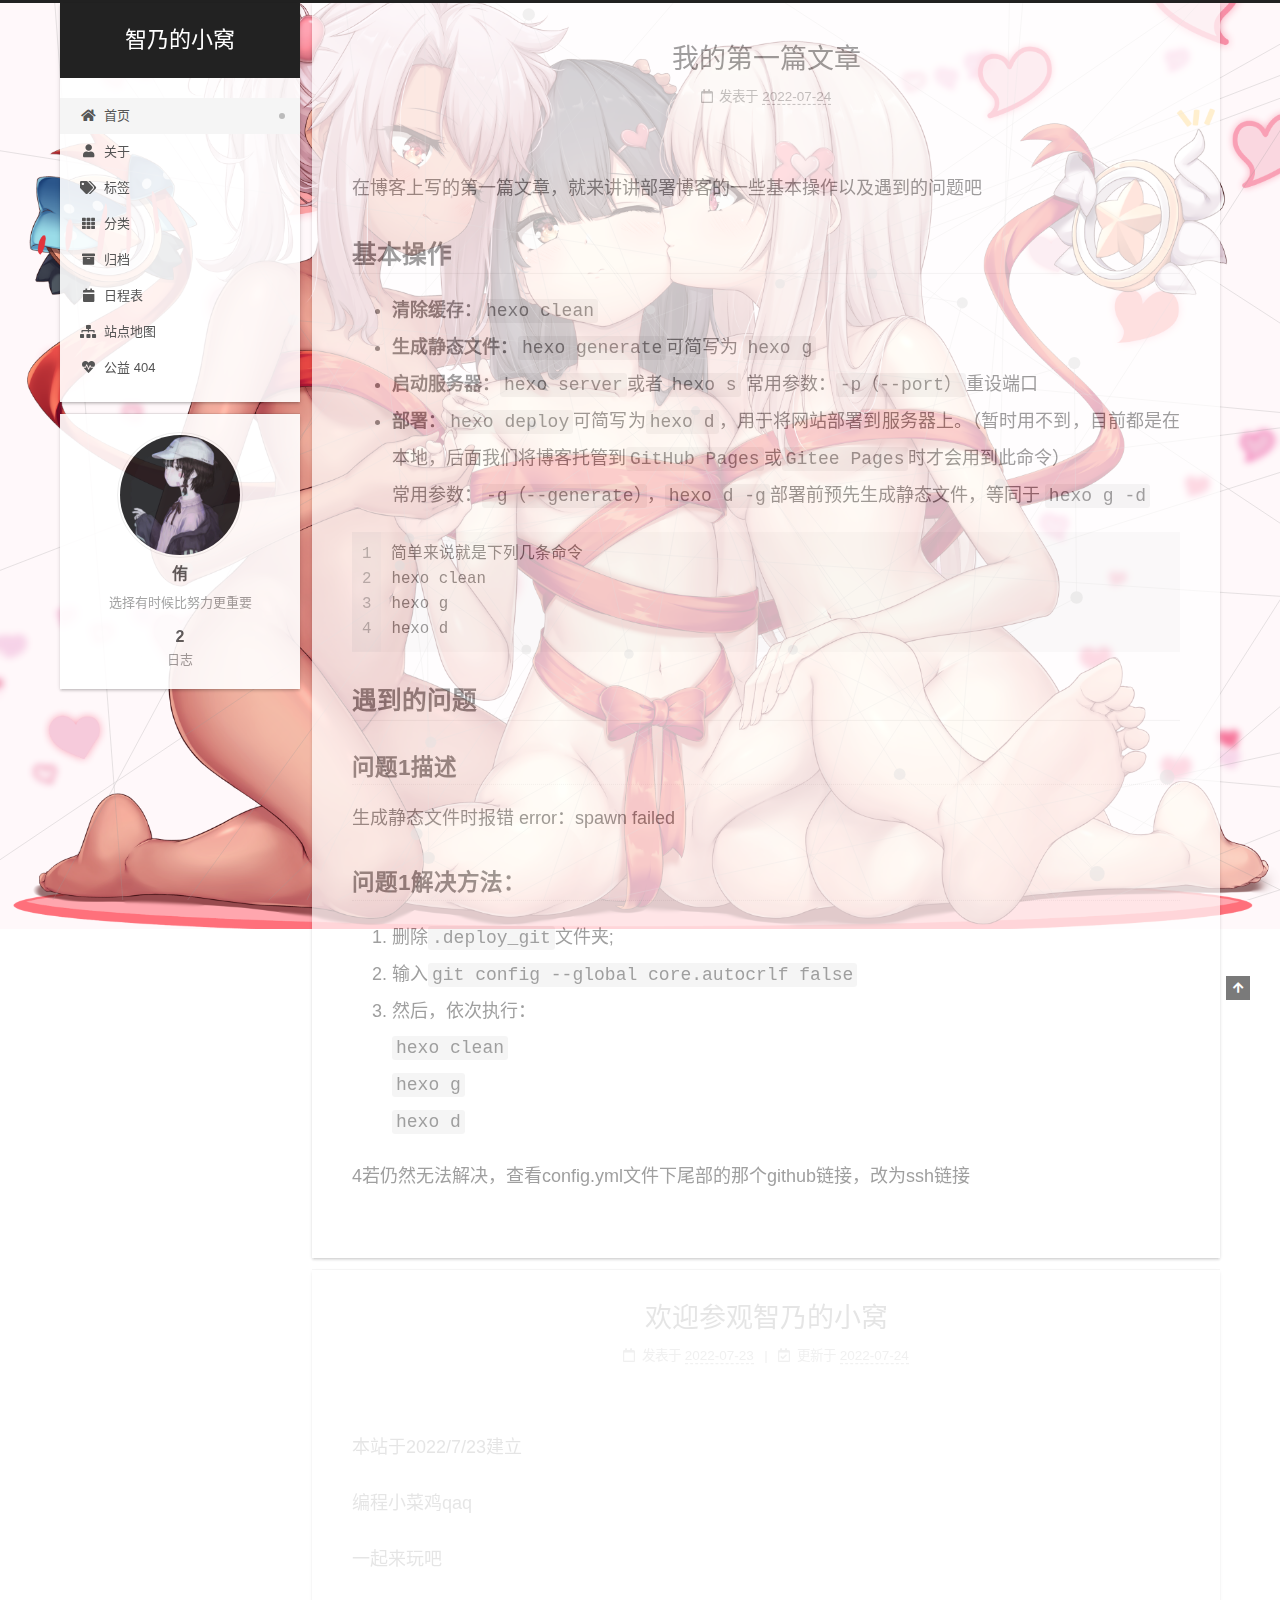
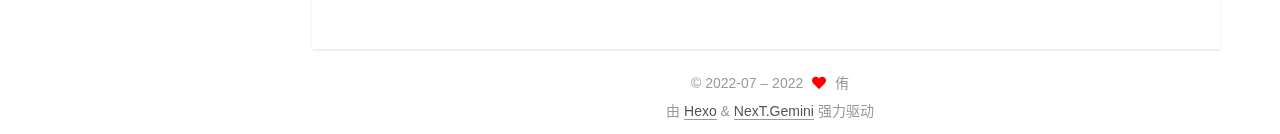
<file: index.html>
<!DOCTYPE html>
<html lang="zh-CN">
<head>
  <meta charset="UTF-8">
<meta name="viewport" content="width=device-width, initial-scale=1, maximum-scale=2">
<meta name="theme-color" content="#222">
<meta name="generator" content="Hexo 6.2.0">
  <link rel="apple-touch-icon" sizes="180x180" href="/images/apple-touch-icon-next.png">
  <link rel="icon" type="image/png" sizes="32x32" href="/images/favicon-32x32-next.png">
  <link rel="icon" type="image/png" sizes="16x16" href="/images/favicon-16x16-next.png">
  <link rel="mask-icon" href="/images/logo.svg" color="#222">

<link rel="stylesheet" href="/css/main.css">


<link rel="stylesheet" href="/lib/font-awesome/css/all.min.css">
  <link rel="stylesheet" href="/lib/pace/pace-theme-minimal.min.css">
  <script src="/lib/pace/pace.min.js"></script>

<script id="hexo-configurations">
    var NexT = window.NexT || {};
    var CONFIG = {"hostname":"example.com","root":"/","scheme":"Gemini","version":"7.8.0","exturl":false,"sidebar":{"position":"left","display":"hide","padding":18,"offset":12,"onmobile":false},"copycode":{"enable":false,"show_result":false,"style":null},"back2top":{"enable":true,"sidebar":false,"scrollpercent":false},"bookmark":{"enable":false,"color":"#222","save":"auto"},"fancybox":false,"mediumzoom":false,"lazyload":false,"pangu":false,"comments":{"style":"tabs","active":null,"storage":true,"lazyload":false,"nav":null},"algolia":{"hits":{"per_page":10},"labels":{"input_placeholder":"Search for Posts","hits_empty":"We didn't find any results for the search: ${query}","hits_stats":"${hits} results found in ${time} ms"}},"localsearch":{"enable":false,"trigger":"auto","top_n_per_article":1,"unescape":false,"preload":false},"motion":{"enable":true,"async":false,"transition":{"post_block":"fadeIn","post_header":"slideDownIn","post_body":"slideDownIn","coll_header":"slideLeftIn","sidebar":"slideUpIn"}}};
  </script>

  <meta name="description" content="选择有时候比努力更重要">
<meta property="og:type" content="website">
<meta property="og:title" content="智乃的小窝">
<meta property="og:url" content="http://example.com/index.html">
<meta property="og:site_name" content="智乃的小窝">
<meta property="og:description" content="选择有时候比努力更重要">
<meta property="og:locale" content="zh_CN">
<meta property="article:author" content="侑">
<meta name="twitter:card" content="summary">

<link rel="canonical" href="http://example.com/">


<script id="page-configurations">
  // https://hexo.io/docs/variables.html
  CONFIG.page = {
    sidebar: "",
    isHome : true,
    isPost : false,
    lang   : 'zh-CN'
  };
</script>

  <title>智乃的小窝</title>
  






  <noscript>
  <style>
  .use-motion .brand,
  .use-motion .menu-item,
  .sidebar-inner,
  .use-motion .post-block,
  .use-motion .pagination,
  .use-motion .comments,
  .use-motion .post-header,
  .use-motion .post-body,
  .use-motion .collection-header { opacity: initial; }

  .use-motion .site-title,
  .use-motion .site-subtitle {
    opacity: initial;
    top: initial;
  }

  .use-motion .logo-line-before i { left: initial; }
  .use-motion .logo-line-after i { right: initial; }
  </style>
</noscript>

</head>

<body itemscope itemtype="http://schema.org/WebPage">
  <div class="container use-motion">
    <div class="headband"></div>

    <header class="header" itemscope itemtype="http://schema.org/WPHeader">
      <div class="header-inner"><div class="site-brand-container">
  <div class="site-nav-toggle">
    <div class="toggle" aria-label="切换导航栏">
      <span class="toggle-line toggle-line-first"></span>
      <span class="toggle-line toggle-line-middle"></span>
      <span class="toggle-line toggle-line-last"></span>
    </div>
  </div>

  <div class="site-meta">

    <a href="/" class="brand" rel="start">
      <span class="logo-line-before"><i></i></span>
      <h1 class="site-title">智乃的小窝</h1>
      <span class="logo-line-after"><i></i></span>
    </a>
  </div>

  <div class="site-nav-right">
    <div class="toggle popup-trigger">
    </div>
  </div>
</div>




<nav class="site-nav">
  <ul id="menu" class="main-menu menu">
        <li class="menu-item menu-item-home">

    <a href="/" rel="section"><i class="fa fa-home fa-fw"></i>首页</a>

  </li>
        <li class="menu-item menu-item-about">

    <a href="/about/" rel="section"><i class="fa fa-user fa-fw"></i>关于</a>

  </li>
        <li class="menu-item menu-item-tags">

    <a href="/tags/" rel="section"><i class="fa fa-tags fa-fw"></i>标签</a>

  </li>
        <li class="menu-item menu-item-categories">

    <a href="/categories/" rel="section"><i class="fa fa-th fa-fw"></i>分类</a>

  </li>
        <li class="menu-item menu-item-archives">

    <a href="/archives/" rel="section"><i class="fa fa-archive fa-fw"></i>归档</a>

  </li>
        <li class="menu-item menu-item-schedule">

    <a href="/schedule/" rel="section"><i class="fa fa-calendar fa-fw"></i>日程表</a>

  </li>
        <li class="menu-item menu-item-sitemap">

    <a href="/sitemap.xml" rel="section"><i class="fa fa-sitemap fa-fw"></i>站点地图</a>

  </li>
        <li class="menu-item menu-item-commonweal">

    <a href="/404/" rel="section"><i class="fa fa-heartbeat fa-fw"></i>公益 404</a>

  </li>
  </ul>
</nav>




</div>
    </header>

    
  <div class="back-to-top">
    <i class="fa fa-arrow-up"></i>
    <span>0%</span>
  </div>


    <main class="main">
      <div class="main-inner">
        <div class="content-wrap">
          

          <div class="content index posts-expand">
            
      
  
  
  <article itemscope itemtype="http://schema.org/Article" class="post-block" lang="zh-CN">
    <link itemprop="mainEntityOfPage" href="http://example.com/2022/07/24/%E6%88%91%E7%9A%84%E7%AC%AC%E4%B8%80%E7%AF%87%E6%96%87%E7%AB%A0/">

    <span hidden itemprop="author" itemscope itemtype="http://schema.org/Person">
      <meta itemprop="image" content="/images/avatar.png">
      <meta itemprop="name" content="侑">
      <meta itemprop="description" content="选择有时候比努力更重要">
    </span>

    <span hidden itemprop="publisher" itemscope itemtype="http://schema.org/Organization">
      <meta itemprop="name" content="智乃的小窝">
    </span>
      <header class="post-header">
        <h2 class="post-title" itemprop="name headline">
          
            <a href="/2022/07/24/%E6%88%91%E7%9A%84%E7%AC%AC%E4%B8%80%E7%AF%87%E6%96%87%E7%AB%A0/" class="post-title-link" itemprop="url">我的第一篇文章</a>
        </h2>

        <div class="post-meta">
            <span class="post-meta-item">
              <span class="post-meta-item-icon">
                <i class="far fa-calendar"></i>
              </span>
              <span class="post-meta-item-text">发表于</span>
              

              <time title="创建时间：2022-07-24 14:55:54 / 修改时间：15:15:35" itemprop="dateCreated datePublished" datetime="2022-07-24T14:55:54+08:00">2022-07-24</time>
            </span>

          

        </div>
      </header>

    
    
    
    <div class="post-body" itemprop="articleBody">

      
          <p>在博客上写的第一篇文章，就来讲讲部署博客的一些基本操作以及遇到的问题吧</p>
<h2 id="基本操作"><a href="#基本操作" class="headerlink" title="基本操作"></a>基本操作</h2><ul>
<li><strong>清除缓存：</strong><code>hexo clean</code></li>
<li><strong>生成静态文件：</strong><code>hexo generate</code>可简写为 <code>hexo g</code></li>
<li><strong>启动服务器：</strong><code>hexo server</code>或者 <code>hexo s</code> 常用参数：<code>-p（--port）</code>重设端口</li>
<li><strong>部署：</strong><code>hexo deploy</code>可简写为<code>hexo d</code>，用于将网站部署到服务器上。（暂时用不到，目前都是在本地，后面我们将博客托管到<code>GitHub Pages</code>或<code>Gitee Pages</code>时才会用到此命令）<br>常用参数：<code>-g（--generate）</code>，<code>hexo d -g</code>部署前预先生成静态文件，等同于 <code>hexo g -d</code></li>
</ul>
<figure class="highlight plaintext"><table><tr><td class="gutter"><pre><span class="line">1</span><br><span class="line">2</span><br><span class="line">3</span><br><span class="line">4</span><br></pre></td><td class="code"><pre><span class="line">简单来说就是下列几条命令</span><br><span class="line">hexo clean </span><br><span class="line">hexo g</span><br><span class="line">hexo d</span><br></pre></td></tr></table></figure>





<h2 id="遇到的问题"><a href="#遇到的问题" class="headerlink" title="遇到的问题"></a>遇到的问题</h2><h3 id="问题1描述"><a href="#问题1描述" class="headerlink" title="问题1描述"></a>问题1描述</h3><p>生成静态文件时报错 error：spawn failed</p>
<h3 id="问题1解决方法："><a href="#问题1解决方法：" class="headerlink" title="问题1解决方法："></a>问题1解决方法：</h3><ol>
<li>删除<code>.deploy_git</code>文件夹;</li>
<li>输入<code>git config --global core.autocrlf false</code></li>
<li>然后，依次执行：<br><code>hexo clean</code><br><code>hexo g</code><br><code>hexo d</code></li>
</ol>
<p>4若仍然无法解决，查看config.yml文件下尾部的那个github链接，改为ssh链接</p>

      
    </div>

    
    
    
      <footer class="post-footer">
        <div class="post-eof"></div>
      </footer>
  </article>
  
  
  

      
  
  
  <article itemscope itemtype="http://schema.org/Article" class="post-block" lang="zh-CN">
    <link itemprop="mainEntityOfPage" href="http://example.com/2022/07/23/hello-world/">

    <span hidden itemprop="author" itemscope itemtype="http://schema.org/Person">
      <meta itemprop="image" content="/images/avatar.png">
      <meta itemprop="name" content="侑">
      <meta itemprop="description" content="选择有时候比努力更重要">
    </span>

    <span hidden itemprop="publisher" itemscope itemtype="http://schema.org/Organization">
      <meta itemprop="name" content="智乃的小窝">
    </span>
      <header class="post-header">
        <h2 class="post-title" itemprop="name headline">
          
            <a href="/2022/07/23/hello-world/" class="post-title-link" itemprop="url">欢迎参观智乃的小窝</a>
        </h2>

        <div class="post-meta">
            <span class="post-meta-item">
              <span class="post-meta-item-icon">
                <i class="far fa-calendar"></i>
              </span>
              <span class="post-meta-item-text">发表于</span>

              <time title="创建时间：2022-07-23 20:51:10" itemprop="dateCreated datePublished" datetime="2022-07-23T20:51:10+08:00">2022-07-23</time>
            </span>
              <span class="post-meta-item">
                <span class="post-meta-item-icon">
                  <i class="far fa-calendar-check"></i>
                </span>
                <span class="post-meta-item-text">更新于</span>
                <time title="修改时间：2022-07-24 14:53:11" itemprop="dateModified" datetime="2022-07-24T14:53:11+08:00">2022-07-24</time>
              </span>

          

        </div>
      </header>

    
    
    
    <div class="post-body" itemprop="articleBody">

      
          <p>本站于2022&#x2F;7&#x2F;23建立</p>
<p>编程小菜鸡qaq</p>
<p>一起来玩吧</p>

      
    </div>

    
    
    
      <footer class="post-footer">
        <div class="post-eof"></div>
      </footer>
  </article>
  
  
  


  



          </div>
          

<script>
  window.addEventListener('tabs:register', () => {
    let { activeClass } = CONFIG.comments;
    if (CONFIG.comments.storage) {
      activeClass = localStorage.getItem('comments_active') || activeClass;
    }
    if (activeClass) {
      let activeTab = document.querySelector(`a[href="#comment-${activeClass}"]`);
      if (activeTab) {
        activeTab.click();
      }
    }
  });
  if (CONFIG.comments.storage) {
    window.addEventListener('tabs:click', event => {
      if (!event.target.matches('.tabs-comment .tab-content .tab-pane')) return;
      let commentClass = event.target.classList[1];
      localStorage.setItem('comments_active', commentClass);
    });
  }
</script>

        </div>
          
  
  <div class="toggle sidebar-toggle">
    <span class="toggle-line toggle-line-first"></span>
    <span class="toggle-line toggle-line-middle"></span>
    <span class="toggle-line toggle-line-last"></span>
  </div>

  <aside class="sidebar">
    <div class="sidebar-inner">

      <ul class="sidebar-nav motion-element">
        <li class="sidebar-nav-toc">
          文章目录
        </li>
        <li class="sidebar-nav-overview">
          站点概览
        </li>
      </ul>

      <!--noindex-->
      <div class="post-toc-wrap sidebar-panel">
      </div>
      <!--/noindex-->

      <div class="site-overview-wrap sidebar-panel">
        <div class="site-author motion-element" itemprop="author" itemscope itemtype="http://schema.org/Person">
    <img class="site-author-image" itemprop="image" alt="侑"
      src="/images/avatar.png">
  <p class="site-author-name" itemprop="name">侑</p>
  <div class="site-description" itemprop="description">选择有时候比努力更重要</div>
</div>
<div class="site-state-wrap motion-element">
  <nav class="site-state">
      <div class="site-state-item site-state-posts">
          <a href="/archives/">
        
          <span class="site-state-item-count">2</span>
          <span class="site-state-item-name">日志</span>
        </a>
      </div>
  </nav>
</div>



      </div>

    </div>
  </aside>
  <div id="sidebar-dimmer"></div>


      </div>
    </main>

    <footer class="footer">
      <div class="footer-inner">
        

        

<div class="copyright">
  
  &copy; 2022-07 – 
  <span itemprop="copyrightYear">2022</span>
  <span class="with-love">
    <i class="fa fa-heart"></i>
  </span>
  <span class="author" itemprop="copyrightHolder">侑</span>
</div>
  <div class="powered-by">由 <a href="https://hexo.io/" class="theme-link" rel="noopener" target="_blank">Hexo</a> & <a href="https://theme-next.org/" class="theme-link" rel="noopener" target="_blank">NexT.Gemini</a> 强力驱动
  </div>

        








      </div>
    </footer>
  </div>

  
  <script src="/lib/anime.min.js"></script>
  <script src="/lib/velocity/velocity.min.js"></script>
  <script src="/lib/velocity/velocity.ui.min.js"></script>

<script src="/js/utils.js"></script>

<script src="/js/motion.js"></script>


<script src="/js/schemes/pisces.js"></script>


<script src="/js/next-boot.js"></script>


  <script defer src="/lib/three/three.min.js"></script>
    <script defer src="/lib/three/canvas_lines.min.js"></script>


  
  <script>
    (function(){
      var canonicalURL, curProtocol;
      //Get the <link> tag
      var x=document.getElementsByTagName("link");
		//Find the last canonical URL
		if(x.length > 0){
			for (i=0;i<x.length;i++){
				if(x[i].rel.toLowerCase() == 'canonical' && x[i].href){
					canonicalURL=x[i].href;
				}
			}
		}
    //Get protocol
	    if (!canonicalURL){
	    	curProtocol = window.location.protocol.split(':')[0];
	    }
	    else{
	    	curProtocol = canonicalURL.split(':')[0];
	    }
      //Get current URL if the canonical URL does not exist
	    if (!canonicalURL) canonicalURL = window.location.href;
	    //Assign script content. Replace current URL with the canonical URL
      !function(){var e=/([http|https]:\/\/[a-zA-Z0-9\_\.]+\.baidu\.com)/gi,r=canonicalURL,t=document.referrer;if(!e.test(r)){var n=(String(curProtocol).toLowerCase() === 'https')?"https://sp0.baidu.com/9_Q4simg2RQJ8t7jm9iCKT-xh_/s.gif":"//api.share.baidu.com/s.gif";t?(n+="?r="+encodeURIComponent(document.referrer),r&&(n+="&l="+r)):r&&(n+="?l="+r);var i=new Image;i.src=n}}(window);})();
  </script>















  

  

</body>
</html>
</file>
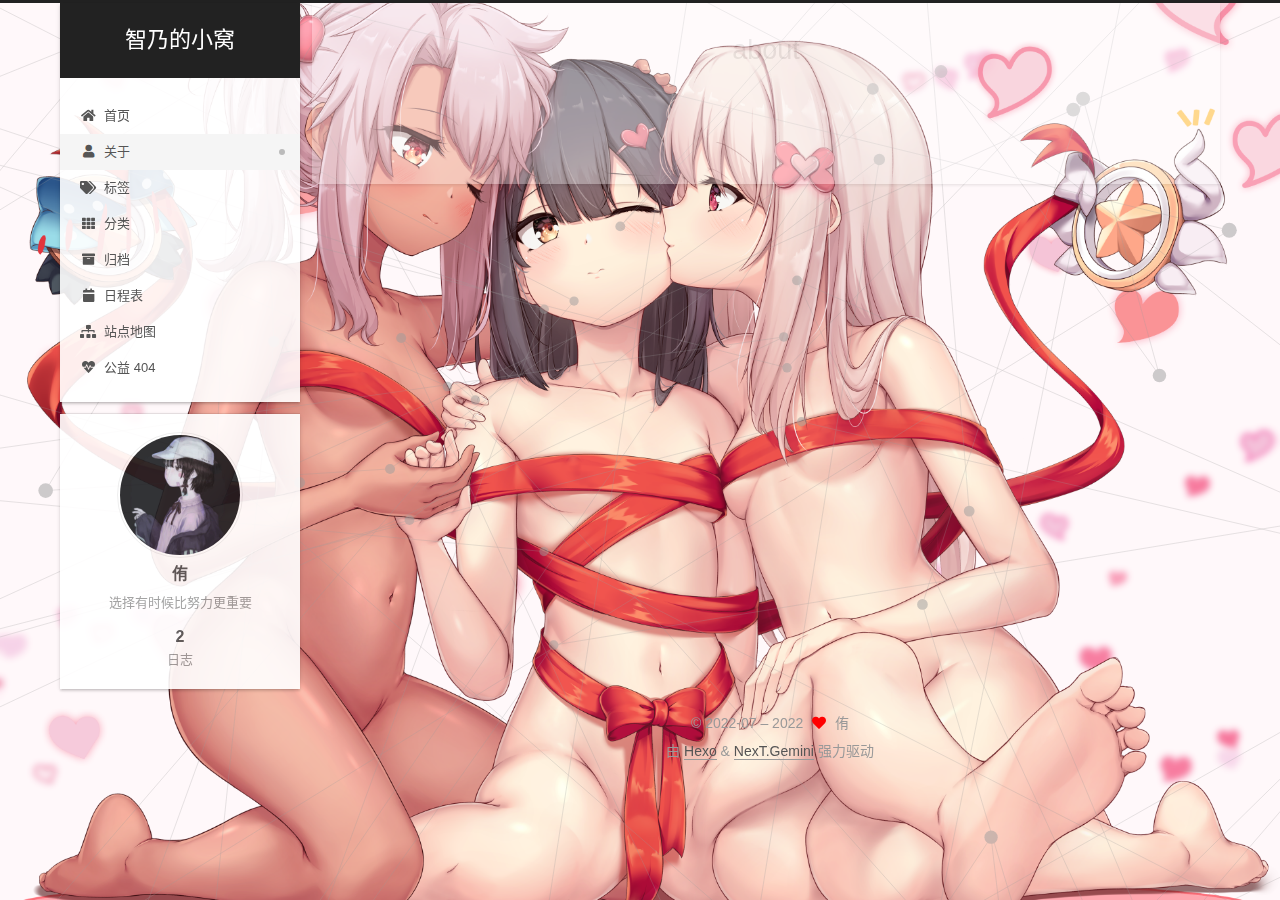
<file: about/index.html>
<!DOCTYPE html>
<html lang="zh-CN">
<head>
  <meta charset="UTF-8">
<meta name="viewport" content="width=device-width, initial-scale=1, maximum-scale=2">
<meta name="theme-color" content="#222">
<meta name="generator" content="Hexo 6.2.0">
  <link rel="apple-touch-icon" sizes="180x180" href="/images/apple-touch-icon-next.png">
  <link rel="icon" type="image/png" sizes="32x32" href="/images/favicon-32x32-next.png">
  <link rel="icon" type="image/png" sizes="16x16" href="/images/favicon-16x16-next.png">
  <link rel="mask-icon" href="/images/logo.svg" color="#222">

<link rel="stylesheet" href="/css/main.css">


<link rel="stylesheet" href="/lib/font-awesome/css/all.min.css">
  <link rel="stylesheet" href="/lib/pace/pace-theme-minimal.min.css">
  <script src="/lib/pace/pace.min.js"></script>

<script id="hexo-configurations">
    var NexT = window.NexT || {};
    var CONFIG = {"hostname":"example.com","root":"/","scheme":"Gemini","version":"7.8.0","exturl":false,"sidebar":{"position":"left","display":"hide","padding":18,"offset":12,"onmobile":false},"copycode":{"enable":false,"show_result":false,"style":null},"back2top":{"enable":true,"sidebar":false,"scrollpercent":false},"bookmark":{"enable":false,"color":"#222","save":"auto"},"fancybox":false,"mediumzoom":false,"lazyload":false,"pangu":false,"comments":{"style":"tabs","active":null,"storage":true,"lazyload":false,"nav":null},"algolia":{"hits":{"per_page":10},"labels":{"input_placeholder":"Search for Posts","hits_empty":"We didn't find any results for the search: ${query}","hits_stats":"${hits} results found in ${time} ms"}},"localsearch":{"enable":false,"trigger":"auto","top_n_per_article":1,"unescape":false,"preload":false},"motion":{"enable":true,"async":false,"transition":{"post_block":"fadeIn","post_header":"slideDownIn","post_body":"slideDownIn","coll_header":"slideLeftIn","sidebar":"slideUpIn"}}};
  </script>

  <meta name="description" content="选择有时候比努力更重要">
<meta property="og:type" content="website">
<meta property="og:title" content="about">
<meta property="og:url" content="http://example.com/about/index.html">
<meta property="og:site_name" content="智乃的小窝">
<meta property="og:description" content="选择有时候比努力更重要">
<meta property="og:locale" content="zh_CN">
<meta property="article:published_time" content="2022-07-24T04:26:19.000Z">
<meta property="article:modified_time" content="2022-07-24T04:27:16.469Z">
<meta property="article:author" content="侑">
<meta name="twitter:card" content="summary">

<link rel="canonical" href="http://example.com/about/">


<script id="page-configurations">
  // https://hexo.io/docs/variables.html
  CONFIG.page = {
    sidebar: "",
    isHome : false,
    isPost : false,
    lang   : 'zh-CN'
  };
</script>

  <title>about | 智乃的小窝
</title>
  






  <noscript>
  <style>
  .use-motion .brand,
  .use-motion .menu-item,
  .sidebar-inner,
  .use-motion .post-block,
  .use-motion .pagination,
  .use-motion .comments,
  .use-motion .post-header,
  .use-motion .post-body,
  .use-motion .collection-header { opacity: initial; }

  .use-motion .site-title,
  .use-motion .site-subtitle {
    opacity: initial;
    top: initial;
  }

  .use-motion .logo-line-before i { left: initial; }
  .use-motion .logo-line-after i { right: initial; }
  </style>
</noscript>

</head>

<body itemscope itemtype="http://schema.org/WebPage">
  <div class="container use-motion">
    <div class="headband"></div>

    <header class="header" itemscope itemtype="http://schema.org/WPHeader">
      <div class="header-inner"><div class="site-brand-container">
  <div class="site-nav-toggle">
    <div class="toggle" aria-label="切换导航栏">
      <span class="toggle-line toggle-line-first"></span>
      <span class="toggle-line toggle-line-middle"></span>
      <span class="toggle-line toggle-line-last"></span>
    </div>
  </div>

  <div class="site-meta">

    <a href="/" class="brand" rel="start">
      <span class="logo-line-before"><i></i></span>
      <h1 class="site-title">智乃的小窝</h1>
      <span class="logo-line-after"><i></i></span>
    </a>
  </div>

  <div class="site-nav-right">
    <div class="toggle popup-trigger">
    </div>
  </div>
</div>




<nav class="site-nav">
  <ul id="menu" class="main-menu menu">
        <li class="menu-item menu-item-home">

    <a href="/" rel="section"><i class="fa fa-home fa-fw"></i>首页</a>

  </li>
        <li class="menu-item menu-item-about">

    <a href="/about/" rel="section"><i class="fa fa-user fa-fw"></i>关于</a>

  </li>
        <li class="menu-item menu-item-tags">

    <a href="/tags/" rel="section"><i class="fa fa-tags fa-fw"></i>标签</a>

  </li>
        <li class="menu-item menu-item-categories">

    <a href="/categories/" rel="section"><i class="fa fa-th fa-fw"></i>分类</a>

  </li>
        <li class="menu-item menu-item-archives">

    <a href="/archives/" rel="section"><i class="fa fa-archive fa-fw"></i>归档</a>

  </li>
        <li class="menu-item menu-item-schedule">

    <a href="/schedule/" rel="section"><i class="fa fa-calendar fa-fw"></i>日程表</a>

  </li>
        <li class="menu-item menu-item-sitemap">

    <a href="/sitemap.xml" rel="section"><i class="fa fa-sitemap fa-fw"></i>站点地图</a>

  </li>
        <li class="menu-item menu-item-commonweal">

    <a href="/404/" rel="section"><i class="fa fa-heartbeat fa-fw"></i>公益 404</a>

  </li>
  </ul>
</nav>




</div>
    </header>

    
  <div class="back-to-top">
    <i class="fa fa-arrow-up"></i>
    <span>0%</span>
  </div>


    <main class="main">
      <div class="main-inner">
        <div class="content-wrap">
          
  
  

          <div class="content page posts-expand">
            

    
    
    
    <div class="post-block" lang="zh-CN">
      <header class="post-header">

<h1 class="post-title" itemprop="name headline">about
</h1>

<div class="post-meta">
  

</div>

</header>

      
      
      
      <div class="post-body">
          
      </div>
      
      
      
    </div>
    

    
    
    


          </div>
          

<script>
  window.addEventListener('tabs:register', () => {
    let { activeClass } = CONFIG.comments;
    if (CONFIG.comments.storage) {
      activeClass = localStorage.getItem('comments_active') || activeClass;
    }
    if (activeClass) {
      let activeTab = document.querySelector(`a[href="#comment-${activeClass}"]`);
      if (activeTab) {
        activeTab.click();
      }
    }
  });
  if (CONFIG.comments.storage) {
    window.addEventListener('tabs:click', event => {
      if (!event.target.matches('.tabs-comment .tab-content .tab-pane')) return;
      let commentClass = event.target.classList[1];
      localStorage.setItem('comments_active', commentClass);
    });
  }
</script>

        </div>
          
  
  <div class="toggle sidebar-toggle">
    <span class="toggle-line toggle-line-first"></span>
    <span class="toggle-line toggle-line-middle"></span>
    <span class="toggle-line toggle-line-last"></span>
  </div>

  <aside class="sidebar">
    <div class="sidebar-inner">

      <ul class="sidebar-nav motion-element">
        <li class="sidebar-nav-toc">
          文章目录
        </li>
        <li class="sidebar-nav-overview">
          站点概览
        </li>
      </ul>

      <!--noindex-->
      <div class="post-toc-wrap sidebar-panel">
      </div>
      <!--/noindex-->

      <div class="site-overview-wrap sidebar-panel">
        <div class="site-author motion-element" itemprop="author" itemscope itemtype="http://schema.org/Person">
    <img class="site-author-image" itemprop="image" alt="侑"
      src="/images/avatar.png">
  <p class="site-author-name" itemprop="name">侑</p>
  <div class="site-description" itemprop="description">选择有时候比努力更重要</div>
</div>
<div class="site-state-wrap motion-element">
  <nav class="site-state">
      <div class="site-state-item site-state-posts">
          <a href="/archives/">
        
          <span class="site-state-item-count">2</span>
          <span class="site-state-item-name">日志</span>
        </a>
      </div>
  </nav>
</div>



      </div>

    </div>
  </aside>
  <div id="sidebar-dimmer"></div>


      </div>
    </main>

    <footer class="footer">
      <div class="footer-inner">
        

        

<div class="copyright">
  
  &copy; 2022-07 – 
  <span itemprop="copyrightYear">2022</span>
  <span class="with-love">
    <i class="fa fa-heart"></i>
  </span>
  <span class="author" itemprop="copyrightHolder">侑</span>
</div>
  <div class="powered-by">由 <a href="https://hexo.io/" class="theme-link" rel="noopener" target="_blank">Hexo</a> & <a href="https://theme-next.org/" class="theme-link" rel="noopener" target="_blank">NexT.Gemini</a> 强力驱动
  </div>

        








      </div>
    </footer>
  </div>

  
  <script src="/lib/anime.min.js"></script>
  <script src="/lib/velocity/velocity.min.js"></script>
  <script src="/lib/velocity/velocity.ui.min.js"></script>

<script src="/js/utils.js"></script>

<script src="/js/motion.js"></script>


<script src="/js/schemes/pisces.js"></script>


<script src="/js/next-boot.js"></script>


  <script defer src="/lib/three/three.min.js"></script>
    <script defer src="/lib/three/canvas_lines.min.js"></script>


  
  <script>
    (function(){
      var canonicalURL, curProtocol;
      //Get the <link> tag
      var x=document.getElementsByTagName("link");
		//Find the last canonical URL
		if(x.length > 0){
			for (i=0;i<x.length;i++){
				if(x[i].rel.toLowerCase() == 'canonical' && x[i].href){
					canonicalURL=x[i].href;
				}
			}
		}
    //Get protocol
	    if (!canonicalURL){
	    	curProtocol = window.location.protocol.split(':')[0];
	    }
	    else{
	    	curProtocol = canonicalURL.split(':')[0];
	    }
      //Get current URL if the canonical URL does not exist
	    if (!canonicalURL) canonicalURL = window.location.href;
	    //Assign script content. Replace current URL with the canonical URL
      !function(){var e=/([http|https]:\/\/[a-zA-Z0-9\_\.]+\.baidu\.com)/gi,r=canonicalURL,t=document.referrer;if(!e.test(r)){var n=(String(curProtocol).toLowerCase() === 'https')?"https://sp0.baidu.com/9_Q4simg2RQJ8t7jm9iCKT-xh_/s.gif":"//api.share.baidu.com/s.gif";t?(n+="?r="+encodeURIComponent(document.referrer),r&&(n+="&l="+r)):r&&(n+="?l="+r);var i=new Image;i.src=n}}(window);})();
  </script>















  

  

</body>
</html>
</file>
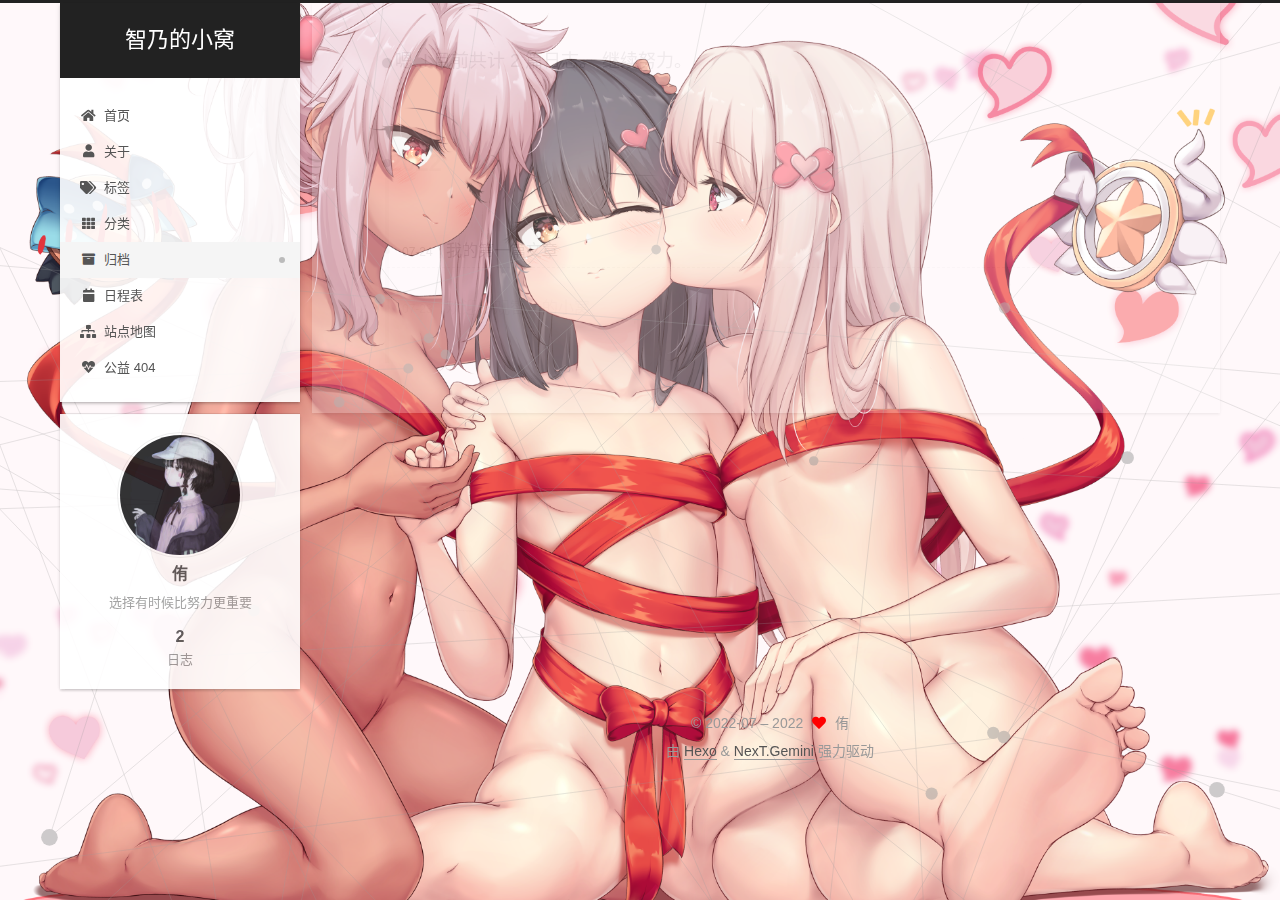
<file: archives/index.html>
<!DOCTYPE html>
<html lang="zh-CN">
<head>
  <meta charset="UTF-8">
<meta name="viewport" content="width=device-width, initial-scale=1, maximum-scale=2">
<meta name="theme-color" content="#222">
<meta name="generator" content="Hexo 6.2.0">
  <link rel="apple-touch-icon" sizes="180x180" href="/images/apple-touch-icon-next.png">
  <link rel="icon" type="image/png" sizes="32x32" href="/images/favicon-32x32-next.png">
  <link rel="icon" type="image/png" sizes="16x16" href="/images/favicon-16x16-next.png">
  <link rel="mask-icon" href="/images/logo.svg" color="#222">

<link rel="stylesheet" href="/css/main.css">


<link rel="stylesheet" href="/lib/font-awesome/css/all.min.css">
  <link rel="stylesheet" href="/lib/pace/pace-theme-minimal.min.css">
  <script src="/lib/pace/pace.min.js"></script>

<script id="hexo-configurations">
    var NexT = window.NexT || {};
    var CONFIG = {"hostname":"example.com","root":"/","scheme":"Gemini","version":"7.8.0","exturl":false,"sidebar":{"position":"left","display":"hide","padding":18,"offset":12,"onmobile":false},"copycode":{"enable":false,"show_result":false,"style":null},"back2top":{"enable":true,"sidebar":false,"scrollpercent":false},"bookmark":{"enable":false,"color":"#222","save":"auto"},"fancybox":false,"mediumzoom":false,"lazyload":false,"pangu":false,"comments":{"style":"tabs","active":null,"storage":true,"lazyload":false,"nav":null},"algolia":{"hits":{"per_page":10},"labels":{"input_placeholder":"Search for Posts","hits_empty":"We didn't find any results for the search: ${query}","hits_stats":"${hits} results found in ${time} ms"}},"localsearch":{"enable":false,"trigger":"auto","top_n_per_article":1,"unescape":false,"preload":false},"motion":{"enable":true,"async":false,"transition":{"post_block":"fadeIn","post_header":"slideDownIn","post_body":"slideDownIn","coll_header":"slideLeftIn","sidebar":"slideUpIn"}}};
  </script>

  <meta name="description" content="选择有时候比努力更重要">
<meta property="og:type" content="website">
<meta property="og:title" content="智乃的小窝">
<meta property="og:url" content="http://example.com/archives/index.html">
<meta property="og:site_name" content="智乃的小窝">
<meta property="og:description" content="选择有时候比努力更重要">
<meta property="og:locale" content="zh_CN">
<meta property="article:author" content="侑">
<meta name="twitter:card" content="summary">

<link rel="canonical" href="http://example.com/archives/">


<script id="page-configurations">
  // https://hexo.io/docs/variables.html
  CONFIG.page = {
    sidebar: "",
    isHome : false,
    isPost : false,
    lang   : 'zh-CN'
  };
</script>

  <title>归档 | 智乃的小窝</title>
  






  <noscript>
  <style>
  .use-motion .brand,
  .use-motion .menu-item,
  .sidebar-inner,
  .use-motion .post-block,
  .use-motion .pagination,
  .use-motion .comments,
  .use-motion .post-header,
  .use-motion .post-body,
  .use-motion .collection-header { opacity: initial; }

  .use-motion .site-title,
  .use-motion .site-subtitle {
    opacity: initial;
    top: initial;
  }

  .use-motion .logo-line-before i { left: initial; }
  .use-motion .logo-line-after i { right: initial; }
  </style>
</noscript>

</head>

<body itemscope itemtype="http://schema.org/WebPage">
  <div class="container use-motion">
    <div class="headband"></div>

    <header class="header" itemscope itemtype="http://schema.org/WPHeader">
      <div class="header-inner"><div class="site-brand-container">
  <div class="site-nav-toggle">
    <div class="toggle" aria-label="切换导航栏">
      <span class="toggle-line toggle-line-first"></span>
      <span class="toggle-line toggle-line-middle"></span>
      <span class="toggle-line toggle-line-last"></span>
    </div>
  </div>

  <div class="site-meta">

    <a href="/" class="brand" rel="start">
      <span class="logo-line-before"><i></i></span>
      <h1 class="site-title">智乃的小窝</h1>
      <span class="logo-line-after"><i></i></span>
    </a>
  </div>

  <div class="site-nav-right">
    <div class="toggle popup-trigger">
    </div>
  </div>
</div>




<nav class="site-nav">
  <ul id="menu" class="main-menu menu">
        <li class="menu-item menu-item-home">

    <a href="/" rel="section"><i class="fa fa-home fa-fw"></i>首页</a>

  </li>
        <li class="menu-item menu-item-about">

    <a href="/about/" rel="section"><i class="fa fa-user fa-fw"></i>关于</a>

  </li>
        <li class="menu-item menu-item-tags">

    <a href="/tags/" rel="section"><i class="fa fa-tags fa-fw"></i>标签</a>

  </li>
        <li class="menu-item menu-item-categories">

    <a href="/categories/" rel="section"><i class="fa fa-th fa-fw"></i>分类</a>

  </li>
        <li class="menu-item menu-item-archives">

    <a href="/archives/" rel="section"><i class="fa fa-archive fa-fw"></i>归档</a>

  </li>
        <li class="menu-item menu-item-schedule">

    <a href="/schedule/" rel="section"><i class="fa fa-calendar fa-fw"></i>日程表</a>

  </li>
        <li class="menu-item menu-item-sitemap">

    <a href="/sitemap.xml" rel="section"><i class="fa fa-sitemap fa-fw"></i>站点地图</a>

  </li>
        <li class="menu-item menu-item-commonweal">

    <a href="/404/" rel="section"><i class="fa fa-heartbeat fa-fw"></i>公益 404</a>

  </li>
  </ul>
</nav>




</div>
    </header>

    
  <div class="back-to-top">
    <i class="fa fa-arrow-up"></i>
    <span>0%</span>
  </div>


    <main class="main">
      <div class="main-inner">
        <div class="content-wrap">
          

          <div class="content archive">
            

  
  
  
  <div class="post-block">
    <div class="posts-collapse">
      <div class="collection-title">
        <span class="collection-header">嗯..! 目前共计 2 篇日志。 继续努力。</span>
      </div>

      
    <div class="collection-year">
      <span class="collection-header">2022</span>
    </div>

  <article itemscope itemtype="http://schema.org/Article">
    <header class="post-header">

      <div class="post-meta">
        <time itemprop="dateCreated"
              datetime="2022-07-24T14:55:54+08:00"
              content="2022-07-24">
          07-24
        </time>
      </div>

      <div class="post-title">
          <a class="post-title-link" href="/2022/07/24/%E6%88%91%E7%9A%84%E7%AC%AC%E4%B8%80%E7%AF%87%E6%96%87%E7%AB%A0/" itemprop="url">
            <span itemprop="name">我的第一篇文章</span>
          </a>
      </div>

    </header>
  </article>

  <article itemscope itemtype="http://schema.org/Article">
    <header class="post-header">

      <div class="post-meta">
        <time itemprop="dateCreated"
              datetime="2022-07-23T20:51:10+08:00"
              content="2022-07-23">
          07-23
        </time>
      </div>

      <div class="post-title">
          <a class="post-title-link" href="/2022/07/23/hello-world/" itemprop="url">
            <span itemprop="name">欢迎参观智乃的小窝</span>
          </a>
      </div>

    </header>
  </article>


    </div>
  </div>
  
  
  

  



          </div>
          

<script>
  window.addEventListener('tabs:register', () => {
    let { activeClass } = CONFIG.comments;
    if (CONFIG.comments.storage) {
      activeClass = localStorage.getItem('comments_active') || activeClass;
    }
    if (activeClass) {
      let activeTab = document.querySelector(`a[href="#comment-${activeClass}"]`);
      if (activeTab) {
        activeTab.click();
      }
    }
  });
  if (CONFIG.comments.storage) {
    window.addEventListener('tabs:click', event => {
      if (!event.target.matches('.tabs-comment .tab-content .tab-pane')) return;
      let commentClass = event.target.classList[1];
      localStorage.setItem('comments_active', commentClass);
    });
  }
</script>

        </div>
          
  
  <div class="toggle sidebar-toggle">
    <span class="toggle-line toggle-line-first"></span>
    <span class="toggle-line toggle-line-middle"></span>
    <span class="toggle-line toggle-line-last"></span>
  </div>

  <aside class="sidebar">
    <div class="sidebar-inner">

      <ul class="sidebar-nav motion-element">
        <li class="sidebar-nav-toc">
          文章目录
        </li>
        <li class="sidebar-nav-overview">
          站点概览
        </li>
      </ul>

      <!--noindex-->
      <div class="post-toc-wrap sidebar-panel">
      </div>
      <!--/noindex-->

      <div class="site-overview-wrap sidebar-panel">
        <div class="site-author motion-element" itemprop="author" itemscope itemtype="http://schema.org/Person">
    <img class="site-author-image" itemprop="image" alt="侑"
      src="/images/avatar.png">
  <p class="site-author-name" itemprop="name">侑</p>
  <div class="site-description" itemprop="description">选择有时候比努力更重要</div>
</div>
<div class="site-state-wrap motion-element">
  <nav class="site-state">
      <div class="site-state-item site-state-posts">
          <a href="/archives/">
        
          <span class="site-state-item-count">2</span>
          <span class="site-state-item-name">日志</span>
        </a>
      </div>
  </nav>
</div>



      </div>

    </div>
  </aside>
  <div id="sidebar-dimmer"></div>


      </div>
    </main>

    <footer class="footer">
      <div class="footer-inner">
        

        

<div class="copyright">
  
  &copy; 2022-07 – 
  <span itemprop="copyrightYear">2022</span>
  <span class="with-love">
    <i class="fa fa-heart"></i>
  </span>
  <span class="author" itemprop="copyrightHolder">侑</span>
</div>
  <div class="powered-by">由 <a href="https://hexo.io/" class="theme-link" rel="noopener" target="_blank">Hexo</a> & <a href="https://theme-next.org/" class="theme-link" rel="noopener" target="_blank">NexT.Gemini</a> 强力驱动
  </div>

        








      </div>
    </footer>
  </div>

  
  <script src="/lib/anime.min.js"></script>
  <script src="/lib/velocity/velocity.min.js"></script>
  <script src="/lib/velocity/velocity.ui.min.js"></script>

<script src="/js/utils.js"></script>

<script src="/js/motion.js"></script>


<script src="/js/schemes/pisces.js"></script>


<script src="/js/next-boot.js"></script>


  <script defer src="/lib/three/three.min.js"></script>
    <script defer src="/lib/three/canvas_lines.min.js"></script>


  
  <script>
    (function(){
      var canonicalURL, curProtocol;
      //Get the <link> tag
      var x=document.getElementsByTagName("link");
		//Find the last canonical URL
		if(x.length > 0){
			for (i=0;i<x.length;i++){
				if(x[i].rel.toLowerCase() == 'canonical' && x[i].href){
					canonicalURL=x[i].href;
				}
			}
		}
    //Get protocol
	    if (!canonicalURL){
	    	curProtocol = window.location.protocol.split(':')[0];
	    }
	    else{
	    	curProtocol = canonicalURL.split(':')[0];
	    }
      //Get current URL if the canonical URL does not exist
	    if (!canonicalURL) canonicalURL = window.location.href;
	    //Assign script content. Replace current URL with the canonical URL
      !function(){var e=/([http|https]:\/\/[a-zA-Z0-9\_\.]+\.baidu\.com)/gi,r=canonicalURL,t=document.referrer;if(!e.test(r)){var n=(String(curProtocol).toLowerCase() === 'https')?"https://sp0.baidu.com/9_Q4simg2RQJ8t7jm9iCKT-xh_/s.gif":"//api.share.baidu.com/s.gif";t?(n+="?r="+encodeURIComponent(document.referrer),r&&(n+="&l="+r)):r&&(n+="?l="+r);var i=new Image;i.src=n}}(window);})();
  </script>















  

  

</body>
</html>
</file>
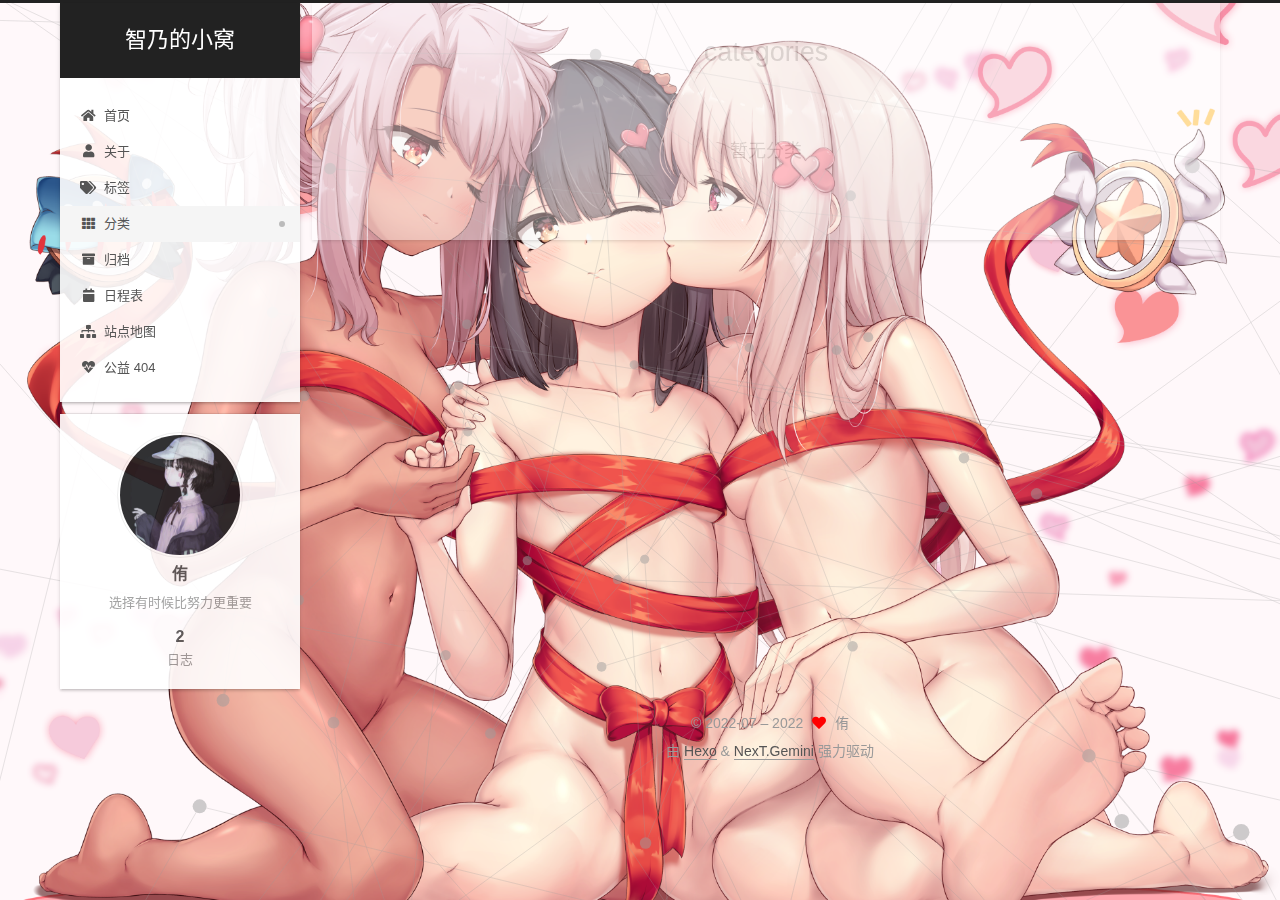
<file: categories/index.html>
<!DOCTYPE html>
<html lang="zh-CN">
<head>
  <meta charset="UTF-8">
<meta name="viewport" content="width=device-width, initial-scale=1, maximum-scale=2">
<meta name="theme-color" content="#222">
<meta name="generator" content="Hexo 6.2.0">
  <link rel="apple-touch-icon" sizes="180x180" href="/images/apple-touch-icon-next.png">
  <link rel="icon" type="image/png" sizes="32x32" href="/images/favicon-32x32-next.png">
  <link rel="icon" type="image/png" sizes="16x16" href="/images/favicon-16x16-next.png">
  <link rel="mask-icon" href="/images/logo.svg" color="#222">

<link rel="stylesheet" href="/css/main.css">


<link rel="stylesheet" href="/lib/font-awesome/css/all.min.css">
  <link rel="stylesheet" href="/lib/pace/pace-theme-minimal.min.css">
  <script src="/lib/pace/pace.min.js"></script>

<script id="hexo-configurations">
    var NexT = window.NexT || {};
    var CONFIG = {"hostname":"example.com","root":"/","scheme":"Gemini","version":"7.8.0","exturl":false,"sidebar":{"position":"left","display":"hide","padding":18,"offset":12,"onmobile":false},"copycode":{"enable":false,"show_result":false,"style":null},"back2top":{"enable":true,"sidebar":false,"scrollpercent":false},"bookmark":{"enable":false,"color":"#222","save":"auto"},"fancybox":false,"mediumzoom":false,"lazyload":false,"pangu":false,"comments":{"style":"tabs","active":null,"storage":true,"lazyload":false,"nav":null},"algolia":{"hits":{"per_page":10},"labels":{"input_placeholder":"Search for Posts","hits_empty":"We didn't find any results for the search: ${query}","hits_stats":"${hits} results found in ${time} ms"}},"localsearch":{"enable":false,"trigger":"auto","top_n_per_article":1,"unescape":false,"preload":false},"motion":{"enable":true,"async":false,"transition":{"post_block":"fadeIn","post_header":"slideDownIn","post_body":"slideDownIn","coll_header":"slideLeftIn","sidebar":"slideUpIn"}}};
  </script>

  <meta name="description" content="选择有时候比努力更重要">
<meta property="og:type" content="website">
<meta property="og:title" content="categories">
<meta property="og:url" content="http://example.com/categories/index.html">
<meta property="og:site_name" content="智乃的小窝">
<meta property="og:description" content="选择有时候比努力更重要">
<meta property="og:locale" content="zh_CN">
<meta property="article:published_time" content="2022-07-24T04:26:06.000Z">
<meta property="article:modified_time" content="2022-07-24T04:27:38.173Z">
<meta property="article:author" content="侑">
<meta name="twitter:card" content="summary">

<link rel="canonical" href="http://example.com/categories/">


<script id="page-configurations">
  // https://hexo.io/docs/variables.html
  CONFIG.page = {
    sidebar: "",
    isHome : false,
    isPost : false,
    lang   : 'zh-CN'
  };
</script>

  <title>categories | 智乃的小窝
</title>
  






  <noscript>
  <style>
  .use-motion .brand,
  .use-motion .menu-item,
  .sidebar-inner,
  .use-motion .post-block,
  .use-motion .pagination,
  .use-motion .comments,
  .use-motion .post-header,
  .use-motion .post-body,
  .use-motion .collection-header { opacity: initial; }

  .use-motion .site-title,
  .use-motion .site-subtitle {
    opacity: initial;
    top: initial;
  }

  .use-motion .logo-line-before i { left: initial; }
  .use-motion .logo-line-after i { right: initial; }
  </style>
</noscript>

</head>

<body itemscope itemtype="http://schema.org/WebPage">
  <div class="container use-motion">
    <div class="headband"></div>

    <header class="header" itemscope itemtype="http://schema.org/WPHeader">
      <div class="header-inner"><div class="site-brand-container">
  <div class="site-nav-toggle">
    <div class="toggle" aria-label="切换导航栏">
      <span class="toggle-line toggle-line-first"></span>
      <span class="toggle-line toggle-line-middle"></span>
      <span class="toggle-line toggle-line-last"></span>
    </div>
  </div>

  <div class="site-meta">

    <a href="/" class="brand" rel="start">
      <span class="logo-line-before"><i></i></span>
      <h1 class="site-title">智乃的小窝</h1>
      <span class="logo-line-after"><i></i></span>
    </a>
  </div>

  <div class="site-nav-right">
    <div class="toggle popup-trigger">
    </div>
  </div>
</div>




<nav class="site-nav">
  <ul id="menu" class="main-menu menu">
        <li class="menu-item menu-item-home">

    <a href="/" rel="section"><i class="fa fa-home fa-fw"></i>首页</a>

  </li>
        <li class="menu-item menu-item-about">

    <a href="/about/" rel="section"><i class="fa fa-user fa-fw"></i>关于</a>

  </li>
        <li class="menu-item menu-item-tags">

    <a href="/tags/" rel="section"><i class="fa fa-tags fa-fw"></i>标签</a>

  </li>
        <li class="menu-item menu-item-categories">

    <a href="/categories/" rel="section"><i class="fa fa-th fa-fw"></i>分类</a>

  </li>
        <li class="menu-item menu-item-archives">

    <a href="/archives/" rel="section"><i class="fa fa-archive fa-fw"></i>归档</a>

  </li>
        <li class="menu-item menu-item-schedule">

    <a href="/schedule/" rel="section"><i class="fa fa-calendar fa-fw"></i>日程表</a>

  </li>
        <li class="menu-item menu-item-sitemap">

    <a href="/sitemap.xml" rel="section"><i class="fa fa-sitemap fa-fw"></i>站点地图</a>

  </li>
        <li class="menu-item menu-item-commonweal">

    <a href="/404/" rel="section"><i class="fa fa-heartbeat fa-fw"></i>公益 404</a>

  </li>
  </ul>
</nav>




</div>
    </header>

    
  <div class="back-to-top">
    <i class="fa fa-arrow-up"></i>
    <span>0%</span>
  </div>


    <main class="main">
      <div class="main-inner">
        <div class="content-wrap">
          
  
  

          <div class="content page posts-expand">
            

    
    
    
    <div class="post-block" lang="zh-CN">
      <header class="post-header">

<h1 class="post-title" itemprop="name headline">categories
</h1>

<div class="post-meta">
  

</div>

</header>

      
      
      
      <div class="post-body">
          <div class="category-all-page">
            <div class="category-all-title">
              暂无分类
            </div>
            <div class="category-all">
              
            </div>
          </div>
        
      </div>
      
      
      
    </div>
    

    
    
    


          </div>
          

<script>
  window.addEventListener('tabs:register', () => {
    let { activeClass } = CONFIG.comments;
    if (CONFIG.comments.storage) {
      activeClass = localStorage.getItem('comments_active') || activeClass;
    }
    if (activeClass) {
      let activeTab = document.querySelector(`a[href="#comment-${activeClass}"]`);
      if (activeTab) {
        activeTab.click();
      }
    }
  });
  if (CONFIG.comments.storage) {
    window.addEventListener('tabs:click', event => {
      if (!event.target.matches('.tabs-comment .tab-content .tab-pane')) return;
      let commentClass = event.target.classList[1];
      localStorage.setItem('comments_active', commentClass);
    });
  }
</script>

        </div>
          
  
  <div class="toggle sidebar-toggle">
    <span class="toggle-line toggle-line-first"></span>
    <span class="toggle-line toggle-line-middle"></span>
    <span class="toggle-line toggle-line-last"></span>
  </div>

  <aside class="sidebar">
    <div class="sidebar-inner">

      <ul class="sidebar-nav motion-element">
        <li class="sidebar-nav-toc">
          文章目录
        </li>
        <li class="sidebar-nav-overview">
          站点概览
        </li>
      </ul>

      <!--noindex-->
      <div class="post-toc-wrap sidebar-panel">
      </div>
      <!--/noindex-->

      <div class="site-overview-wrap sidebar-panel">
        <div class="site-author motion-element" itemprop="author" itemscope itemtype="http://schema.org/Person">
    <img class="site-author-image" itemprop="image" alt="侑"
      src="/images/avatar.png">
  <p class="site-author-name" itemprop="name">侑</p>
  <div class="site-description" itemprop="description">选择有时候比努力更重要</div>
</div>
<div class="site-state-wrap motion-element">
  <nav class="site-state">
      <div class="site-state-item site-state-posts">
          <a href="/archives/">
        
          <span class="site-state-item-count">2</span>
          <span class="site-state-item-name">日志</span>
        </a>
      </div>
  </nav>
</div>



      </div>

    </div>
  </aside>
  <div id="sidebar-dimmer"></div>


      </div>
    </main>

    <footer class="footer">
      <div class="footer-inner">
        

        

<div class="copyright">
  
  &copy; 2022-07 – 
  <span itemprop="copyrightYear">2022</span>
  <span class="with-love">
    <i class="fa fa-heart"></i>
  </span>
  <span class="author" itemprop="copyrightHolder">侑</span>
</div>
  <div class="powered-by">由 <a href="https://hexo.io/" class="theme-link" rel="noopener" target="_blank">Hexo</a> & <a href="https://theme-next.org/" class="theme-link" rel="noopener" target="_blank">NexT.Gemini</a> 强力驱动
  </div>

        








      </div>
    </footer>
  </div>

  
  <script src="/lib/anime.min.js"></script>
  <script src="/lib/velocity/velocity.min.js"></script>
  <script src="/lib/velocity/velocity.ui.min.js"></script>

<script src="/js/utils.js"></script>

<script src="/js/motion.js"></script>


<script src="/js/schemes/pisces.js"></script>


<script src="/js/next-boot.js"></script>


  <script defer src="/lib/three/three.min.js"></script>
    <script defer src="/lib/three/canvas_lines.min.js"></script>


  
  <script>
    (function(){
      var canonicalURL, curProtocol;
      //Get the <link> tag
      var x=document.getElementsByTagName("link");
		//Find the last canonical URL
		if(x.length > 0){
			for (i=0;i<x.length;i++){
				if(x[i].rel.toLowerCase() == 'canonical' && x[i].href){
					canonicalURL=x[i].href;
				}
			}
		}
    //Get protocol
	    if (!canonicalURL){
	    	curProtocol = window.location.protocol.split(':')[0];
	    }
	    else{
	    	curProtocol = canonicalURL.split(':')[0];
	    }
      //Get current URL if the canonical URL does not exist
	    if (!canonicalURL) canonicalURL = window.location.href;
	    //Assign script content. Replace current URL with the canonical URL
      !function(){var e=/([http|https]:\/\/[a-zA-Z0-9\_\.]+\.baidu\.com)/gi,r=canonicalURL,t=document.referrer;if(!e.test(r)){var n=(String(curProtocol).toLowerCase() === 'https')?"https://sp0.baidu.com/9_Q4simg2RQJ8t7jm9iCKT-xh_/s.gif":"//api.share.baidu.com/s.gif";t?(n+="?r="+encodeURIComponent(document.referrer),r&&(n+="&l="+r)):r&&(n+="?l="+r);var i=new Image;i.src=n}}(window);})();
  </script>















  

  

</body>
</html>
</file>
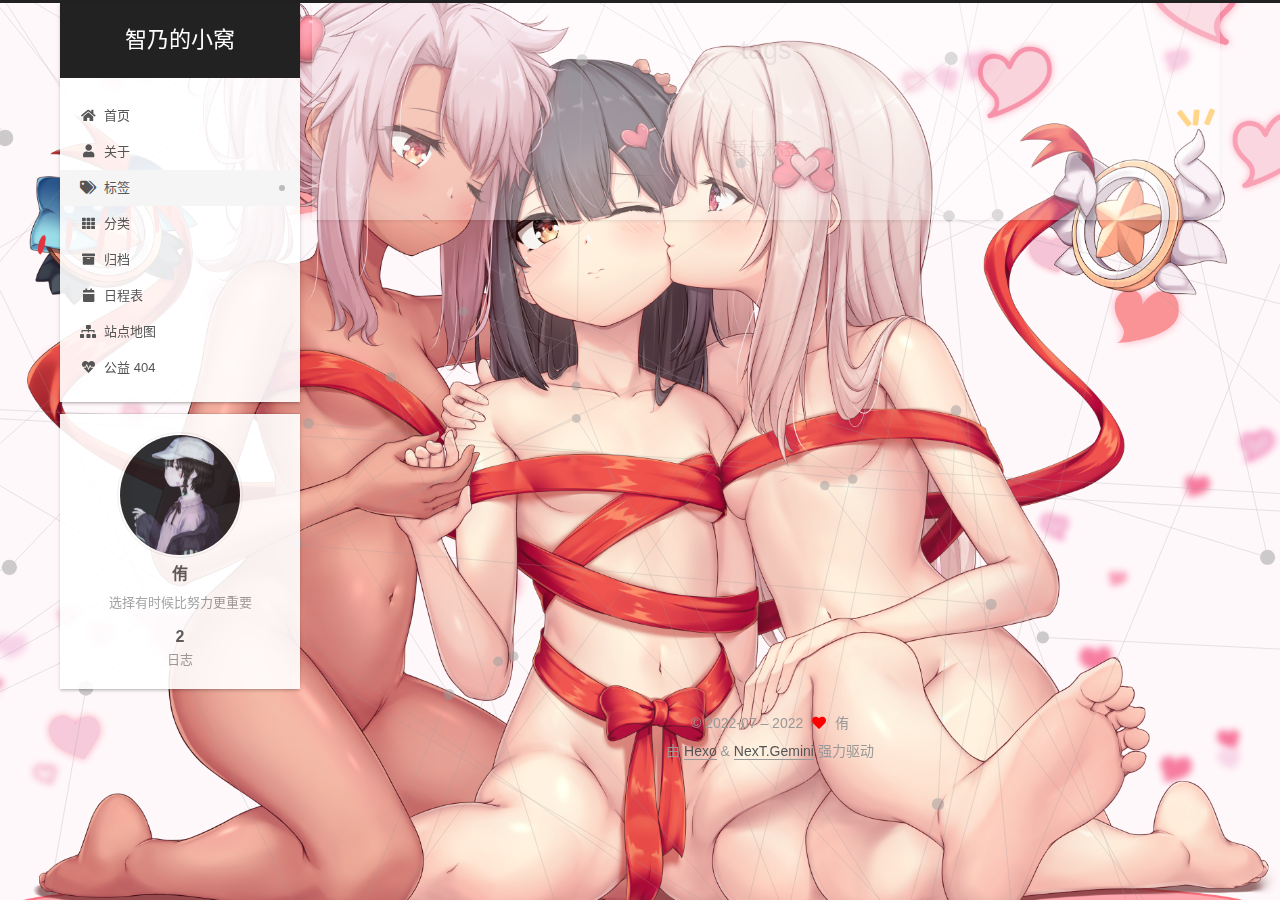
<file: tags/index.html>
<!DOCTYPE html>
<html lang="zh-CN">
<head>
  <meta charset="UTF-8">
<meta name="viewport" content="width=device-width, initial-scale=1, maximum-scale=2">
<meta name="theme-color" content="#222">
<meta name="generator" content="Hexo 6.2.0">
  <link rel="apple-touch-icon" sizes="180x180" href="/images/apple-touch-icon-next.png">
  <link rel="icon" type="image/png" sizes="32x32" href="/images/favicon-32x32-next.png">
  <link rel="icon" type="image/png" sizes="16x16" href="/images/favicon-16x16-next.png">
  <link rel="mask-icon" href="/images/logo.svg" color="#222">

<link rel="stylesheet" href="/css/main.css">


<link rel="stylesheet" href="/lib/font-awesome/css/all.min.css">
  <link rel="stylesheet" href="/lib/pace/pace-theme-minimal.min.css">
  <script src="/lib/pace/pace.min.js"></script>

<script id="hexo-configurations">
    var NexT = window.NexT || {};
    var CONFIG = {"hostname":"example.com","root":"/","scheme":"Gemini","version":"7.8.0","exturl":false,"sidebar":{"position":"left","display":"hide","padding":18,"offset":12,"onmobile":false},"copycode":{"enable":false,"show_result":false,"style":null},"back2top":{"enable":true,"sidebar":false,"scrollpercent":false},"bookmark":{"enable":false,"color":"#222","save":"auto"},"fancybox":false,"mediumzoom":false,"lazyload":false,"pangu":false,"comments":{"style":"tabs","active":null,"storage":true,"lazyload":false,"nav":null},"algolia":{"hits":{"per_page":10},"labels":{"input_placeholder":"Search for Posts","hits_empty":"We didn't find any results for the search: ${query}","hits_stats":"${hits} results found in ${time} ms"}},"localsearch":{"enable":false,"trigger":"auto","top_n_per_article":1,"unescape":false,"preload":false},"motion":{"enable":true,"async":false,"transition":{"post_block":"fadeIn","post_header":"slideDownIn","post_body":"slideDownIn","coll_header":"slideLeftIn","sidebar":"slideUpIn"}}};
  </script>

  <meta name="description" content="选择有时候比努力更重要">
<meta property="og:type" content="website">
<meta property="og:title" content="tags">
<meta property="og:url" content="http://example.com/tags/index.html">
<meta property="og:site_name" content="智乃的小窝">
<meta property="og:description" content="选择有时候比努力更重要">
<meta property="og:locale" content="zh_CN">
<meta property="article:published_time" content="2022-07-24T04:26:13.000Z">
<meta property="article:modified_time" content="2022-07-24T04:27:53.970Z">
<meta property="article:author" content="侑">
<meta name="twitter:card" content="summary">

<link rel="canonical" href="http://example.com/tags/">


<script id="page-configurations">
  // https://hexo.io/docs/variables.html
  CONFIG.page = {
    sidebar: "",
    isHome : false,
    isPost : false,
    lang   : 'zh-CN'
  };
</script>

  <title>tags | 智乃的小窝
</title>
  






  <noscript>
  <style>
  .use-motion .brand,
  .use-motion .menu-item,
  .sidebar-inner,
  .use-motion .post-block,
  .use-motion .pagination,
  .use-motion .comments,
  .use-motion .post-header,
  .use-motion .post-body,
  .use-motion .collection-header { opacity: initial; }

  .use-motion .site-title,
  .use-motion .site-subtitle {
    opacity: initial;
    top: initial;
  }

  .use-motion .logo-line-before i { left: initial; }
  .use-motion .logo-line-after i { right: initial; }
  </style>
</noscript>

</head>

<body itemscope itemtype="http://schema.org/WebPage">
  <div class="container use-motion">
    <div class="headband"></div>

    <header class="header" itemscope itemtype="http://schema.org/WPHeader">
      <div class="header-inner"><div class="site-brand-container">
  <div class="site-nav-toggle">
    <div class="toggle" aria-label="切换导航栏">
      <span class="toggle-line toggle-line-first"></span>
      <span class="toggle-line toggle-line-middle"></span>
      <span class="toggle-line toggle-line-last"></span>
    </div>
  </div>

  <div class="site-meta">

    <a href="/" class="brand" rel="start">
      <span class="logo-line-before"><i></i></span>
      <h1 class="site-title">智乃的小窝</h1>
      <span class="logo-line-after"><i></i></span>
    </a>
  </div>

  <div class="site-nav-right">
    <div class="toggle popup-trigger">
    </div>
  </div>
</div>




<nav class="site-nav">
  <ul id="menu" class="main-menu menu">
        <li class="menu-item menu-item-home">

    <a href="/" rel="section"><i class="fa fa-home fa-fw"></i>首页</a>

  </li>
        <li class="menu-item menu-item-about">

    <a href="/about/" rel="section"><i class="fa fa-user fa-fw"></i>关于</a>

  </li>
        <li class="menu-item menu-item-tags">

    <a href="/tags/" rel="section"><i class="fa fa-tags fa-fw"></i>标签</a>

  </li>
        <li class="menu-item menu-item-categories">

    <a href="/categories/" rel="section"><i class="fa fa-th fa-fw"></i>分类</a>

  </li>
        <li class="menu-item menu-item-archives">

    <a href="/archives/" rel="section"><i class="fa fa-archive fa-fw"></i>归档</a>

  </li>
        <li class="menu-item menu-item-schedule">

    <a href="/schedule/" rel="section"><i class="fa fa-calendar fa-fw"></i>日程表</a>

  </li>
        <li class="menu-item menu-item-sitemap">

    <a href="/sitemap.xml" rel="section"><i class="fa fa-sitemap fa-fw"></i>站点地图</a>

  </li>
        <li class="menu-item menu-item-commonweal">

    <a href="/404/" rel="section"><i class="fa fa-heartbeat fa-fw"></i>公益 404</a>

  </li>
  </ul>
</nav>




</div>
    </header>

    
  <div class="back-to-top">
    <i class="fa fa-arrow-up"></i>
    <span>0%</span>
  </div>


    <main class="main">
      <div class="main-inner">
        <div class="content-wrap">
          
  
  

          <div class="content page posts-expand">
            

    
    
    
    <div class="post-block" lang="zh-CN">
      <header class="post-header">

<h1 class="post-title" itemprop="name headline">tags
</h1>

<div class="post-meta">
  

</div>

</header>

      
      
      
      <div class="post-body">
          <div class="tag-cloud">
            <div class="tag-cloud-title">
              暂无标签
            </div>
            <div class="tag-cloud-tags">
              
            </div>
          </div>
        
      </div>
      
      
      
    </div>
    

    
    
    


          </div>
          

<script>
  window.addEventListener('tabs:register', () => {
    let { activeClass } = CONFIG.comments;
    if (CONFIG.comments.storage) {
      activeClass = localStorage.getItem('comments_active') || activeClass;
    }
    if (activeClass) {
      let activeTab = document.querySelector(`a[href="#comment-${activeClass}"]`);
      if (activeTab) {
        activeTab.click();
      }
    }
  });
  if (CONFIG.comments.storage) {
    window.addEventListener('tabs:click', event => {
      if (!event.target.matches('.tabs-comment .tab-content .tab-pane')) return;
      let commentClass = event.target.classList[1];
      localStorage.setItem('comments_active', commentClass);
    });
  }
</script>

        </div>
          
  
  <div class="toggle sidebar-toggle">
    <span class="toggle-line toggle-line-first"></span>
    <span class="toggle-line toggle-line-middle"></span>
    <span class="toggle-line toggle-line-last"></span>
  </div>

  <aside class="sidebar">
    <div class="sidebar-inner">

      <ul class="sidebar-nav motion-element">
        <li class="sidebar-nav-toc">
          文章目录
        </li>
        <li class="sidebar-nav-overview">
          站点概览
        </li>
      </ul>

      <!--noindex-->
      <div class="post-toc-wrap sidebar-panel">
      </div>
      <!--/noindex-->

      <div class="site-overview-wrap sidebar-panel">
        <div class="site-author motion-element" itemprop="author" itemscope itemtype="http://schema.org/Person">
    <img class="site-author-image" itemprop="image" alt="侑"
      src="/images/avatar.png">
  <p class="site-author-name" itemprop="name">侑</p>
  <div class="site-description" itemprop="description">选择有时候比努力更重要</div>
</div>
<div class="site-state-wrap motion-element">
  <nav class="site-state">
      <div class="site-state-item site-state-posts">
          <a href="/archives/">
        
          <span class="site-state-item-count">2</span>
          <span class="site-state-item-name">日志</span>
        </a>
      </div>
  </nav>
</div>



      </div>

    </div>
  </aside>
  <div id="sidebar-dimmer"></div>


      </div>
    </main>

    <footer class="footer">
      <div class="footer-inner">
        

        

<div class="copyright">
  
  &copy; 2022-07 – 
  <span itemprop="copyrightYear">2022</span>
  <span class="with-love">
    <i class="fa fa-heart"></i>
  </span>
  <span class="author" itemprop="copyrightHolder">侑</span>
</div>
  <div class="powered-by">由 <a href="https://hexo.io/" class="theme-link" rel="noopener" target="_blank">Hexo</a> & <a href="https://theme-next.org/" class="theme-link" rel="noopener" target="_blank">NexT.Gemini</a> 强力驱动
  </div>

        








      </div>
    </footer>
  </div>

  
  <script src="/lib/anime.min.js"></script>
  <script src="/lib/velocity/velocity.min.js"></script>
  <script src="/lib/velocity/velocity.ui.min.js"></script>

<script src="/js/utils.js"></script>

<script src="/js/motion.js"></script>


<script src="/js/schemes/pisces.js"></script>


<script src="/js/next-boot.js"></script>


  <script defer src="/lib/three/three.min.js"></script>
    <script defer src="/lib/three/canvas_lines.min.js"></script>


  
  <script>
    (function(){
      var canonicalURL, curProtocol;
      //Get the <link> tag
      var x=document.getElementsByTagName("link");
		//Find the last canonical URL
		if(x.length > 0){
			for (i=0;i<x.length;i++){
				if(x[i].rel.toLowerCase() == 'canonical' && x[i].href){
					canonicalURL=x[i].href;
				}
			}
		}
    //Get protocol
	    if (!canonicalURL){
	    	curProtocol = window.location.protocol.split(':')[0];
	    }
	    else{
	    	curProtocol = canonicalURL.split(':')[0];
	    }
      //Get current URL if the canonical URL does not exist
	    if (!canonicalURL) canonicalURL = window.location.href;
	    //Assign script content. Replace current URL with the canonical URL
      !function(){var e=/([http|https]:\/\/[a-zA-Z0-9\_\.]+\.baidu\.com)/gi,r=canonicalURL,t=document.referrer;if(!e.test(r)){var n=(String(curProtocol).toLowerCase() === 'https')?"https://sp0.baidu.com/9_Q4simg2RQJ8t7jm9iCKT-xh_/s.gif":"//api.share.baidu.com/s.gif";t?(n+="?r="+encodeURIComponent(document.referrer),r&&(n+="&l="+r)):r&&(n+="?l="+r);var i=new Image;i.src=n}}(window);})();
  </script>















  

  

</body>
</html>
</file>
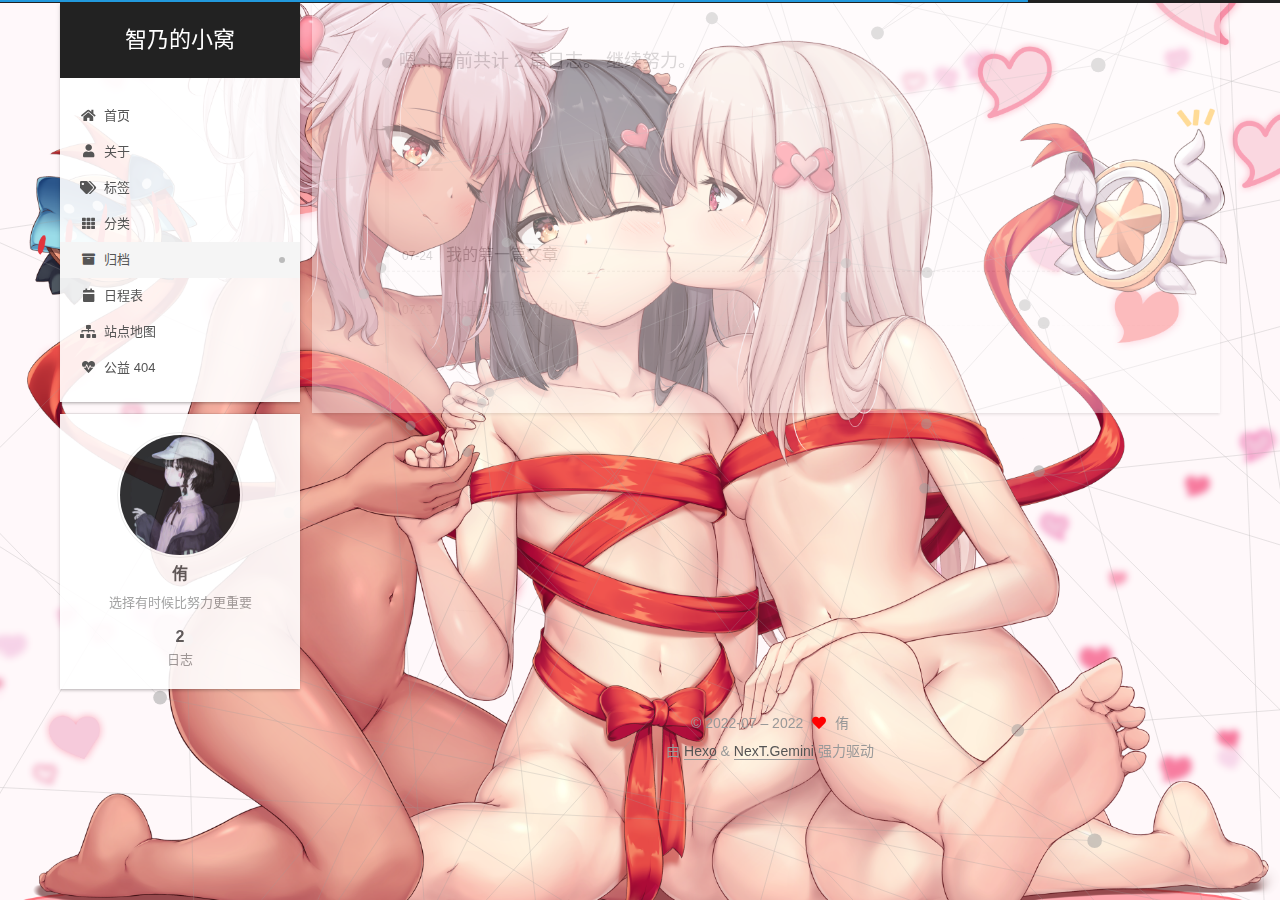
<file: archives/2022/index.html>
<!DOCTYPE html>
<html lang="zh-CN">
<head>
  <meta charset="UTF-8">
<meta name="viewport" content="width=device-width, initial-scale=1, maximum-scale=2">
<meta name="theme-color" content="#222">
<meta name="generator" content="Hexo 6.2.0">
  <link rel="apple-touch-icon" sizes="180x180" href="/images/apple-touch-icon-next.png">
  <link rel="icon" type="image/png" sizes="32x32" href="/images/favicon-32x32-next.png">
  <link rel="icon" type="image/png" sizes="16x16" href="/images/favicon-16x16-next.png">
  <link rel="mask-icon" href="/images/logo.svg" color="#222">

<link rel="stylesheet" href="/css/main.css">


<link rel="stylesheet" href="/lib/font-awesome/css/all.min.css">
  <link rel="stylesheet" href="/lib/pace/pace-theme-minimal.min.css">
  <script src="/lib/pace/pace.min.js"></script>

<script id="hexo-configurations">
    var NexT = window.NexT || {};
    var CONFIG = {"hostname":"example.com","root":"/","scheme":"Gemini","version":"7.8.0","exturl":false,"sidebar":{"position":"left","display":"hide","padding":18,"offset":12,"onmobile":false},"copycode":{"enable":false,"show_result":false,"style":null},"back2top":{"enable":true,"sidebar":false,"scrollpercent":false},"bookmark":{"enable":false,"color":"#222","save":"auto"},"fancybox":false,"mediumzoom":false,"lazyload":false,"pangu":false,"comments":{"style":"tabs","active":null,"storage":true,"lazyload":false,"nav":null},"algolia":{"hits":{"per_page":10},"labels":{"input_placeholder":"Search for Posts","hits_empty":"We didn't find any results for the search: ${query}","hits_stats":"${hits} results found in ${time} ms"}},"localsearch":{"enable":false,"trigger":"auto","top_n_per_article":1,"unescape":false,"preload":false},"motion":{"enable":true,"async":false,"transition":{"post_block":"fadeIn","post_header":"slideDownIn","post_body":"slideDownIn","coll_header":"slideLeftIn","sidebar":"slideUpIn"}}};
  </script>

  <meta name="description" content="选择有时候比努力更重要">
<meta property="og:type" content="website">
<meta property="og:title" content="智乃的小窝">
<meta property="og:url" content="http://example.com/archives/2022/index.html">
<meta property="og:site_name" content="智乃的小窝">
<meta property="og:description" content="选择有时候比努力更重要">
<meta property="og:locale" content="zh_CN">
<meta property="article:author" content="侑">
<meta name="twitter:card" content="summary">

<link rel="canonical" href="http://example.com/archives/2022/">


<script id="page-configurations">
  // https://hexo.io/docs/variables.html
  CONFIG.page = {
    sidebar: "",
    isHome : false,
    isPost : false,
    lang   : 'zh-CN'
  };
</script>

  <title>归档 | 智乃的小窝</title>
  






  <noscript>
  <style>
  .use-motion .brand,
  .use-motion .menu-item,
  .sidebar-inner,
  .use-motion .post-block,
  .use-motion .pagination,
  .use-motion .comments,
  .use-motion .post-header,
  .use-motion .post-body,
  .use-motion .collection-header { opacity: initial; }

  .use-motion .site-title,
  .use-motion .site-subtitle {
    opacity: initial;
    top: initial;
  }

  .use-motion .logo-line-before i { left: initial; }
  .use-motion .logo-line-after i { right: initial; }
  </style>
</noscript>

</head>

<body itemscope itemtype="http://schema.org/WebPage">
  <div class="container use-motion">
    <div class="headband"></div>

    <header class="header" itemscope itemtype="http://schema.org/WPHeader">
      <div class="header-inner"><div class="site-brand-container">
  <div class="site-nav-toggle">
    <div class="toggle" aria-label="切换导航栏">
      <span class="toggle-line toggle-line-first"></span>
      <span class="toggle-line toggle-line-middle"></span>
      <span class="toggle-line toggle-line-last"></span>
    </div>
  </div>

  <div class="site-meta">

    <a href="/" class="brand" rel="start">
      <span class="logo-line-before"><i></i></span>
      <h1 class="site-title">智乃的小窝</h1>
      <span class="logo-line-after"><i></i></span>
    </a>
  </div>

  <div class="site-nav-right">
    <div class="toggle popup-trigger">
    </div>
  </div>
</div>




<nav class="site-nav">
  <ul id="menu" class="main-menu menu">
        <li class="menu-item menu-item-home">

    <a href="/" rel="section"><i class="fa fa-home fa-fw"></i>首页</a>

  </li>
        <li class="menu-item menu-item-about">

    <a href="/about/" rel="section"><i class="fa fa-user fa-fw"></i>关于</a>

  </li>
        <li class="menu-item menu-item-tags">

    <a href="/tags/" rel="section"><i class="fa fa-tags fa-fw"></i>标签</a>

  </li>
        <li class="menu-item menu-item-categories">

    <a href="/categories/" rel="section"><i class="fa fa-th fa-fw"></i>分类</a>

  </li>
        <li class="menu-item menu-item-archives">

    <a href="/archives/" rel="section"><i class="fa fa-archive fa-fw"></i>归档</a>

  </li>
        <li class="menu-item menu-item-schedule">

    <a href="/schedule/" rel="section"><i class="fa fa-calendar fa-fw"></i>日程表</a>

  </li>
        <li class="menu-item menu-item-sitemap">

    <a href="/sitemap.xml" rel="section"><i class="fa fa-sitemap fa-fw"></i>站点地图</a>

  </li>
        <li class="menu-item menu-item-commonweal">

    <a href="/404/" rel="section"><i class="fa fa-heartbeat fa-fw"></i>公益 404</a>

  </li>
  </ul>
</nav>




</div>
    </header>

    
  <div class="back-to-top">
    <i class="fa fa-arrow-up"></i>
    <span>0%</span>
  </div>


    <main class="main">
      <div class="main-inner">
        <div class="content-wrap">
          

          <div class="content archive">
            

  
  
  
  <div class="post-block">
    <div class="posts-collapse">
      <div class="collection-title">
        <span class="collection-header">嗯..! 目前共计 2 篇日志。 继续努力。</span>
      </div>

      
    <div class="collection-year">
      <span class="collection-header">2022</span>
    </div>

  <article itemscope itemtype="http://schema.org/Article">
    <header class="post-header">

      <div class="post-meta">
        <time itemprop="dateCreated"
              datetime="2022-07-24T14:55:54+08:00"
              content="2022-07-24">
          07-24
        </time>
      </div>

      <div class="post-title">
          <a class="post-title-link" href="/2022/07/24/%E6%88%91%E7%9A%84%E7%AC%AC%E4%B8%80%E7%AF%87%E6%96%87%E7%AB%A0/" itemprop="url">
            <span itemprop="name">我的第一篇文章</span>
          </a>
      </div>

    </header>
  </article>

  <article itemscope itemtype="http://schema.org/Article">
    <header class="post-header">

      <div class="post-meta">
        <time itemprop="dateCreated"
              datetime="2022-07-23T20:51:10+08:00"
              content="2022-07-23">
          07-23
        </time>
      </div>

      <div class="post-title">
          <a class="post-title-link" href="/2022/07/23/hello-world/" itemprop="url">
            <span itemprop="name">欢迎参观智乃的小窝</span>
          </a>
      </div>

    </header>
  </article>


    </div>
  </div>
  
  
  

  



          </div>
          

<script>
  window.addEventListener('tabs:register', () => {
    let { activeClass } = CONFIG.comments;
    if (CONFIG.comments.storage) {
      activeClass = localStorage.getItem('comments_active') || activeClass;
    }
    if (activeClass) {
      let activeTab = document.querySelector(`a[href="#comment-${activeClass}"]`);
      if (activeTab) {
        activeTab.click();
      }
    }
  });
  if (CONFIG.comments.storage) {
    window.addEventListener('tabs:click', event => {
      if (!event.target.matches('.tabs-comment .tab-content .tab-pane')) return;
      let commentClass = event.target.classList[1];
      localStorage.setItem('comments_active', commentClass);
    });
  }
</script>

        </div>
          
  
  <div class="toggle sidebar-toggle">
    <span class="toggle-line toggle-line-first"></span>
    <span class="toggle-line toggle-line-middle"></span>
    <span class="toggle-line toggle-line-last"></span>
  </div>

  <aside class="sidebar">
    <div class="sidebar-inner">

      <ul class="sidebar-nav motion-element">
        <li class="sidebar-nav-toc">
          文章目录
        </li>
        <li class="sidebar-nav-overview">
          站点概览
        </li>
      </ul>

      <!--noindex-->
      <div class="post-toc-wrap sidebar-panel">
      </div>
      <!--/noindex-->

      <div class="site-overview-wrap sidebar-panel">
        <div class="site-author motion-element" itemprop="author" itemscope itemtype="http://schema.org/Person">
    <img class="site-author-image" itemprop="image" alt="侑"
      src="/images/avatar.png">
  <p class="site-author-name" itemprop="name">侑</p>
  <div class="site-description" itemprop="description">选择有时候比努力更重要</div>
</div>
<div class="site-state-wrap motion-element">
  <nav class="site-state">
      <div class="site-state-item site-state-posts">
          <a href="/archives/">
        
          <span class="site-state-item-count">2</span>
          <span class="site-state-item-name">日志</span>
        </a>
      </div>
  </nav>
</div>



      </div>

    </div>
  </aside>
  <div id="sidebar-dimmer"></div>


      </div>
    </main>

    <footer class="footer">
      <div class="footer-inner">
        

        

<div class="copyright">
  
  &copy; 2022-07 – 
  <span itemprop="copyrightYear">2022</span>
  <span class="with-love">
    <i class="fa fa-heart"></i>
  </span>
  <span class="author" itemprop="copyrightHolder">侑</span>
</div>
  <div class="powered-by">由 <a href="https://hexo.io/" class="theme-link" rel="noopener" target="_blank">Hexo</a> & <a href="https://theme-next.org/" class="theme-link" rel="noopener" target="_blank">NexT.Gemini</a> 强力驱动
  </div>

        








      </div>
    </footer>
  </div>

  
  <script src="/lib/anime.min.js"></script>
  <script src="/lib/velocity/velocity.min.js"></script>
  <script src="/lib/velocity/velocity.ui.min.js"></script>

<script src="/js/utils.js"></script>

<script src="/js/motion.js"></script>


<script src="/js/schemes/pisces.js"></script>


<script src="/js/next-boot.js"></script>


  <script defer src="/lib/three/three.min.js"></script>
    <script defer src="/lib/three/canvas_lines.min.js"></script>


  
  <script>
    (function(){
      var canonicalURL, curProtocol;
      //Get the <link> tag
      var x=document.getElementsByTagName("link");
		//Find the last canonical URL
		if(x.length > 0){
			for (i=0;i<x.length;i++){
				if(x[i].rel.toLowerCase() == 'canonical' && x[i].href){
					canonicalURL=x[i].href;
				}
			}
		}
    //Get protocol
	    if (!canonicalURL){
	    	curProtocol = window.location.protocol.split(':')[0];
	    }
	    else{
	    	curProtocol = canonicalURL.split(':')[0];
	    }
      //Get current URL if the canonical URL does not exist
	    if (!canonicalURL) canonicalURL = window.location.href;
	    //Assign script content. Replace current URL with the canonical URL
      !function(){var e=/([http|https]:\/\/[a-zA-Z0-9\_\.]+\.baidu\.com)/gi,r=canonicalURL,t=document.referrer;if(!e.test(r)){var n=(String(curProtocol).toLowerCase() === 'https')?"https://sp0.baidu.com/9_Q4simg2RQJ8t7jm9iCKT-xh_/s.gif":"//api.share.baidu.com/s.gif";t?(n+="?r="+encodeURIComponent(document.referrer),r&&(n+="&l="+r)):r&&(n+="?l="+r);var i=new Image;i.src=n}}(window);})();
  </script>















  

  

</body>
</html>
</file>
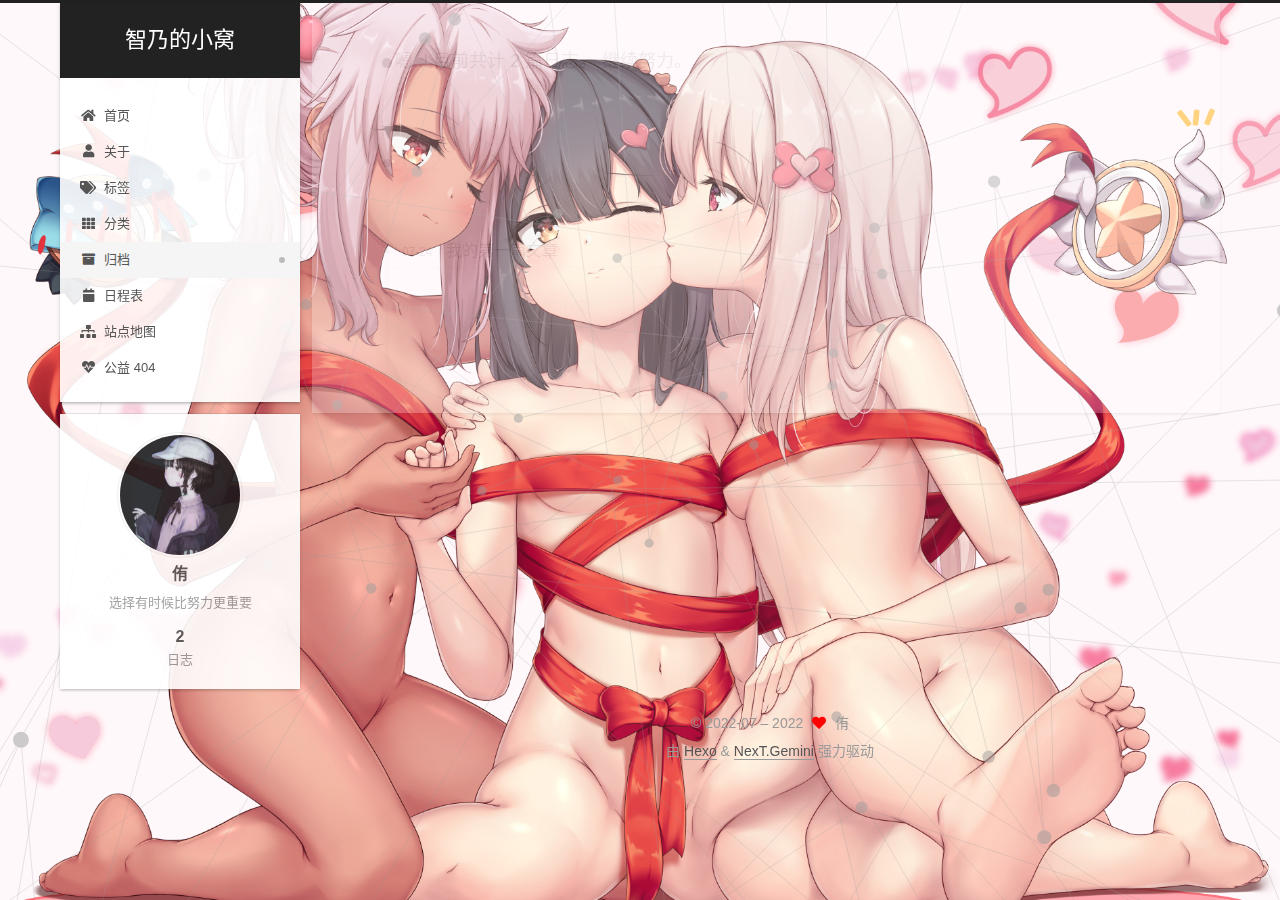
<file: archives/2022/07/index.html>
<!DOCTYPE html>
<html lang="zh-CN">
<head>
  <meta charset="UTF-8">
<meta name="viewport" content="width=device-width, initial-scale=1, maximum-scale=2">
<meta name="theme-color" content="#222">
<meta name="generator" content="Hexo 6.2.0">
  <link rel="apple-touch-icon" sizes="180x180" href="/images/apple-touch-icon-next.png">
  <link rel="icon" type="image/png" sizes="32x32" href="/images/favicon-32x32-next.png">
  <link rel="icon" type="image/png" sizes="16x16" href="/images/favicon-16x16-next.png">
  <link rel="mask-icon" href="/images/logo.svg" color="#222">

<link rel="stylesheet" href="/css/main.css">


<link rel="stylesheet" href="/lib/font-awesome/css/all.min.css">
  <link rel="stylesheet" href="/lib/pace/pace-theme-minimal.min.css">
  <script src="/lib/pace/pace.min.js"></script>

<script id="hexo-configurations">
    var NexT = window.NexT || {};
    var CONFIG = {"hostname":"example.com","root":"/","scheme":"Gemini","version":"7.8.0","exturl":false,"sidebar":{"position":"left","display":"hide","padding":18,"offset":12,"onmobile":false},"copycode":{"enable":false,"show_result":false,"style":null},"back2top":{"enable":true,"sidebar":false,"scrollpercent":false},"bookmark":{"enable":false,"color":"#222","save":"auto"},"fancybox":false,"mediumzoom":false,"lazyload":false,"pangu":false,"comments":{"style":"tabs","active":null,"storage":true,"lazyload":false,"nav":null},"algolia":{"hits":{"per_page":10},"labels":{"input_placeholder":"Search for Posts","hits_empty":"We didn't find any results for the search: ${query}","hits_stats":"${hits} results found in ${time} ms"}},"localsearch":{"enable":false,"trigger":"auto","top_n_per_article":1,"unescape":false,"preload":false},"motion":{"enable":true,"async":false,"transition":{"post_block":"fadeIn","post_header":"slideDownIn","post_body":"slideDownIn","coll_header":"slideLeftIn","sidebar":"slideUpIn"}}};
  </script>

  <meta name="description" content="选择有时候比努力更重要">
<meta property="og:type" content="website">
<meta property="og:title" content="智乃的小窝">
<meta property="og:url" content="http://example.com/archives/2022/07/index.html">
<meta property="og:site_name" content="智乃的小窝">
<meta property="og:description" content="选择有时候比努力更重要">
<meta property="og:locale" content="zh_CN">
<meta property="article:author" content="侑">
<meta name="twitter:card" content="summary">

<link rel="canonical" href="http://example.com/archives/2022/07/">


<script id="page-configurations">
  // https://hexo.io/docs/variables.html
  CONFIG.page = {
    sidebar: "",
    isHome : false,
    isPost : false,
    lang   : 'zh-CN'
  };
</script>

  <title>归档 | 智乃的小窝</title>
  






  <noscript>
  <style>
  .use-motion .brand,
  .use-motion .menu-item,
  .sidebar-inner,
  .use-motion .post-block,
  .use-motion .pagination,
  .use-motion .comments,
  .use-motion .post-header,
  .use-motion .post-body,
  .use-motion .collection-header { opacity: initial; }

  .use-motion .site-title,
  .use-motion .site-subtitle {
    opacity: initial;
    top: initial;
  }

  .use-motion .logo-line-before i { left: initial; }
  .use-motion .logo-line-after i { right: initial; }
  </style>
</noscript>

</head>

<body itemscope itemtype="http://schema.org/WebPage">
  <div class="container use-motion">
    <div class="headband"></div>

    <header class="header" itemscope itemtype="http://schema.org/WPHeader">
      <div class="header-inner"><div class="site-brand-container">
  <div class="site-nav-toggle">
    <div class="toggle" aria-label="切换导航栏">
      <span class="toggle-line toggle-line-first"></span>
      <span class="toggle-line toggle-line-middle"></span>
      <span class="toggle-line toggle-line-last"></span>
    </div>
  </div>

  <div class="site-meta">

    <a href="/" class="brand" rel="start">
      <span class="logo-line-before"><i></i></span>
      <h1 class="site-title">智乃的小窝</h1>
      <span class="logo-line-after"><i></i></span>
    </a>
  </div>

  <div class="site-nav-right">
    <div class="toggle popup-trigger">
    </div>
  </div>
</div>




<nav class="site-nav">
  <ul id="menu" class="main-menu menu">
        <li class="menu-item menu-item-home">

    <a href="/" rel="section"><i class="fa fa-home fa-fw"></i>首页</a>

  </li>
        <li class="menu-item menu-item-about">

    <a href="/about/" rel="section"><i class="fa fa-user fa-fw"></i>关于</a>

  </li>
        <li class="menu-item menu-item-tags">

    <a href="/tags/" rel="section"><i class="fa fa-tags fa-fw"></i>标签</a>

  </li>
        <li class="menu-item menu-item-categories">

    <a href="/categories/" rel="section"><i class="fa fa-th fa-fw"></i>分类</a>

  </li>
        <li class="menu-item menu-item-archives">

    <a href="/archives/" rel="section"><i class="fa fa-archive fa-fw"></i>归档</a>

  </li>
        <li class="menu-item menu-item-schedule">

    <a href="/schedule/" rel="section"><i class="fa fa-calendar fa-fw"></i>日程表</a>

  </li>
        <li class="menu-item menu-item-sitemap">

    <a href="/sitemap.xml" rel="section"><i class="fa fa-sitemap fa-fw"></i>站点地图</a>

  </li>
        <li class="menu-item menu-item-commonweal">

    <a href="/404/" rel="section"><i class="fa fa-heartbeat fa-fw"></i>公益 404</a>

  </li>
  </ul>
</nav>




</div>
    </header>

    
  <div class="back-to-top">
    <i class="fa fa-arrow-up"></i>
    <span>0%</span>
  </div>


    <main class="main">
      <div class="main-inner">
        <div class="content-wrap">
          

          <div class="content archive">
            

  
  
  
  <div class="post-block">
    <div class="posts-collapse">
      <div class="collection-title">
        <span class="collection-header">嗯..! 目前共计 2 篇日志。 继续努力。</span>
      </div>

      
    <div class="collection-year">
      <span class="collection-header">2022</span>
    </div>

  <article itemscope itemtype="http://schema.org/Article">
    <header class="post-header">

      <div class="post-meta">
        <time itemprop="dateCreated"
              datetime="2022-07-24T14:55:54+08:00"
              content="2022-07-24">
          07-24
        </time>
      </div>

      <div class="post-title">
          <a class="post-title-link" href="/2022/07/24/%E6%88%91%E7%9A%84%E7%AC%AC%E4%B8%80%E7%AF%87%E6%96%87%E7%AB%A0/" itemprop="url">
            <span itemprop="name">我的第一篇文章</span>
          </a>
      </div>

    </header>
  </article>

  <article itemscope itemtype="http://schema.org/Article">
    <header class="post-header">

      <div class="post-meta">
        <time itemprop="dateCreated"
              datetime="2022-07-23T20:51:10+08:00"
              content="2022-07-23">
          07-23
        </time>
      </div>

      <div class="post-title">
          <a class="post-title-link" href="/2022/07/23/hello-world/" itemprop="url">
            <span itemprop="name">欢迎参观智乃的小窝</span>
          </a>
      </div>

    </header>
  </article>


    </div>
  </div>
  
  
  

  



          </div>
          

<script>
  window.addEventListener('tabs:register', () => {
    let { activeClass } = CONFIG.comments;
    if (CONFIG.comments.storage) {
      activeClass = localStorage.getItem('comments_active') || activeClass;
    }
    if (activeClass) {
      let activeTab = document.querySelector(`a[href="#comment-${activeClass}"]`);
      if (activeTab) {
        activeTab.click();
      }
    }
  });
  if (CONFIG.comments.storage) {
    window.addEventListener('tabs:click', event => {
      if (!event.target.matches('.tabs-comment .tab-content .tab-pane')) return;
      let commentClass = event.target.classList[1];
      localStorage.setItem('comments_active', commentClass);
    });
  }
</script>

        </div>
          
  
  <div class="toggle sidebar-toggle">
    <span class="toggle-line toggle-line-first"></span>
    <span class="toggle-line toggle-line-middle"></span>
    <span class="toggle-line toggle-line-last"></span>
  </div>

  <aside class="sidebar">
    <div class="sidebar-inner">

      <ul class="sidebar-nav motion-element">
        <li class="sidebar-nav-toc">
          文章目录
        </li>
        <li class="sidebar-nav-overview">
          站点概览
        </li>
      </ul>

      <!--noindex-->
      <div class="post-toc-wrap sidebar-panel">
      </div>
      <!--/noindex-->

      <div class="site-overview-wrap sidebar-panel">
        <div class="site-author motion-element" itemprop="author" itemscope itemtype="http://schema.org/Person">
    <img class="site-author-image" itemprop="image" alt="侑"
      src="/images/avatar.png">
  <p class="site-author-name" itemprop="name">侑</p>
  <div class="site-description" itemprop="description">选择有时候比努力更重要</div>
</div>
<div class="site-state-wrap motion-element">
  <nav class="site-state">
      <div class="site-state-item site-state-posts">
          <a href="/archives/">
        
          <span class="site-state-item-count">2</span>
          <span class="site-state-item-name">日志</span>
        </a>
      </div>
  </nav>
</div>



      </div>

    </div>
  </aside>
  <div id="sidebar-dimmer"></div>


      </div>
    </main>

    <footer class="footer">
      <div class="footer-inner">
        

        

<div class="copyright">
  
  &copy; 2022-07 – 
  <span itemprop="copyrightYear">2022</span>
  <span class="with-love">
    <i class="fa fa-heart"></i>
  </span>
  <span class="author" itemprop="copyrightHolder">侑</span>
</div>
  <div class="powered-by">由 <a href="https://hexo.io/" class="theme-link" rel="noopener" target="_blank">Hexo</a> & <a href="https://theme-next.org/" class="theme-link" rel="noopener" target="_blank">NexT.Gemini</a> 强力驱动
  </div>

        








      </div>
    </footer>
  </div>

  
  <script src="/lib/anime.min.js"></script>
  <script src="/lib/velocity/velocity.min.js"></script>
  <script src="/lib/velocity/velocity.ui.min.js"></script>

<script src="/js/utils.js"></script>

<script src="/js/motion.js"></script>


<script src="/js/schemes/pisces.js"></script>


<script src="/js/next-boot.js"></script>


  <script defer src="/lib/three/three.min.js"></script>
    <script defer src="/lib/three/canvas_lines.min.js"></script>


  
  <script>
    (function(){
      var canonicalURL, curProtocol;
      //Get the <link> tag
      var x=document.getElementsByTagName("link");
		//Find the last canonical URL
		if(x.length > 0){
			for (i=0;i<x.length;i++){
				if(x[i].rel.toLowerCase() == 'canonical' && x[i].href){
					canonicalURL=x[i].href;
				}
			}
		}
    //Get protocol
	    if (!canonicalURL){
	    	curProtocol = window.location.protocol.split(':')[0];
	    }
	    else{
	    	curProtocol = canonicalURL.split(':')[0];
	    }
      //Get current URL if the canonical URL does not exist
	    if (!canonicalURL) canonicalURL = window.location.href;
	    //Assign script content. Replace current URL with the canonical URL
      !function(){var e=/([http|https]:\/\/[a-zA-Z0-9\_\.]+\.baidu\.com)/gi,r=canonicalURL,t=document.referrer;if(!e.test(r)){var n=(String(curProtocol).toLowerCase() === 'https')?"https://sp0.baidu.com/9_Q4simg2RQJ8t7jm9iCKT-xh_/s.gif":"//api.share.baidu.com/s.gif";t?(n+="?r="+encodeURIComponent(document.referrer),r&&(n+="&l="+r)):r&&(n+="?l="+r);var i=new Image;i.src=n}}(window);})();
  </script>















  

  

</body>
</html>
</file>
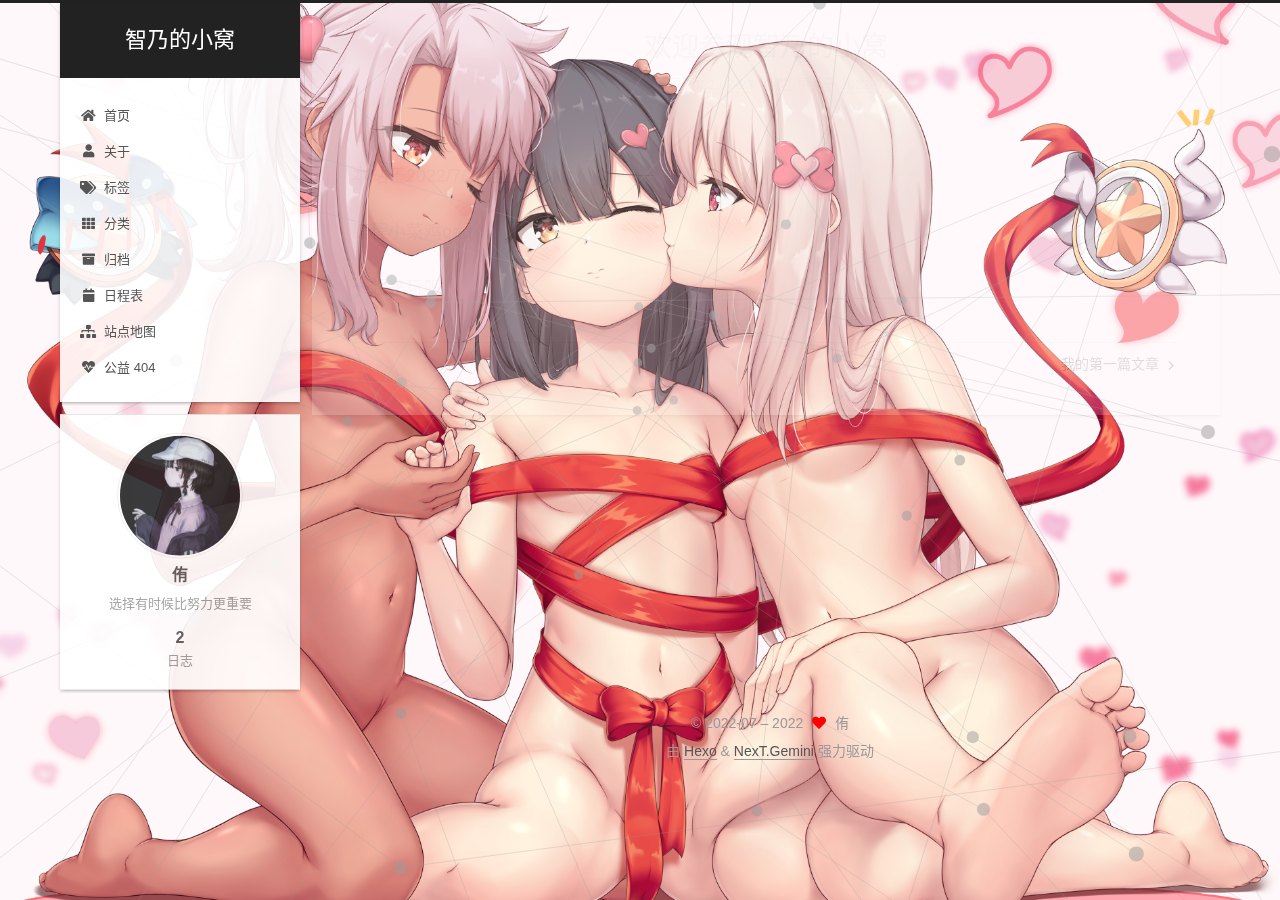
<file: 2022/07/23/hello-world/index.html>
<!DOCTYPE html>
<html lang="zh-CN">
<head>
  <meta charset="UTF-8">
<meta name="viewport" content="width=device-width, initial-scale=1, maximum-scale=2">
<meta name="theme-color" content="#222">
<meta name="generator" content="Hexo 6.2.0">
  <link rel="apple-touch-icon" sizes="180x180" href="/images/apple-touch-icon-next.png">
  <link rel="icon" type="image/png" sizes="32x32" href="/images/favicon-32x32-next.png">
  <link rel="icon" type="image/png" sizes="16x16" href="/images/favicon-16x16-next.png">
  <link rel="mask-icon" href="/images/logo.svg" color="#222">

<link rel="stylesheet" href="/css/main.css">


<link rel="stylesheet" href="/lib/font-awesome/css/all.min.css">
  <link rel="stylesheet" href="/lib/pace/pace-theme-minimal.min.css">
  <script src="/lib/pace/pace.min.js"></script>

<script id="hexo-configurations">
    var NexT = window.NexT || {};
    var CONFIG = {"hostname":"example.com","root":"/","scheme":"Gemini","version":"7.8.0","exturl":false,"sidebar":{"position":"left","display":"hide","padding":18,"offset":12,"onmobile":false},"copycode":{"enable":false,"show_result":false,"style":null},"back2top":{"enable":true,"sidebar":false,"scrollpercent":false},"bookmark":{"enable":false,"color":"#222","save":"auto"},"fancybox":false,"mediumzoom":false,"lazyload":false,"pangu":false,"comments":{"style":"tabs","active":null,"storage":true,"lazyload":false,"nav":null},"algolia":{"hits":{"per_page":10},"labels":{"input_placeholder":"Search for Posts","hits_empty":"We didn't find any results for the search: ${query}","hits_stats":"${hits} results found in ${time} ms"}},"localsearch":{"enable":false,"trigger":"auto","top_n_per_article":1,"unescape":false,"preload":false},"motion":{"enable":true,"async":false,"transition":{"post_block":"fadeIn","post_header":"slideDownIn","post_body":"slideDownIn","coll_header":"slideLeftIn","sidebar":"slideUpIn"}}};
  </script>

  <meta name="description" content="本站于2022&#x2F;7&#x2F;23建立 编程小菜鸡qaq 一起来玩吧">
<meta property="og:type" content="article">
<meta property="og:title" content="欢迎参观智乃的小窝">
<meta property="og:url" content="http://example.com/2022/07/23/hello-world/index.html">
<meta property="og:site_name" content="智乃的小窝">
<meta property="og:description" content="本站于2022&#x2F;7&#x2F;23建立 编程小菜鸡qaq 一起来玩吧">
<meta property="og:locale" content="zh_CN">
<meta property="article:published_time" content="2022-07-23T12:51:10.395Z">
<meta property="article:modified_time" content="2022-07-24T06:53:11.504Z">
<meta property="article:author" content="侑">
<meta name="twitter:card" content="summary">

<link rel="canonical" href="http://example.com/2022/07/23/hello-world/">


<script id="page-configurations">
  // https://hexo.io/docs/variables.html
  CONFIG.page = {
    sidebar: "",
    isHome : false,
    isPost : true,
    lang   : 'zh-CN'
  };
</script>

  <title>欢迎参观智乃的小窝 | 智乃的小窝</title>
  






  <noscript>
  <style>
  .use-motion .brand,
  .use-motion .menu-item,
  .sidebar-inner,
  .use-motion .post-block,
  .use-motion .pagination,
  .use-motion .comments,
  .use-motion .post-header,
  .use-motion .post-body,
  .use-motion .collection-header { opacity: initial; }

  .use-motion .site-title,
  .use-motion .site-subtitle {
    opacity: initial;
    top: initial;
  }

  .use-motion .logo-line-before i { left: initial; }
  .use-motion .logo-line-after i { right: initial; }
  </style>
</noscript>

</head>

<body itemscope itemtype="http://schema.org/WebPage">
  <div class="container use-motion">
    <div class="headband"></div>

    <header class="header" itemscope itemtype="http://schema.org/WPHeader">
      <div class="header-inner"><div class="site-brand-container">
  <div class="site-nav-toggle">
    <div class="toggle" aria-label="切换导航栏">
      <span class="toggle-line toggle-line-first"></span>
      <span class="toggle-line toggle-line-middle"></span>
      <span class="toggle-line toggle-line-last"></span>
    </div>
  </div>

  <div class="site-meta">

    <a href="/" class="brand" rel="start">
      <span class="logo-line-before"><i></i></span>
      <h1 class="site-title">智乃的小窝</h1>
      <span class="logo-line-after"><i></i></span>
    </a>
  </div>

  <div class="site-nav-right">
    <div class="toggle popup-trigger">
    </div>
  </div>
</div>




<nav class="site-nav">
  <ul id="menu" class="main-menu menu">
        <li class="menu-item menu-item-home">

    <a href="/" rel="section"><i class="fa fa-home fa-fw"></i>首页</a>

  </li>
        <li class="menu-item menu-item-about">

    <a href="/about/" rel="section"><i class="fa fa-user fa-fw"></i>关于</a>

  </li>
        <li class="menu-item menu-item-tags">

    <a href="/tags/" rel="section"><i class="fa fa-tags fa-fw"></i>标签</a>

  </li>
        <li class="menu-item menu-item-categories">

    <a href="/categories/" rel="section"><i class="fa fa-th fa-fw"></i>分类</a>

  </li>
        <li class="menu-item menu-item-archives">

    <a href="/archives/" rel="section"><i class="fa fa-archive fa-fw"></i>归档</a>

  </li>
        <li class="menu-item menu-item-schedule">

    <a href="/schedule/" rel="section"><i class="fa fa-calendar fa-fw"></i>日程表</a>

  </li>
        <li class="menu-item menu-item-sitemap">

    <a href="/sitemap.xml" rel="section"><i class="fa fa-sitemap fa-fw"></i>站点地图</a>

  </li>
        <li class="menu-item menu-item-commonweal">

    <a href="/404/" rel="section"><i class="fa fa-heartbeat fa-fw"></i>公益 404</a>

  </li>
  </ul>
</nav>




</div>
    </header>

    
  <div class="back-to-top">
    <i class="fa fa-arrow-up"></i>
    <span>0%</span>
  </div>


    <main class="main">
      <div class="main-inner">
        <div class="content-wrap">
          

          <div class="content post posts-expand">
            

    
  
  
  <article itemscope itemtype="http://schema.org/Article" class="post-block" lang="zh-CN">
    <link itemprop="mainEntityOfPage" href="http://example.com/2022/07/23/hello-world/">

    <span hidden itemprop="author" itemscope itemtype="http://schema.org/Person">
      <meta itemprop="image" content="/images/avatar.png">
      <meta itemprop="name" content="侑">
      <meta itemprop="description" content="选择有时候比努力更重要">
    </span>

    <span hidden itemprop="publisher" itemscope itemtype="http://schema.org/Organization">
      <meta itemprop="name" content="智乃的小窝">
    </span>
      <header class="post-header">
        <h1 class="post-title" itemprop="name headline">
          欢迎参观智乃的小窝
        </h1>

        <div class="post-meta">
            <span class="post-meta-item">
              <span class="post-meta-item-icon">
                <i class="far fa-calendar"></i>
              </span>
              <span class="post-meta-item-text">发表于</span>

              <time title="创建时间：2022-07-23 20:51:10" itemprop="dateCreated datePublished" datetime="2022-07-23T20:51:10+08:00">2022-07-23</time>
            </span>
              <span class="post-meta-item">
                <span class="post-meta-item-icon">
                  <i class="far fa-calendar-check"></i>
                </span>
                <span class="post-meta-item-text">更新于</span>
                <time title="修改时间：2022-07-24 14:53:11" itemprop="dateModified" datetime="2022-07-24T14:53:11+08:00">2022-07-24</time>
              </span>

          

        </div>
      </header>

    
    
    
    <div class="post-body" itemprop="articleBody">

      
        <p>本站于2022&#x2F;7&#x2F;23建立</p>
<p>编程小菜鸡qaq</p>
<p>一起来玩吧</p>

    </div>

    
    
    

      <footer class="post-footer">

        


        
    <div class="post-nav">
      <div class="post-nav-item"></div>
      <div class="post-nav-item">
    <a href="/2022/07/24/%E6%88%91%E7%9A%84%E7%AC%AC%E4%B8%80%E7%AF%87%E6%96%87%E7%AB%A0/" rel="next" title="我的第一篇文章">
      我的第一篇文章 <i class="fa fa-chevron-right"></i>
    </a></div>
    </div>
      </footer>
    
  </article>
  
  
  



          </div>
          

<script>
  window.addEventListener('tabs:register', () => {
    let { activeClass } = CONFIG.comments;
    if (CONFIG.comments.storage) {
      activeClass = localStorage.getItem('comments_active') || activeClass;
    }
    if (activeClass) {
      let activeTab = document.querySelector(`a[href="#comment-${activeClass}"]`);
      if (activeTab) {
        activeTab.click();
      }
    }
  });
  if (CONFIG.comments.storage) {
    window.addEventListener('tabs:click', event => {
      if (!event.target.matches('.tabs-comment .tab-content .tab-pane')) return;
      let commentClass = event.target.classList[1];
      localStorage.setItem('comments_active', commentClass);
    });
  }
</script>

        </div>
          
  
  <div class="toggle sidebar-toggle">
    <span class="toggle-line toggle-line-first"></span>
    <span class="toggle-line toggle-line-middle"></span>
    <span class="toggle-line toggle-line-last"></span>
  </div>

  <aside class="sidebar">
    <div class="sidebar-inner">

      <ul class="sidebar-nav motion-element">
        <li class="sidebar-nav-toc">
          文章目录
        </li>
        <li class="sidebar-nav-overview">
          站点概览
        </li>
      </ul>

      <!--noindex-->
      <div class="post-toc-wrap sidebar-panel">
      </div>
      <!--/noindex-->

      <div class="site-overview-wrap sidebar-panel">
        <div class="site-author motion-element" itemprop="author" itemscope itemtype="http://schema.org/Person">
    <img class="site-author-image" itemprop="image" alt="侑"
      src="/images/avatar.png">
  <p class="site-author-name" itemprop="name">侑</p>
  <div class="site-description" itemprop="description">选择有时候比努力更重要</div>
</div>
<div class="site-state-wrap motion-element">
  <nav class="site-state">
      <div class="site-state-item site-state-posts">
          <a href="/archives/">
        
          <span class="site-state-item-count">2</span>
          <span class="site-state-item-name">日志</span>
        </a>
      </div>
  </nav>
</div>



      </div>

    </div>
  </aside>
  <div id="sidebar-dimmer"></div>


      </div>
    </main>

    <footer class="footer">
      <div class="footer-inner">
        

        

<div class="copyright">
  
  &copy; 2022-07 – 
  <span itemprop="copyrightYear">2022</span>
  <span class="with-love">
    <i class="fa fa-heart"></i>
  </span>
  <span class="author" itemprop="copyrightHolder">侑</span>
</div>
  <div class="powered-by">由 <a href="https://hexo.io/" class="theme-link" rel="noopener" target="_blank">Hexo</a> & <a href="https://theme-next.org/" class="theme-link" rel="noopener" target="_blank">NexT.Gemini</a> 强力驱动
  </div>

        








      </div>
    </footer>
  </div>

  
  <script src="/lib/anime.min.js"></script>
  <script src="/lib/velocity/velocity.min.js"></script>
  <script src="/lib/velocity/velocity.ui.min.js"></script>

<script src="/js/utils.js"></script>

<script src="/js/motion.js"></script>


<script src="/js/schemes/pisces.js"></script>


<script src="/js/next-boot.js"></script>


  <script defer src="/lib/three/three.min.js"></script>
    <script defer src="/lib/three/canvas_lines.min.js"></script>


  
  <script>
    (function(){
      var canonicalURL, curProtocol;
      //Get the <link> tag
      var x=document.getElementsByTagName("link");
		//Find the last canonical URL
		if(x.length > 0){
			for (i=0;i<x.length;i++){
				if(x[i].rel.toLowerCase() == 'canonical' && x[i].href){
					canonicalURL=x[i].href;
				}
			}
		}
    //Get protocol
	    if (!canonicalURL){
	    	curProtocol = window.location.protocol.split(':')[0];
	    }
	    else{
	    	curProtocol = canonicalURL.split(':')[0];
	    }
      //Get current URL if the canonical URL does not exist
	    if (!canonicalURL) canonicalURL = window.location.href;
	    //Assign script content. Replace current URL with the canonical URL
      !function(){var e=/([http|https]:\/\/[a-zA-Z0-9\_\.]+\.baidu\.com)/gi,r=canonicalURL,t=document.referrer;if(!e.test(r)){var n=(String(curProtocol).toLowerCase() === 'https')?"https://sp0.baidu.com/9_Q4simg2RQJ8t7jm9iCKT-xh_/s.gif":"//api.share.baidu.com/s.gif";t?(n+="?r="+encodeURIComponent(document.referrer),r&&(n+="&l="+r)):r&&(n+="?l="+r);var i=new Image;i.src=n}}(window);})();
  </script>















  

  

</body>
</html>
</file>
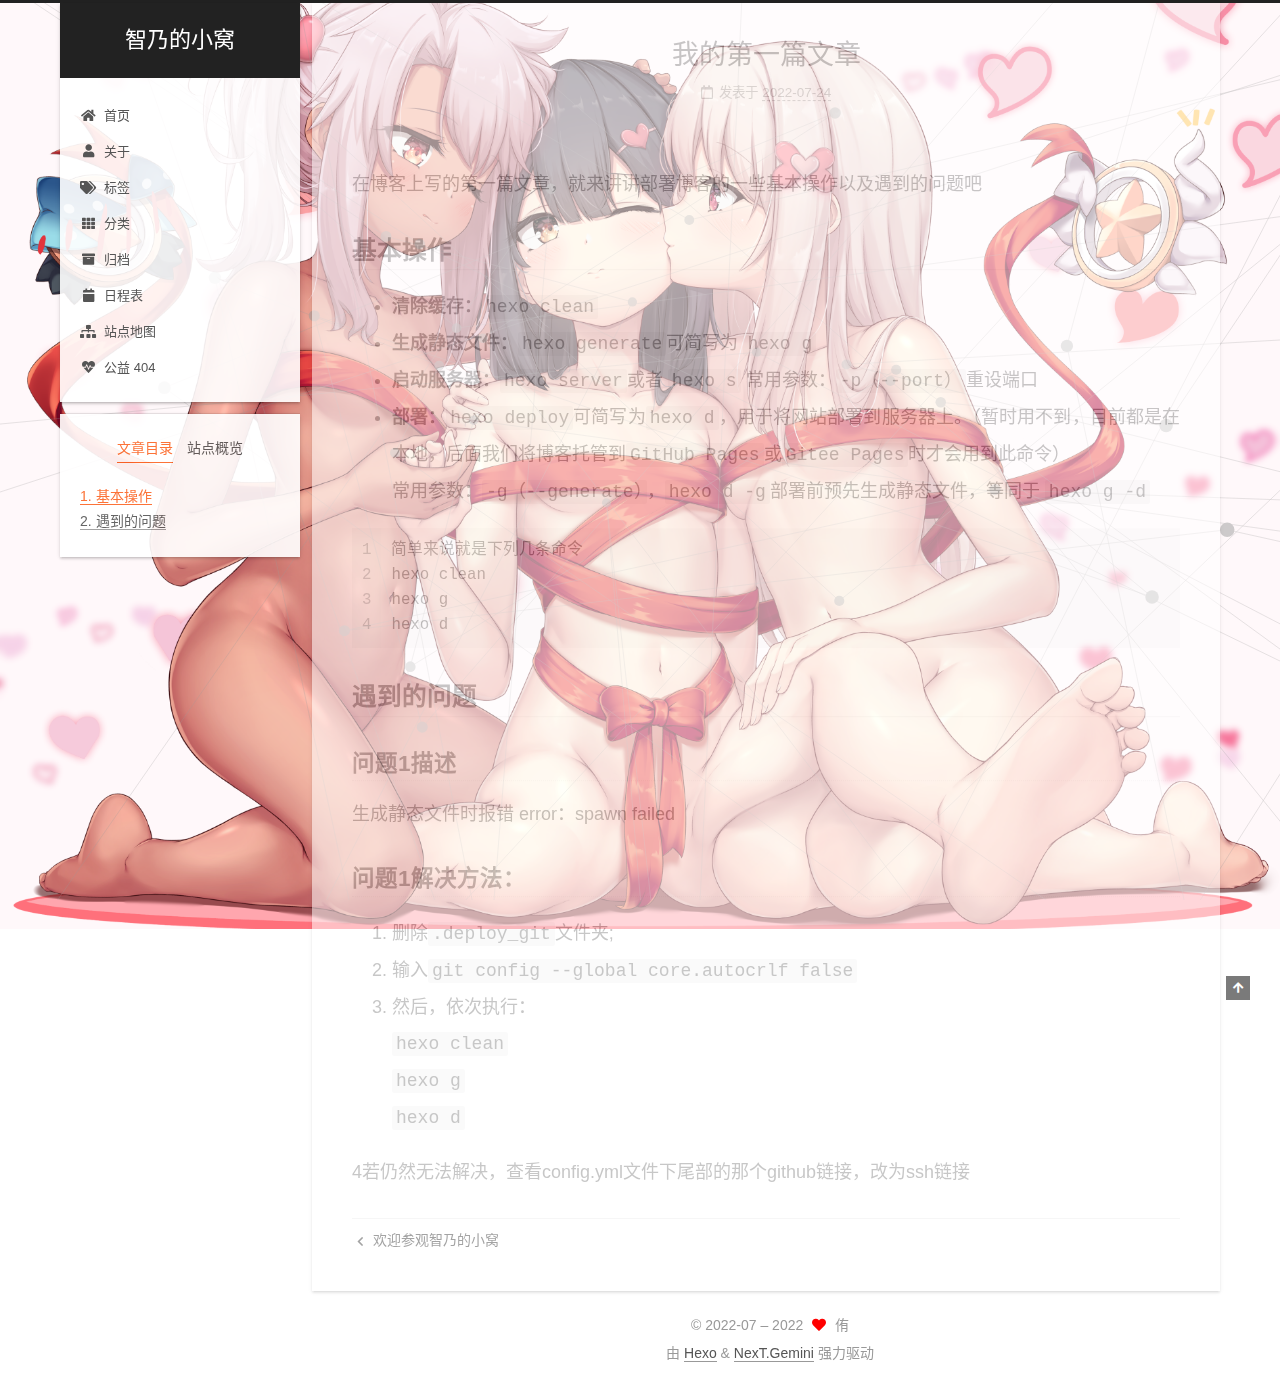
<file: 2022/07/24/我的第一篇文章/index.html>
<!DOCTYPE html>
<html lang="zh-CN">
<head>
  <meta charset="UTF-8">
<meta name="viewport" content="width=device-width, initial-scale=1, maximum-scale=2">
<meta name="theme-color" content="#222">
<meta name="generator" content="Hexo 6.2.0">
  <link rel="apple-touch-icon" sizes="180x180" href="/images/apple-touch-icon-next.png">
  <link rel="icon" type="image/png" sizes="32x32" href="/images/favicon-32x32-next.png">
  <link rel="icon" type="image/png" sizes="16x16" href="/images/favicon-16x16-next.png">
  <link rel="mask-icon" href="/images/logo.svg" color="#222">

<link rel="stylesheet" href="/css/main.css">


<link rel="stylesheet" href="/lib/font-awesome/css/all.min.css">
  <link rel="stylesheet" href="/lib/pace/pace-theme-minimal.min.css">
  <script src="/lib/pace/pace.min.js"></script>

<script id="hexo-configurations">
    var NexT = window.NexT || {};
    var CONFIG = {"hostname":"example.com","root":"/","scheme":"Gemini","version":"7.8.0","exturl":false,"sidebar":{"position":"left","display":"hide","padding":18,"offset":12,"onmobile":false},"copycode":{"enable":false,"show_result":false,"style":null},"back2top":{"enable":true,"sidebar":false,"scrollpercent":false},"bookmark":{"enable":false,"color":"#222","save":"auto"},"fancybox":false,"mediumzoom":false,"lazyload":false,"pangu":false,"comments":{"style":"tabs","active":null,"storage":true,"lazyload":false,"nav":null},"algolia":{"hits":{"per_page":10},"labels":{"input_placeholder":"Search for Posts","hits_empty":"We didn't find any results for the search: ${query}","hits_stats":"${hits} results found in ${time} ms"}},"localsearch":{"enable":false,"trigger":"auto","top_n_per_article":1,"unescape":false,"preload":false},"motion":{"enable":true,"async":false,"transition":{"post_block":"fadeIn","post_header":"slideDownIn","post_body":"slideDownIn","coll_header":"slideLeftIn","sidebar":"slideUpIn"}}};
  </script>

  <meta name="description" content="在博客上写的第一篇文章，就来讲讲部署博客的一些基本操作以及遇到的问题吧 基本操作 清除缓存：hexo clean 生成静态文件：hexo generate可简写为 hexo g 启动服务器：hexo server或者 hexo s 常用参数：-p（--port）重设端口 部署：hexo deploy可简写为hexo d，用于将网站部署到服务器上。（暂时用不到，目前都是在本地，后面我们将博客托管到G">
<meta property="og:type" content="article">
<meta property="og:title" content="我的第一篇文章">
<meta property="og:url" content="http://example.com/2022/07/24/%E6%88%91%E7%9A%84%E7%AC%AC%E4%B8%80%E7%AF%87%E6%96%87%E7%AB%A0/index.html">
<meta property="og:site_name" content="智乃的小窝">
<meta property="og:description" content="在博客上写的第一篇文章，就来讲讲部署博客的一些基本操作以及遇到的问题吧 基本操作 清除缓存：hexo clean 生成静态文件：hexo generate可简写为 hexo g 启动服务器：hexo server或者 hexo s 常用参数：-p（--port）重设端口 部署：hexo deploy可简写为hexo d，用于将网站部署到服务器上。（暂时用不到，目前都是在本地，后面我们将博客托管到G">
<meta property="og:locale" content="zh_CN">
<meta property="article:published_time" content="2022-07-24T06:55:54.000Z">
<meta property="article:modified_time" content="2022-07-24T07:15:35.048Z">
<meta property="article:author" content="侑">
<meta name="twitter:card" content="summary">

<link rel="canonical" href="http://example.com/2022/07/24/%E6%88%91%E7%9A%84%E7%AC%AC%E4%B8%80%E7%AF%87%E6%96%87%E7%AB%A0/">


<script id="page-configurations">
  // https://hexo.io/docs/variables.html
  CONFIG.page = {
    sidebar: "",
    isHome : false,
    isPost : true,
    lang   : 'zh-CN'
  };
</script>

  <title>我的第一篇文章 | 智乃的小窝</title>
  






  <noscript>
  <style>
  .use-motion .brand,
  .use-motion .menu-item,
  .sidebar-inner,
  .use-motion .post-block,
  .use-motion .pagination,
  .use-motion .comments,
  .use-motion .post-header,
  .use-motion .post-body,
  .use-motion .collection-header { opacity: initial; }

  .use-motion .site-title,
  .use-motion .site-subtitle {
    opacity: initial;
    top: initial;
  }

  .use-motion .logo-line-before i { left: initial; }
  .use-motion .logo-line-after i { right: initial; }
  </style>
</noscript>

</head>

<body itemscope itemtype="http://schema.org/WebPage">
  <div class="container use-motion">
    <div class="headband"></div>

    <header class="header" itemscope itemtype="http://schema.org/WPHeader">
      <div class="header-inner"><div class="site-brand-container">
  <div class="site-nav-toggle">
    <div class="toggle" aria-label="切换导航栏">
      <span class="toggle-line toggle-line-first"></span>
      <span class="toggle-line toggle-line-middle"></span>
      <span class="toggle-line toggle-line-last"></span>
    </div>
  </div>

  <div class="site-meta">

    <a href="/" class="brand" rel="start">
      <span class="logo-line-before"><i></i></span>
      <h1 class="site-title">智乃的小窝</h1>
      <span class="logo-line-after"><i></i></span>
    </a>
  </div>

  <div class="site-nav-right">
    <div class="toggle popup-trigger">
    </div>
  </div>
</div>




<nav class="site-nav">
  <ul id="menu" class="main-menu menu">
        <li class="menu-item menu-item-home">

    <a href="/" rel="section"><i class="fa fa-home fa-fw"></i>首页</a>

  </li>
        <li class="menu-item menu-item-about">

    <a href="/about/" rel="section"><i class="fa fa-user fa-fw"></i>关于</a>

  </li>
        <li class="menu-item menu-item-tags">

    <a href="/tags/" rel="section"><i class="fa fa-tags fa-fw"></i>标签</a>

  </li>
        <li class="menu-item menu-item-categories">

    <a href="/categories/" rel="section"><i class="fa fa-th fa-fw"></i>分类</a>

  </li>
        <li class="menu-item menu-item-archives">

    <a href="/archives/" rel="section"><i class="fa fa-archive fa-fw"></i>归档</a>

  </li>
        <li class="menu-item menu-item-schedule">

    <a href="/schedule/" rel="section"><i class="fa fa-calendar fa-fw"></i>日程表</a>

  </li>
        <li class="menu-item menu-item-sitemap">

    <a href="/sitemap.xml" rel="section"><i class="fa fa-sitemap fa-fw"></i>站点地图</a>

  </li>
        <li class="menu-item menu-item-commonweal">

    <a href="/404/" rel="section"><i class="fa fa-heartbeat fa-fw"></i>公益 404</a>

  </li>
  </ul>
</nav>




</div>
    </header>

    
  <div class="back-to-top">
    <i class="fa fa-arrow-up"></i>
    <span>0%</span>
  </div>


    <main class="main">
      <div class="main-inner">
        <div class="content-wrap">
          

          <div class="content post posts-expand">
            

    
  
  
  <article itemscope itemtype="http://schema.org/Article" class="post-block" lang="zh-CN">
    <link itemprop="mainEntityOfPage" href="http://example.com/2022/07/24/%E6%88%91%E7%9A%84%E7%AC%AC%E4%B8%80%E7%AF%87%E6%96%87%E7%AB%A0/">

    <span hidden itemprop="author" itemscope itemtype="http://schema.org/Person">
      <meta itemprop="image" content="/images/avatar.png">
      <meta itemprop="name" content="侑">
      <meta itemprop="description" content="选择有时候比努力更重要">
    </span>

    <span hidden itemprop="publisher" itemscope itemtype="http://schema.org/Organization">
      <meta itemprop="name" content="智乃的小窝">
    </span>
      <header class="post-header">
        <h1 class="post-title" itemprop="name headline">
          我的第一篇文章
        </h1>

        <div class="post-meta">
            <span class="post-meta-item">
              <span class="post-meta-item-icon">
                <i class="far fa-calendar"></i>
              </span>
              <span class="post-meta-item-text">发表于</span>
              

              <time title="创建时间：2022-07-24 14:55:54 / 修改时间：15:15:35" itemprop="dateCreated datePublished" datetime="2022-07-24T14:55:54+08:00">2022-07-24</time>
            </span>

          

        </div>
      </header>

    
    
    
    <div class="post-body" itemprop="articleBody">

      
        <p>在博客上写的第一篇文章，就来讲讲部署博客的一些基本操作以及遇到的问题吧</p>
<h2 id="基本操作"><a href="#基本操作" class="headerlink" title="基本操作"></a>基本操作</h2><ul>
<li><strong>清除缓存：</strong><code>hexo clean</code></li>
<li><strong>生成静态文件：</strong><code>hexo generate</code>可简写为 <code>hexo g</code></li>
<li><strong>启动服务器：</strong><code>hexo server</code>或者 <code>hexo s</code> 常用参数：<code>-p（--port）</code>重设端口</li>
<li><strong>部署：</strong><code>hexo deploy</code>可简写为<code>hexo d</code>，用于将网站部署到服务器上。（暂时用不到，目前都是在本地，后面我们将博客托管到<code>GitHub Pages</code>或<code>Gitee Pages</code>时才会用到此命令）<br>常用参数：<code>-g（--generate）</code>，<code>hexo d -g</code>部署前预先生成静态文件，等同于 <code>hexo g -d</code></li>
</ul>
<figure class="highlight plaintext"><table><tr><td class="gutter"><pre><span class="line">1</span><br><span class="line">2</span><br><span class="line">3</span><br><span class="line">4</span><br></pre></td><td class="code"><pre><span class="line">简单来说就是下列几条命令</span><br><span class="line">hexo clean </span><br><span class="line">hexo g</span><br><span class="line">hexo d</span><br></pre></td></tr></table></figure>





<h2 id="遇到的问题"><a href="#遇到的问题" class="headerlink" title="遇到的问题"></a>遇到的问题</h2><h3 id="问题1描述"><a href="#问题1描述" class="headerlink" title="问题1描述"></a>问题1描述</h3><p>生成静态文件时报错 error：spawn failed</p>
<h3 id="问题1解决方法："><a href="#问题1解决方法：" class="headerlink" title="问题1解决方法："></a>问题1解决方法：</h3><ol>
<li>删除<code>.deploy_git</code>文件夹;</li>
<li>输入<code>git config --global core.autocrlf false</code></li>
<li>然后，依次执行：<br><code>hexo clean</code><br><code>hexo g</code><br><code>hexo d</code></li>
</ol>
<p>4若仍然无法解决，查看config.yml文件下尾部的那个github链接，改为ssh链接</p>

    </div>

    
    
    

      <footer class="post-footer">

        


        
    <div class="post-nav">
      <div class="post-nav-item">
    <a href="/2022/07/23/hello-world/" rel="prev" title="欢迎参观智乃的小窝">
      <i class="fa fa-chevron-left"></i> 欢迎参观智乃的小窝
    </a></div>
      <div class="post-nav-item"></div>
    </div>
      </footer>
    
  </article>
  
  
  



          </div>
          

<script>
  window.addEventListener('tabs:register', () => {
    let { activeClass } = CONFIG.comments;
    if (CONFIG.comments.storage) {
      activeClass = localStorage.getItem('comments_active') || activeClass;
    }
    if (activeClass) {
      let activeTab = document.querySelector(`a[href="#comment-${activeClass}"]`);
      if (activeTab) {
        activeTab.click();
      }
    }
  });
  if (CONFIG.comments.storage) {
    window.addEventListener('tabs:click', event => {
      if (!event.target.matches('.tabs-comment .tab-content .tab-pane')) return;
      let commentClass = event.target.classList[1];
      localStorage.setItem('comments_active', commentClass);
    });
  }
</script>

        </div>
          
  
  <div class="toggle sidebar-toggle">
    <span class="toggle-line toggle-line-first"></span>
    <span class="toggle-line toggle-line-middle"></span>
    <span class="toggle-line toggle-line-last"></span>
  </div>

  <aside class="sidebar">
    <div class="sidebar-inner">

      <ul class="sidebar-nav motion-element">
        <li class="sidebar-nav-toc">
          文章目录
        </li>
        <li class="sidebar-nav-overview">
          站点概览
        </li>
      </ul>

      <!--noindex-->
      <div class="post-toc-wrap sidebar-panel">
          <div class="post-toc motion-element"><ol class="nav"><li class="nav-item nav-level-2"><a class="nav-link" href="#%E5%9F%BA%E6%9C%AC%E6%93%8D%E4%BD%9C"><span class="nav-number">1.</span> <span class="nav-text">基本操作</span></a></li><li class="nav-item nav-level-2"><a class="nav-link" href="#%E9%81%87%E5%88%B0%E7%9A%84%E9%97%AE%E9%A2%98"><span class="nav-number">2.</span> <span class="nav-text">遇到的问题</span></a><ol class="nav-child"><li class="nav-item nav-level-3"><a class="nav-link" href="#%E9%97%AE%E9%A2%981%E6%8F%8F%E8%BF%B0"><span class="nav-number">2.1.</span> <span class="nav-text">问题1描述</span></a></li><li class="nav-item nav-level-3"><a class="nav-link" href="#%E9%97%AE%E9%A2%981%E8%A7%A3%E5%86%B3%E6%96%B9%E6%B3%95%EF%BC%9A"><span class="nav-number">2.2.</span> <span class="nav-text">问题1解决方法：</span></a></li></ol></li></ol></div>
      </div>
      <!--/noindex-->

      <div class="site-overview-wrap sidebar-panel">
        <div class="site-author motion-element" itemprop="author" itemscope itemtype="http://schema.org/Person">
    <img class="site-author-image" itemprop="image" alt="侑"
      src="/images/avatar.png">
  <p class="site-author-name" itemprop="name">侑</p>
  <div class="site-description" itemprop="description">选择有时候比努力更重要</div>
</div>
<div class="site-state-wrap motion-element">
  <nav class="site-state">
      <div class="site-state-item site-state-posts">
          <a href="/archives/">
        
          <span class="site-state-item-count">2</span>
          <span class="site-state-item-name">日志</span>
        </a>
      </div>
  </nav>
</div>



      </div>

    </div>
  </aside>
  <div id="sidebar-dimmer"></div>


      </div>
    </main>

    <footer class="footer">
      <div class="footer-inner">
        

        

<div class="copyright">
  
  &copy; 2022-07 – 
  <span itemprop="copyrightYear">2022</span>
  <span class="with-love">
    <i class="fa fa-heart"></i>
  </span>
  <span class="author" itemprop="copyrightHolder">侑</span>
</div>
  <div class="powered-by">由 <a href="https://hexo.io/" class="theme-link" rel="noopener" target="_blank">Hexo</a> & <a href="https://theme-next.org/" class="theme-link" rel="noopener" target="_blank">NexT.Gemini</a> 强力驱动
  </div>

        








      </div>
    </footer>
  </div>

  
  <script src="/lib/anime.min.js"></script>
  <script src="/lib/velocity/velocity.min.js"></script>
  <script src="/lib/velocity/velocity.ui.min.js"></script>

<script src="/js/utils.js"></script>

<script src="/js/motion.js"></script>


<script src="/js/schemes/pisces.js"></script>


<script src="/js/next-boot.js"></script>


  <script defer src="/lib/three/three.min.js"></script>
    <script defer src="/lib/three/canvas_lines.min.js"></script>


  
  <script>
    (function(){
      var canonicalURL, curProtocol;
      //Get the <link> tag
      var x=document.getElementsByTagName("link");
		//Find the last canonical URL
		if(x.length > 0){
			for (i=0;i<x.length;i++){
				if(x[i].rel.toLowerCase() == 'canonical' && x[i].href){
					canonicalURL=x[i].href;
				}
			}
		}
    //Get protocol
	    if (!canonicalURL){
	    	curProtocol = window.location.protocol.split(':')[0];
	    }
	    else{
	    	curProtocol = canonicalURL.split(':')[0];
	    }
      //Get current URL if the canonical URL does not exist
	    if (!canonicalURL) canonicalURL = window.location.href;
	    //Assign script content. Replace current URL with the canonical URL
      !function(){var e=/([http|https]:\/\/[a-zA-Z0-9\_\.]+\.baidu\.com)/gi,r=canonicalURL,t=document.referrer;if(!e.test(r)){var n=(String(curProtocol).toLowerCase() === 'https')?"https://sp0.baidu.com/9_Q4simg2RQJ8t7jm9iCKT-xh_/s.gif":"//api.share.baidu.com/s.gif";t?(n+="?r="+encodeURIComponent(document.referrer),r&&(n+="&l="+r)):r&&(n+="?l="+r);var i=new Image;i.src=n}}(window);})();
  </script>















  

  

</body>
</html>
</file>
<file: css/main.css>
:root {
  --body-bg-color: #eee;
  --content-bg-color: #fff;
  --card-bg-color: #f5f5f5;
  --text-color: #555;
  --blockquote-color: #666;
  --link-color: #555;
  --link-hover-color: #222;
  --brand-color: #fff;
  --brand-hover-color: #fff;
  --table-row-odd-bg-color: #f9f9f9;
  --table-row-hover-bg-color: #f5f5f5;
  --menu-item-bg-color: #f5f5f5;
  --btn-default-bg: #fff;
  --btn-default-color: #555;
  --btn-default-border-color: #555;
  --btn-default-hover-bg: #222;
  --btn-default-hover-color: #fff;
  --btn-default-hover-border-color: #222;
}
html {
  line-height: 1.15; /* 1 */
  -webkit-text-size-adjust: 100%; /* 2 */
}
body {
  margin: 0;
}
main {
  display: block;
}
h1 {
  font-size: 2em;
  margin: 0.67em 0;
}
hr {
  box-sizing: content-box; /* 1 */
  height: 0; /* 1 */
  overflow: visible; /* 2 */
}
pre {
  font-family: monospace, monospace; /* 1 */
  font-size: 1em; /* 2 */
}
a {
  background: transparent;
}
abbr[title] {
  border-bottom: none; /* 1 */
  text-decoration: underline; /* 2 */
  text-decoration: underline dotted; /* 2 */
}
b,
strong {
  font-weight: bolder;
}
code,
kbd,
samp {
  font-family: monospace, monospace; /* 1 */
  font-size: 1em; /* 2 */
}
small {
  font-size: 80%;
}
sub,
sup {
  font-size: 75%;
  line-height: 0;
  position: relative;
  vertical-align: baseline;
}
sub {
  bottom: -0.25em;
}
sup {
  top: -0.5em;
}
img {
  border-style: none;
}
button,
input,
optgroup,
select,
textarea {
  font-family: inherit; /* 1 */
  font-size: 100%; /* 1 */
  line-height: 1.15; /* 1 */
  margin: 0; /* 2 */
}
button,
input {
/* 1 */
  overflow: visible;
}
button,
select {
/* 1 */
  text-transform: none;
}
button,
[type='button'],
[type='reset'],
[type='submit'] {
  -webkit-appearance: button;
}
button::-moz-focus-inner,
[type='button']::-moz-focus-inner,
[type='reset']::-moz-focus-inner,
[type='submit']::-moz-focus-inner {
  border-style: none;
  padding: 0;
}
button:-moz-focusring,
[type='button']:-moz-focusring,
[type='reset']:-moz-focusring,
[type='submit']:-moz-focusring {
  outline: 1px dotted ButtonText;
}
fieldset {
  padding: 0.35em 0.75em 0.625em;
}
legend {
  box-sizing: border-box; /* 1 */
  color: inherit; /* 2 */
  display: table; /* 1 */
  max-width: 100%; /* 1 */
  padding: 0; /* 3 */
  white-space: normal; /* 1 */
}
progress {
  vertical-align: baseline;
}
textarea {
  overflow: auto;
}
[type='checkbox'],
[type='radio'] {
  box-sizing: border-box; /* 1 */
  padding: 0; /* 2 */
}
[type='number']::-webkit-inner-spin-button,
[type='number']::-webkit-outer-spin-button {
  height: auto;
}
[type='search'] {
  outline-offset: -2px; /* 2 */
  -webkit-appearance: textfield; /* 1 */
}
[type='search']::-webkit-search-decoration {
  -webkit-appearance: none;
}
::-webkit-file-upload-button {
  font: inherit; /* 2 */
  -webkit-appearance: button; /* 1 */
}
details {
  display: block;
}
summary {
  display: list-item;
}
template {
  display: none;
}
[hidden] {
  display: none;
}
::selection {
  background: #262a30;
  color: #eee;
}
html,
body {
  height: 100%;
}
body {
  background: var(--body-bg-color);
  color: var(--text-color);
  font-family: 'Lato', "PingFang SC", "Microsoft YaHei", sans-serif;
  font-size: 1em;
  line-height: 2;
}
@media (max-width: 991px) {
  body {
    padding-left: 0 !important;
    padding-right: 0 !important;
  }
}
h1,
h2,
h3,
h4,
h5,
h6 {
  font-family: 'Lato', "PingFang SC", "Microsoft YaHei", sans-serif;
  font-weight: bold;
  line-height: 1.5;
  margin: 20px 0 15px;
}
h1 {
  font-size: 1.5em;
}
h2 {
  font-size: 1.375em;
}
h3 {
  font-size: 1.25em;
}
h4 {
  font-size: 1.125em;
}
h5 {
  font-size: 1em;
}
h6 {
  font-size: 0.875em;
}
p {
  margin: 0 0 20px 0;
}
a,
span.exturl {
  border-bottom: 1px solid #999;
  color: var(--link-color);
  outline: 0;
  text-decoration: none;
  overflow-wrap: break-word;
  word-wrap: break-word;
  cursor: pointer;
}
a:hover,
span.exturl:hover {
  border-bottom-color: var(--link-hover-color);
  color: var(--link-hover-color);
}
iframe,
img,
video {
  display: block;
  margin-left: auto;
  margin-right: auto;
  max-width: 100%;
}
hr {
  background-image: repeating-linear-gradient(-45deg, #ddd, #ddd 4px, transparent 4px, transparent 8px);
  border: 0;
  height: 3px;
  margin: 40px 0;
}
blockquote {
  border-left: 4px solid #ddd;
  color: var(--blockquote-color);
  margin: 0;
  padding: 0 15px;
}
blockquote cite::before {
  content: '-';
  padding: 0 5px;
}
dt {
  font-weight: bold;
}
dd {
  margin: 0;
  padding: 0;
}
kbd {
  background-color: #f5f5f5;
  background-image: linear-gradient(#eee, #fff, #eee);
  border: 1px solid #ccc;
  border-radius: 0.2em;
  box-shadow: 0.1em 0.1em 0.2em rgba(0,0,0,0.1);
  color: #555;
  font-family: inherit;
  padding: 0.1em 0.3em;
  white-space: nowrap;
}
.table-container {
  overflow: auto;
}
table {
  border-collapse: collapse;
  border-spacing: 0;
  font-size: 0.875em;
  margin: 0 0 20px 0;
  width: 100%;
}
tbody tr:nth-of-type(odd) {
  background: var(--table-row-odd-bg-color);
}
tbody tr:hover {
  background: var(--table-row-hover-bg-color);
}
caption,
th,
td {
  font-weight: normal;
  padding: 8px;
  vertical-align: middle;
}
th,
td {
  border: 1px solid #ddd;
  border-bottom: 3px solid #ddd;
}
th {
  font-weight: 700;
  padding-bottom: 10px;
}
td {
  border-bottom-width: 1px;
}
.btn {
  background: var(--btn-default-bg);
  border: 2px solid var(--btn-default-border-color);
  border-radius: 2px;
  color: var(--btn-default-color);
  display: inline-block;
  font-size: 0.875em;
  line-height: 2;
  padding: 0 20px;
  text-decoration: none;
  transition-property: background-color;
  transition-delay: 0s;
  transition-duration: 0.2s;
  transition-timing-function: ease-in-out;
}
.btn:hover {
  background: var(--btn-default-hover-bg);
  border-color: var(--btn-default-hover-border-color);
  color: var(--btn-default-hover-color);
}
.btn + .btn {
  margin: 0 0 8px 8px;
}
.btn .fa-fw {
  text-align: left;
  width: 1.285714285714286em;
}
.toggle {
  line-height: 0;
}
.toggle .toggle-line {
  background: #fff;
  display: inline-block;
  height: 2px;
  left: 0;
  position: relative;
  top: 0;
  transition: all 0.4s;
  vertical-align: top;
  width: 100%;
}
.toggle .toggle-line:not(:first-child) {
  margin-top: 3px;
}
.toggle.toggle-arrow .toggle-line-first {
  left: 50%;
  top: 2px;
  transform: rotate(45deg);
  width: 50%;
}
.toggle.toggle-arrow .toggle-line-middle {
  left: 2px;
  width: 90%;
}
.toggle.toggle-arrow .toggle-line-last {
  left: 50%;
  top: -2px;
  transform: rotate(-45deg);
  width: 50%;
}
.toggle.toggle-close .toggle-line-first {
  transform: rotate(-45deg);
  top: 5px;
}
.toggle.toggle-close .toggle-line-middle {
  opacity: 0;
}
.toggle.toggle-close .toggle-line-last {
  transform: rotate(45deg);
  top: -5px;
}
.highlight,
pre {
  background: #f7f7f7;
  color: #4d4d4c;
  line-height: 1.6;
  margin: 0 auto 20px;
}
pre,
code {
  font-family: consolas, Menlo, monospace, "PingFang SC", "Microsoft YaHei";
}
code {
  background: #eee;
  border-radius: 3px;
  color: #555;
  padding: 2px 4px;
  overflow-wrap: break-word;
  word-wrap: break-word;
}
.highlight *::selection {
  background: #d6d6d6;
}
.highlight pre {
  border: 0;
  margin: 0;
  padding: 10px 0;
}
.highlight table {
  border: 0;
  margin: 0;
  width: auto;
}
.highlight td {
  border: 0;
  padding: 0;
}
.highlight figcaption {
  background: #eff2f3;
  color: #4d4d4c;
  display: flex;
  font-size: 0.875em;
  justify-content: space-between;
  line-height: 1.2;
  padding: 0.5em;
}
.highlight figcaption a {
  color: #4d4d4c;
}
.highlight figcaption a:hover {
  border-bottom-color: #4d4d4c;
}
.highlight .gutter {
  -moz-user-select: none;
  -ms-user-select: none;
  -webkit-user-select: none;
  user-select: none;
}
.highlight .gutter pre {
  background: #eff2f3;
  color: #869194;
  padding-left: 10px;
  padding-right: 10px;
  text-align: right;
}
.highlight .code pre {
  background: #f7f7f7;
  padding-left: 10px;
  width: 100%;
}
.gist table {
  width: auto;
}
.gist table td {
  border: 0;
}
pre {
  overflow: auto;
  padding: 10px;
}
pre code {
  background: none;
  color: #4d4d4c;
  font-size: 0.875em;
  padding: 0;
  text-shadow: none;
}
pre .deletion {
  background: #fdd;
}
pre .addition {
  background: #dfd;
}
pre .meta {
  color: #eab700;
  -moz-user-select: none;
  -ms-user-select: none;
  -webkit-user-select: none;
  user-select: none;
}
pre .comment {
  color: #8e908c;
}
pre .variable,
pre .attribute,
pre .tag,
pre .name,
pre .regexp,
pre .ruby .constant,
pre .xml .tag .title,
pre .xml .pi,
pre .xml .doctype,
pre .html .doctype,
pre .css .id,
pre .css .class,
pre .css .pseudo {
  color: #c82829;
}
pre .number,
pre .preprocessor,
pre .built_in,
pre .builtin-name,
pre .literal,
pre .params,
pre .constant,
pre .command {
  color: #f5871f;
}
pre .ruby .class .title,
pre .css .rules .attribute,
pre .string,
pre .symbol,
pre .value,
pre .inheritance,
pre .header,
pre .ruby .symbol,
pre .xml .cdata,
pre .special,
pre .formula {
  color: #718c00;
}
pre .title,
pre .css .hexcolor {
  color: #3e999f;
}
pre .function,
pre .python .decorator,
pre .python .title,
pre .ruby .function .title,
pre .ruby .title .keyword,
pre .perl .sub,
pre .javascript .title,
pre .coffeescript .title {
  color: #4271ae;
}
pre .keyword,
pre .javascript .function {
  color: #8959a8;
}
.blockquote-center {
  border-left: none;
  margin: 40px 0;
  padding: 0;
  position: relative;
  text-align: center;
}
.blockquote-center .fa {
  display: block;
  opacity: 0.6;
  position: absolute;
  width: 100%;
}
.blockquote-center .fa-quote-left {
  border-top: 1px solid #ccc;
  text-align: left;
  top: -20px;
}
.blockquote-center .fa-quote-right {
  border-bottom: 1px solid #ccc;
  text-align: right;
  bottom: -20px;
}
.blockquote-center p,
.blockquote-center div {
  text-align: center;
}
.post-body .group-picture img {
  margin: 0 auto;
  padding: 0 3px;
}
.group-picture-row {
  margin-bottom: 6px;
  overflow: hidden;
}
.group-picture-column {
  float: left;
  margin-bottom: 10px;
}
.post-body .label {
  color: #555;
  display: inline;
  padding: 0 2px;
}
.post-body .label.default {
  background: #f0f0f0;
}
.post-body .label.primary {
  background: #efe6f7;
}
.post-body .label.info {
  background: #e5f2f8;
}
.post-body .label.success {
  background: #e7f4e9;
}
.post-body .label.warning {
  background: #fcf6e1;
}
.post-body .label.danger {
  background: #fae8eb;
}
.post-body .tabs {
  margin-bottom: 20px;
}
.post-body .tabs,
.tabs-comment {
  display: block;
  padding-top: 10px;
  position: relative;
}
.post-body .tabs ul.nav-tabs,
.tabs-comment ul.nav-tabs {
  display: flex;
  flex-wrap: wrap;
  margin: 0;
  margin-bottom: -1px;
  padding: 0;
}
@media (max-width: 413px) {
  .post-body .tabs ul.nav-tabs,
  .tabs-comment ul.nav-tabs {
    display: block;
    margin-bottom: 5px;
  }
}
.post-body .tabs ul.nav-tabs li.tab,
.tabs-comment ul.nav-tabs li.tab {
  border-bottom: 1px solid #ddd;
  border-left: 1px solid transparent;
  border-right: 1px solid transparent;
  border-top: 3px solid transparent;
  flex-grow: 1;
  list-style-type: none;
  border-radius: 0 0 0 0;
}
@media (max-width: 413px) {
  .post-body .tabs ul.nav-tabs li.tab,
  .tabs-comment ul.nav-tabs li.tab {
    border-bottom: 1px solid transparent;
    border-left: 3px solid transparent;
    border-right: 1px solid transparent;
    border-top: 1px solid transparent;
  }
}
@media (max-width: 413px) {
  .post-body .tabs ul.nav-tabs li.tab,
  .tabs-comment ul.nav-tabs li.tab {
    border-radius: 0;
  }
}
.post-body .tabs ul.nav-tabs li.tab a,
.tabs-comment ul.nav-tabs li.tab a {
  border-bottom: initial;
  display: block;
  line-height: 1.8;
  outline: 0;
  padding: 0.25em 0.75em;
  text-align: center;
  transition-delay: 0s;
  transition-duration: 0.2s;
  transition-timing-function: ease-out;
}
.post-body .tabs ul.nav-tabs li.tab a i,
.tabs-comment ul.nav-tabs li.tab a i {
  width: 1.285714285714286em;
}
.post-body .tabs ul.nav-tabs li.tab.active,
.tabs-comment ul.nav-tabs li.tab.active {
  border-bottom: 1px solid transparent;
  border-left: 1px solid #ddd;
  border-right: 1px solid #ddd;
  border-top: 3px solid #fc6423;
}
@media (max-width: 413px) {
  .post-body .tabs ul.nav-tabs li.tab.active,
  .tabs-comment ul.nav-tabs li.tab.active {
    border-bottom: 1px solid #ddd;
    border-left: 3px solid #fc6423;
    border-right: 1px solid #ddd;
    border-top: 1px solid #ddd;
  }
}
.post-body .tabs ul.nav-tabs li.tab.active a,
.tabs-comment ul.nav-tabs li.tab.active a {
  color: var(--link-color);
  cursor: default;
}
.post-body .tabs .tab-content .tab-pane,
.tabs-comment .tab-content .tab-pane {
  border: 1px solid #ddd;
  border-top: 0;
  padding: 20px 20px 0 20px;
  border-radius: 0;
}
.post-body .tabs .tab-content .tab-pane:not(.active),
.tabs-comment .tab-content .tab-pane:not(.active) {
  display: none;
}
.post-body .tabs .tab-content .tab-pane.active,
.tabs-comment .tab-content .tab-pane.active {
  display: block;
}
.post-body .tabs .tab-content .tab-pane.active:nth-of-type(1),
.tabs-comment .tab-content .tab-pane.active:nth-of-type(1) {
  border-radius: 0 0 0 0;
}
@media (max-width: 413px) {
  .post-body .tabs .tab-content .tab-pane.active:nth-of-type(1),
  .tabs-comment .tab-content .tab-pane.active:nth-of-type(1) {
    border-radius: 0;
  }
}
.post-body .note {
  border-radius: 3px;
  margin-bottom: 20px;
  padding: 1em;
  position: relative;
  border: 1px solid #eee;
  border-left-width: 5px;
}
.post-body .note h2,
.post-body .note h3,
.post-body .note h4,
.post-body .note h5,
.post-body .note h6 {
  margin-top: 0;
  border-bottom: initial;
  margin-bottom: 0;
  padding-top: 0;
}
.post-body .note p:first-child,
.post-body .note ul:first-child,
.post-body .note ol:first-child,
.post-body .note table:first-child,
.post-body .note pre:first-child,
.post-body .note blockquote:first-child,
.post-body .note img:first-child {
  margin-top: 0;
}
.post-body .note p:last-child,
.post-body .note ul:last-child,
.post-body .note ol:last-child,
.post-body .note table:last-child,
.post-body .note pre:last-child,
.post-body .note blockquote:last-child,
.post-body .note img:last-child {
  margin-bottom: 0;
}
.post-body .note.default {
  border-left-color: #777;
}
.post-body .note.default h2,
.post-body .note.default h3,
.post-body .note.default h4,
.post-body .note.default h5,
.post-body .note.default h6 {
  color: #777;
}
.post-body .note.primary {
  border-left-color: #6f42c1;
}
.post-body .note.primary h2,
.post-body .note.primary h3,
.post-body .note.primary h4,
.post-body .note.primary h5,
.post-body .note.primary h6 {
  color: #6f42c1;
}
.post-body .note.info {
  border-left-color: #428bca;
}
.post-body .note.info h2,
.post-body .note.info h3,
.post-body .note.info h4,
.post-body .note.info h5,
.post-body .note.info h6 {
  color: #428bca;
}
.post-body .note.success {
  border-left-color: #5cb85c;
}
.post-body .note.success h2,
.post-body .note.success h3,
.post-body .note.success h4,
.post-body .note.success h5,
.post-body .note.success h6 {
  color: #5cb85c;
}
.post-body .note.warning {
  border-left-color: #f0ad4e;
}
.post-body .note.warning h2,
.post-body .note.warning h3,
.post-body .note.warning h4,
.post-body .note.warning h5,
.post-body .note.warning h6 {
  color: #f0ad4e;
}
.post-body .note.danger {
  border-left-color: #d9534f;
}
.post-body .note.danger h2,
.post-body .note.danger h3,
.post-body .note.danger h4,
.post-body .note.danger h5,
.post-body .note.danger h6 {
  color: #d9534f;
}
.pagination .prev,
.pagination .next,
.pagination .page-number,
.pagination .space {
  display: inline-block;
  margin: 0 10px;
  padding: 0 11px;
  position: relative;
  top: -1px;
}
@media (max-width: 767px) {
  .pagination .prev,
  .pagination .next,
  .pagination .page-number,
  .pagination .space {
    margin: 0 5px;
  }
}
.pagination {
  border-top: 1px solid #eee;
  margin: 120px 0 0;
  text-align: center;
}
.pagination .prev,
.pagination .next,
.pagination .page-number {
  border-bottom: 0;
  border-top: 1px solid #eee;
  transition-property: border-color;
  transition-delay: 0s;
  transition-duration: 0.2s;
  transition-timing-function: ease-in-out;
}
.pagination .prev:hover,
.pagination .next:hover,
.pagination .page-number:hover {
  border-top-color: #222;
}
.pagination .space {
  margin: 0;
  padding: 0;
}
.pagination .prev {
  margin-left: 0;
}
.pagination .next {
  margin-right: 0;
}
.pagination .page-number.current {
  background: #ccc;
  border-top-color: #ccc;
  color: #fff;
}
@media (max-width: 767px) {
  .pagination {
    border-top: none;
  }
  .pagination .prev,
  .pagination .next,
  .pagination .page-number {
    border-bottom: 1px solid #eee;
    border-top: 0;
    margin-bottom: 10px;
    padding: 0 10px;
  }
  .pagination .prev:hover,
  .pagination .next:hover,
  .pagination .page-number:hover {
    border-bottom-color: #222;
  }
}
.comments {
  margin-top: 60px;
  overflow: hidden;
}
.comment-button-group {
  display: flex;
  flex-wrap: wrap-reverse;
  justify-content: center;
  margin: 1em 0;
}
.comment-button-group .comment-button {
  margin: 0.1em 0.2em;
}
.comment-button-group .comment-button.active {
  background: var(--btn-default-hover-bg);
  border-color: var(--btn-default-hover-border-color);
  color: var(--btn-default-hover-color);
}
.comment-position {
  display: none;
}
.comment-position.active {
  display: block;
}
.tabs-comment {
  background: var(--content-bg-color);
  margin-top: 4em;
  padding-top: 0;
}
.tabs-comment .comments {
  border: 0;
  box-shadow: none;
  margin-top: 0;
  padding-top: 0;
}
.container {
  min-height: 100%;
  position: relative;
}
.main-inner {
  margin: 0 auto;
  width: calc(100% - 20px);
}
@media (min-width: 1200px) {
  .main-inner {
    width: 1160px;
  }
}
@media (min-width: 1600px) {
  .main-inner {
    width: 73%;
  }
}
@media (max-width: 767px) {
  .content-wrap {
    padding: 0 20px;
  }
}
.header {
  background: transparent;
}
.header-inner {
  margin: 0 auto;
  width: calc(100% - 20px);
}
@media (min-width: 1200px) {
  .header-inner {
    width: 1160px;
  }
}
@media (min-width: 1600px) {
  .header-inner {
    width: 73%;
  }
}
.site-brand-container {
  display: flex;
  flex-shrink: 0;
  padding: 0 10px;
}
.headband {
  background: #222;
  height: 3px;
}
.site-meta {
  flex-grow: 1;
  text-align: center;
}
@media (max-width: 767px) {
  .site-meta {
    text-align: center;
  }
}
.brand {
  border-bottom: none;
  color: var(--brand-color);
  display: inline-block;
  line-height: 1.375em;
  padding: 0 40px;
  position: relative;
}
.brand:hover {
  color: var(--brand-hover-color);
}
.site-title {
  font-family: 'Lato', "PingFang SC", "Microsoft YaHei", sans-serif;
  font-size: 1.375em;
  font-weight: normal;
  margin: 0;
}
.site-subtitle {
  color: #ddd;
  font-size: 0.8125em;
  margin: 10px 0;
}
.use-motion .brand {
  opacity: 0;
}
.use-motion .site-title,
.use-motion .site-subtitle,
.use-motion .custom-logo-image {
  opacity: 0;
  position: relative;
  top: -10px;
}
.site-nav-toggle,
.site-nav-right {
  display: none;
}
@media (max-width: 767px) {
  .site-nav-toggle,
  .site-nav-right {
    display: flex;
    flex-direction: column;
    justify-content: center;
  }
}
.site-nav-toggle .toggle,
.site-nav-right .toggle {
  color: var(--text-color);
  padding: 10px;
  width: 22px;
}
.site-nav-toggle .toggle .toggle-line,
.site-nav-right .toggle .toggle-line {
  background: var(--text-color);
  border-radius: 1px;
}
.site-nav {
  display: block;
}
@media (max-width: 767px) {
  .site-nav {
    clear: both;
    display: none;
  }
}
.site-nav.site-nav-on {
  display: block;
}
.menu {
  margin-top: 20px;
  padding-left: 0;
  text-align: center;
}
.menu-item {
  display: inline-block;
  list-style: none;
  margin: 0 10px;
}
@media (max-width: 767px) {
  .menu-item {
    display: block;
    margin-top: 10px;
  }
  .menu-item.menu-item-search {
    display: none;
  }
}
.menu-item a,
.menu-item span.exturl {
  border-bottom: 0;
  display: block;
  font-size: 0.8125em;
  transition-property: border-color;
  transition-delay: 0s;
  transition-duration: 0.2s;
  transition-timing-function: ease-in-out;
}
@media (hover: none) {
  .menu-item a:hover,
  .menu-item span.exturl:hover {
    border-bottom-color: transparent !important;
  }
}
.menu-item .fa,
.menu-item .fab,
.menu-item .far,
.menu-item .fas {
  margin-right: 8px;
}
.menu-item .badge {
  display: inline-block;
  font-weight: bold;
  line-height: 1;
  margin-left: 0.35em;
  margin-top: 0.35em;
  text-align: center;
  white-space: nowrap;
}
@media (max-width: 767px) {
  .menu-item .badge {
    float: right;
    margin-left: 0;
  }
}
.menu-item-active a,
.menu .menu-item a:hover,
.menu .menu-item span.exturl:hover {
  background: var(--menu-item-bg-color);
}
.use-motion .menu-item {
  opacity: 0;
}
.sidebar {
  background: #222;
  bottom: 0;
  box-shadow: inset 0 2px 6px #000;
  position: fixed;
  top: 0;
}
@media (max-width: 991px) {
  .sidebar {
    display: none;
  }
}
.sidebar-inner {
  color: #999;
  padding: 18px 10px;
  text-align: center;
}
.cc-license {
  margin-top: 10px;
  text-align: center;
}
.cc-license .cc-opacity {
  border-bottom: none;
  opacity: 0.7;
}
.cc-license .cc-opacity:hover {
  opacity: 0.9;
}
.cc-license img {
  display: inline-block;
}
.site-author-image {
  border: 1px solid #eee;
  display: block;
  margin: 0 auto;
  max-width: 120px;
  padding: 2px;
  border-radius: 50%;
}
.site-author-image {
  transition: transform 1s ease-out;
}
.site-author-image:hover {
  transform: rotateZ(360deg);
}
.site-author-name {
  color: var(--text-color);
  font-weight: 600;
  margin: 0;
  text-align: center;
}
.site-description {
  color: #999;
  font-size: 0.8125em;
  margin-top: 0;
  text-align: center;
}
.links-of-author {
  margin-top: 15px;
}
.links-of-author a,
.links-of-author span.exturl {
  border-bottom-color: #555;
  display: inline-block;
  font-size: 0.8125em;
  margin-bottom: 10px;
  margin-right: 10px;
  vertical-align: middle;
}
.links-of-author a::before,
.links-of-author span.exturl::before {
  background: #6e5d04;
  border-radius: 50%;
  content: ' ';
  display: inline-block;
  height: 4px;
  margin-right: 3px;
  vertical-align: middle;
  width: 4px;
}
.sidebar-button {
  margin-top: 15px;
}
.sidebar-button a {
  border: 1px solid #fc6423;
  border-radius: 4px;
  color: #fc6423;
  display: inline-block;
  padding: 0 15px;
}
.sidebar-button a .fa,
.sidebar-button a .fab,
.sidebar-button a .far,
.sidebar-button a .fas {
  margin-right: 5px;
}
.sidebar-button a:hover {
  background: #fc6423;
  border: 1px solid #fc6423;
  color: #fff;
}
.sidebar-button a:hover .fa,
.sidebar-button a:hover .fab,
.sidebar-button a:hover .far,
.sidebar-button a:hover .fas {
  color: #fff;
}
.links-of-blogroll {
  font-size: 0.8125em;
  margin-top: 10px;
}
.links-of-blogroll-title {
  font-size: 0.875em;
  font-weight: 600;
  margin-top: 0;
}
.links-of-blogroll-list {
  list-style: none;
  margin: 0;
  padding: 0;
}
#sidebar-dimmer {
  display: none;
}
@media (max-width: 767px) {
  #sidebar-dimmer {
    background: #000;
    display: block;
    height: 100%;
    left: 100%;
    opacity: 0;
    position: fixed;
    top: 0;
    width: 100%;
    z-index: 1100;
  }
  .sidebar-active + #sidebar-dimmer {
    opacity: 0.7;
    transform: translateX(-100%);
    transition: opacity 0.5s;
  }
}
.sidebar-nav {
  margin: 0;
  padding-bottom: 20px;
  padding-left: 0;
}
.sidebar-nav li {
  border-bottom: 1px solid transparent;
  color: var(--text-color);
  cursor: pointer;
  display: inline-block;
  font-size: 0.875em;
}
.sidebar-nav li.sidebar-nav-overview {
  margin-left: 10px;
}
.sidebar-nav li:hover {
  color: #fc6423;
}
.sidebar-nav .sidebar-nav-active {
  border-bottom-color: #fc6423;
  color: #fc6423;
}
.sidebar-nav .sidebar-nav-active:hover {
  color: #fc6423;
}
.sidebar-panel {
  display: none;
  overflow-x: hidden;
  overflow-y: auto;
}
.sidebar-panel-active {
  display: block;
}
.sidebar-toggle {
  background: #222;
  bottom: 45px;
  cursor: pointer;
  height: 14px;
  left: 30px;
  padding: 5px;
  position: fixed;
  width: 14px;
  z-index: 1300;
}
@media (max-width: 991px) {
  .sidebar-toggle {
    left: 20px;
    opacity: 0.8;
    display: none;
  }
}
.sidebar-toggle:hover .toggle-line {
  background: #fc6423;
}
.post-toc {
  font-size: 0.875em;
}
.post-toc ol {
  list-style: none;
  margin: 0;
  padding: 0 2px 5px 10px;
  text-align: left;
}
.post-toc ol > ol {
  padding-left: 0;
}
.post-toc ol a {
  transition-property: all;
  transition-delay: 0s;
  transition-duration: 0.2s;
  transition-timing-function: ease-in-out;
}
.post-toc .nav-item {
  line-height: 1.8;
  overflow: hidden;
  text-overflow: ellipsis;
  white-space: nowrap;
}
.post-toc .nav .nav-child {
  display: none;
}
.post-toc .nav .active > .nav-child {
  display: block;
}
.post-toc .nav .active-current > .nav-child {
  display: block;
}
.post-toc .nav .active-current > .nav-child > .nav-item {
  display: block;
}
.post-toc .nav .active > a {
  border-bottom-color: #fc6423;
  color: #fc6423;
}
.post-toc .nav .active-current > a {
  color: #fc6423;
}
.post-toc .nav .active-current > a:hover {
  color: #fc6423;
}
.site-state {
  display: flex;
  justify-content: center;
  line-height: 1.4;
  margin-top: 10px;
  overflow: hidden;
  text-align: center;
  white-space: nowrap;
}
.site-state-item {
  padding: 0 15px;
}
.site-state-item:not(:first-child) {
  border-left: 1px solid #eee;
}
.site-state-item a {
  border-bottom: none;
}
.site-state-item-count {
  display: block;
  font-size: 1em;
  font-weight: 600;
  text-align: center;
}
.site-state-item-name {
  color: #999;
  font-size: 0.8125em;
}
.footer {
  color: #999;
  font-size: 0.875em;
  padding: 20px 0;
}
.footer.footer-fixed {
  bottom: 0;
  left: 0;
  position: absolute;
  right: 0;
}
.footer-inner {
  box-sizing: border-box;
  margin: 0 auto;
  text-align: center;
  width: calc(100% - 20px);
}
@media (min-width: 1200px) {
  .footer-inner {
    width: 1160px;
  }
}
@media (min-width: 1600px) {
  .footer-inner {
    width: 73%;
  }
}
.languages {
  display: inline-block;
  font-size: 1.125em;
  position: relative;
}
.languages .lang-select-label span {
  margin: 0 0.5em;
}
.languages .lang-select {
  height: 100%;
  left: 0;
  opacity: 0;
  position: absolute;
  top: 0;
  width: 100%;
}
.with-love {
  color: #ff0000;
  display: inline-block;
  margin: 0 5px;
}
.powered-by,
.theme-info {
  display: inline-block;
}
@-moz-keyframes iconAnimate {
  0%, 100% {
    transform: scale(1);
  }
  10%, 30% {
    transform: scale(0.9);
  }
  20%, 40%, 60%, 80% {
    transform: scale(1.1);
  }
  50%, 70% {
    transform: scale(1.1);
  }
}
@-webkit-keyframes iconAnimate {
  0%, 100% {
    transform: scale(1);
  }
  10%, 30% {
    transform: scale(0.9);
  }
  20%, 40%, 60%, 80% {
    transform: scale(1.1);
  }
  50%, 70% {
    transform: scale(1.1);
  }
}
@-o-keyframes iconAnimate {
  0%, 100% {
    transform: scale(1);
  }
  10%, 30% {
    transform: scale(0.9);
  }
  20%, 40%, 60%, 80% {
    transform: scale(1.1);
  }
  50%, 70% {
    transform: scale(1.1);
  }
}
@keyframes iconAnimate {
  0%, 100% {
    transform: scale(1);
  }
  10%, 30% {
    transform: scale(0.9);
  }
  20%, 40%, 60%, 80% {
    transform: scale(1.1);
  }
  50%, 70% {
    transform: scale(1.1);
  }
}
.back-to-top {
  font-size: 12px;
  text-align: center;
  transition-delay: 0s;
  transition-duration: 0.2s;
  transition-timing-function: ease-in-out;
}
.back-to-top {
  background: #222;
  bottom: -100px;
  box-sizing: border-box;
  color: #fff;
  cursor: pointer;
  left: 30px;
  opacity: 0.6;
  padding: 0 6px;
  position: fixed;
  transition-property: bottom;
  z-index: 1300;
  width: 24px;
}
.back-to-top span {
  display: none;
}
.back-to-top:hover {
  color: #fc6423;
}
.back-to-top.back-to-top-on {
  bottom: 30px;
}
@media (max-width: 991px) {
  .back-to-top {
    left: 20px;
    opacity: 0.8;
  }
}
.post-body {
  font-family: 'Lato', "PingFang SC", "Microsoft YaHei", sans-serif;
  overflow-wrap: break-word;
  word-wrap: break-word;
}
@media (min-width: 1200px) {
  .post-body {
    font-size: 1.125em;
  }
}
.post-body .exturl .fa {
  font-size: 0.875em;
  margin-left: 4px;
}
.post-body .image-caption,
.post-body .figure .caption {
  color: #999;
  font-size: 0.875em;
  font-weight: bold;
  line-height: 1;
  margin: -20px auto 15px;
  text-align: center;
}
.post-sticky-flag {
  display: inline-block;
  transform: rotate(30deg);
}
.post-button {
  margin-top: 40px;
  text-align: center;
}
.use-motion .post-block,
.use-motion .pagination,
.use-motion .comments {
  opacity: 0;
}
.use-motion .post-header {
  opacity: 0;
}
.use-motion .post-body {
  opacity: 0;
}
.use-motion .collection-header {
  opacity: 0;
}
.posts-collapse {
  margin-left: 35px;
  position: relative;
}
@media (max-width: 767px) {
  .posts-collapse {
    margin-left: 0px;
    margin-right: 0px;
  }
}
.posts-collapse .collection-title {
  font-size: 1.125em;
  position: relative;
}
.posts-collapse .collection-title::before {
  background: #999;
  border: 1px solid #fff;
  border-radius: 50%;
  content: ' ';
  height: 10px;
  left: 0;
  margin-left: -6px;
  margin-top: -4px;
  position: absolute;
  top: 50%;
  width: 10px;
}
.posts-collapse .collection-year {
  font-size: 1.5em;
  font-weight: bold;
  margin: 60px 0;
  position: relative;
}
.posts-collapse .collection-year::before {
  background: #bbb;
  border-radius: 50%;
  content: ' ';
  height: 8px;
  left: 0;
  margin-left: -4px;
  margin-top: -4px;
  position: absolute;
  top: 50%;
  width: 8px;
}
.posts-collapse .collection-header {
  display: block;
  margin: 0 0 0 20px;
}
.posts-collapse .collection-header small {
  color: #bbb;
  margin-left: 5px;
}
.posts-collapse .post-header {
  border-bottom: 1px dashed #ccc;
  margin: 30px 0;
  padding-left: 15px;
  position: relative;
  transition-property: border;
  transition-delay: 0s;
  transition-duration: 0.2s;
  transition-timing-function: ease-in-out;
}
.posts-collapse .post-header::before {
  background: #bbb;
  border: 1px solid #fff;
  border-radius: 50%;
  content: ' ';
  height: 6px;
  left: 0;
  margin-left: -4px;
  position: absolute;
  top: 0.75em;
  transition-property: background;
  width: 6px;
  transition-delay: 0s;
  transition-duration: 0.2s;
  transition-timing-function: ease-in-out;
}
.posts-collapse .post-header:hover {
  border-bottom-color: #666;
}
.posts-collapse .post-header:hover::before {
  background: #222;
}
.posts-collapse .post-meta {
  display: inline;
  font-size: 0.75em;
  margin-right: 10px;
}
.posts-collapse .post-title {
  display: inline;
}
.posts-collapse .post-title a,
.posts-collapse .post-title span.exturl {
  border-bottom: none;
  color: var(--link-color);
}
.posts-collapse .post-title .fa-external-link-alt {
  font-size: 0.875em;
  margin-left: 5px;
}
.posts-collapse::before {
  background: #f5f5f5;
  content: ' ';
  height: 100%;
  left: 0;
  margin-left: -2px;
  position: absolute;
  top: 1.25em;
  width: 4px;
}
.post-eof {
  background: #ccc;
  height: 1px;
  margin: 80px auto 60px;
  text-align: center;
  width: 8%;
}
.post-block:last-of-type .post-eof {
  display: none;
}
.content {
  padding-top: 40px;
}
@media (min-width: 992px) {
  .post-body {
    text-align: justify;
  }
}
@media (max-width: 991px) {
  .post-body {
    text-align: justify;
  }
}
.post-body h1,
.post-body h2,
.post-body h3,
.post-body h4,
.post-body h5,
.post-body h6 {
  padding-top: 10px;
}
.post-body h1 .header-anchor,
.post-body h2 .header-anchor,
.post-body h3 .header-anchor,
.post-body h4 .header-anchor,
.post-body h5 .header-anchor,
.post-body h6 .header-anchor {
  border-bottom-style: none;
  color: #ccc;
  float: right;
  margin-left: 10px;
  visibility: hidden;
}
.post-body h1 .header-anchor:hover,
.post-body h2 .header-anchor:hover,
.post-body h3 .header-anchor:hover,
.post-body h4 .header-anchor:hover,
.post-body h5 .header-anchor:hover,
.post-body h6 .header-anchor:hover {
  color: inherit;
}
.post-body h1:hover .header-anchor,
.post-body h2:hover .header-anchor,
.post-body h3:hover .header-anchor,
.post-body h4:hover .header-anchor,
.post-body h5:hover .header-anchor,
.post-body h6:hover .header-anchor {
  visibility: visible;
}
.post-body iframe,
.post-body img,
.post-body video {
  margin-bottom: 20px;
}
.post-body .video-container {
  height: 0;
  margin-bottom: 20px;
  overflow: hidden;
  padding-top: 75%;
  position: relative;
  width: 100%;
}
.post-body .video-container iframe,
.post-body .video-container object,
.post-body .video-container embed {
  height: 100%;
  left: 0;
  margin: 0;
  position: absolute;
  top: 0;
  width: 100%;
}
.post-gallery {
  align-items: center;
  display: grid;
  grid-gap: 10px;
  grid-template-columns: 1fr 1fr 1fr;
  margin-bottom: 20px;
}
@media (max-width: 767px) {
  .post-gallery {
    grid-template-columns: 1fr 1fr;
  }
}
.post-gallery a {
  border: 0;
}
.post-gallery img {
  margin: 0;
}
.posts-expand .post-header {
  font-size: 1.125em;
}
.posts-expand .post-title {
  font-size: 1.5em;
  font-weight: normal;
  margin: initial;
  text-align: center;
  overflow-wrap: break-word;
  word-wrap: break-word;
}
.posts-expand .post-title-link {
  border-bottom: none;
  color: var(--link-color);
  display: inline-block;
  position: relative;
  vertical-align: top;
}
.posts-expand .post-title-link::before {
  background: var(--link-color);
  bottom: 0;
  content: '';
  height: 2px;
  left: 0;
  position: absolute;
  transform: scaleX(0);
  visibility: hidden;
  width: 100%;
  transition-delay: 0s;
  transition-duration: 0.2s;
  transition-timing-function: ease-in-out;
}
.posts-expand .post-title-link:hover::before {
  transform: scaleX(1);
  visibility: visible;
}
.posts-expand .post-title-link .fa-external-link-alt {
  font-size: 0.875em;
  margin-left: 5px;
}
.posts-expand .post-meta {
  color: #999;
  font-family: 'Lato', "PingFang SC", "Microsoft YaHei", sans-serif;
  font-size: 0.75em;
  margin: 3px 0 60px 0;
  text-align: center;
}
.posts-expand .post-meta .post-description {
  font-size: 0.875em;
  margin-top: 2px;
}
.posts-expand .post-meta time {
  border-bottom: 1px dashed #999;
  cursor: pointer;
}
.post-meta .post-meta-item + .post-meta-item::before {
  content: '|';
  margin: 0 0.5em;
}
.post-meta-divider {
  margin: 0 0.5em;
}
.post-meta-item-icon {
  margin-right: 3px;
}
@media (max-width: 991px) {
  .post-meta-item-icon {
    display: inline-block;
  }
}
@media (max-width: 991px) {
  .post-meta-item-text {
    display: none;
  }
}
.post-nav {
  border-top: 1px solid #eee;
  display: flex;
  justify-content: space-between;
  margin-top: 15px;
  padding: 10px 5px 0;
}
.post-nav-item {
  flex: 1;
}
.post-nav-item a {
  border-bottom: none;
  display: block;
  font-size: 0.875em;
  line-height: 1.6;
  position: relative;
}
.post-nav-item a:active {
  top: 2px;
}
.post-nav-item .fa {
  font-size: 0.75em;
}
.post-nav-item:first-child {
  margin-right: 15px;
}
.post-nav-item:first-child .fa {
  margin-right: 5px;
}
.post-nav-item:last-child {
  margin-left: 15px;
  text-align: right;
}
.post-nav-item:last-child .fa {
  margin-left: 5px;
}
.rtl.post-body p,
.rtl.post-body a,
.rtl.post-body h1,
.rtl.post-body h2,
.rtl.post-body h3,
.rtl.post-body h4,
.rtl.post-body h5,
.rtl.post-body h6,
.rtl.post-body li,
.rtl.post-body ul,
.rtl.post-body ol {
  direction: rtl;
  font-family: UKIJ Ekran;
}
.rtl.post-title {
  font-family: UKIJ Ekran;
}
.post-tags {
  margin-top: 40px;
  text-align: center;
}
.post-tags a {
  display: inline-block;
  font-size: 0.8125em;
}
.post-tags a:not(:last-child) {
  margin-right: 10px;
}
.post-widgets {
  border-top: 1px solid #eee;
  margin-top: 15px;
  text-align: center;
}
.wp_rating {
  height: 20px;
  line-height: 20px;
  margin-top: 10px;
  padding-top: 6px;
  text-align: center;
}
.social-like {
  display: flex;
  font-size: 0.875em;
  justify-content: center;
  text-align: center;
}
.reward-container {
  margin: 20px auto;
  padding: 10px 0;
  text-align: center;
  width: 90%;
}
.reward-container button {
  background: transparent;
  border: 1px solid #fc6423;
  border-radius: 0;
  color: #fc6423;
  cursor: pointer;
  line-height: 2;
  outline: 0;
  padding: 0 15px;
  vertical-align: text-top;
}
.reward-container button:hover {
  background: #fc6423;
  border: 1px solid transparent;
  color: #fa9366;
}
#qr {
  padding-top: 20px;
}
#qr a {
  border: 0;
}
#qr img {
  display: inline-block;
  margin: 0.8em 2em 0 2em;
  max-width: 100%;
  width: 180px;
}
#qr p {
  text-align: center;
}
.category-all-page .category-all-title {
  text-align: center;
}
.category-all-page .category-all {
  margin-top: 20px;
}
.category-all-page .category-list {
  list-style: none;
  margin: 0;
  padding: 0;
}
.category-all-page .category-list-item {
  margin: 5px 10px;
}
.category-all-page .category-list-count {
  color: #bbb;
}
.category-all-page .category-list-count::before {
  content: ' (';
  display: inline;
}
.category-all-page .category-list-count::after {
  content: ') ';
  display: inline;
}
.category-all-page .category-list-child {
  padding-left: 10px;
}
.event-list {
  padding: 0;
}
.event-list hr {
  background: #222;
  margin: 20px 0 45px 0;
}
.event-list hr::after {
  background: #222;
  color: #fff;
  content: 'NOW';
  display: inline-block;
  font-weight: bold;
  padding: 0 5px;
  text-align: right;
}
.event-list .event {
  background: #222;
  margin: 20px 0;
  min-height: 40px;
  padding: 15px 0 15px 10px;
}
.event-list .event .event-summary {
  color: #fff;
  margin: 0;
  padding-bottom: 3px;
}
.event-list .event .event-summary::before {
  animation: dot-flash 1s alternate infinite ease-in-out;
  color: #fff;
  content: '\f111';
  display: inline-block;
  font-size: 10px;
  margin-right: 25px;
  vertical-align: middle;
  font-family: 'Font Awesome 5 Free';
  font-weight: 900;
}
.event-list .event .event-relative-time {
  color: #bbb;
  display: inline-block;
  font-size: 12px;
  font-weight: normal;
  padding-left: 12px;
}
.event-list .event .event-details {
  color: #fff;
  display: block;
  line-height: 18px;
  margin-left: 56px;
  padding-bottom: 6px;
  padding-top: 3px;
  text-indent: -24px;
}
.event-list .event .event-details::before {
  color: #fff;
  display: inline-block;
  margin-right: 9px;
  text-align: center;
  text-indent: 0;
  width: 14px;
  font-family: 'Font Awesome 5 Free';
  font-weight: 900;
}
.event-list .event .event-details.event-location::before {
  content: '\f041';
}
.event-list .event .event-details.event-duration::before {
  content: '\f017';
}
.event-list .event-past {
  background: #f5f5f5;
}
.event-list .event-past .event-summary,
.event-list .event-past .event-details {
  color: #bbb;
  opacity: 0.9;
}
.event-list .event-past .event-summary::before,
.event-list .event-past .event-details::before {
  animation: none;
  color: #bbb;
}
@-moz-keyframes dot-flash {
  from {
    opacity: 1;
    transform: scale(1);
  }
  to {
    opacity: 0;
    transform: scale(0.8);
  }
}
@-webkit-keyframes dot-flash {
  from {
    opacity: 1;
    transform: scale(1);
  }
  to {
    opacity: 0;
    transform: scale(0.8);
  }
}
@-o-keyframes dot-flash {
  from {
    opacity: 1;
    transform: scale(1);
  }
  to {
    opacity: 0;
    transform: scale(0.8);
  }
}
@keyframes dot-flash {
  from {
    opacity: 1;
    transform: scale(1);
  }
  to {
    opacity: 0;
    transform: scale(0.8);
  }
}
ul.breadcrumb {
  font-size: 0.75em;
  list-style: none;
  margin: 1em 0;
  padding: 0 2em;
  text-align: center;
}
ul.breadcrumb li {
  display: inline;
}
ul.breadcrumb li + li::before {
  content: '/\00a0';
  font-weight: normal;
  padding: 0.5em;
}
ul.breadcrumb li + li:last-child {
  font-weight: bold;
}
.tag-cloud {
  text-align: center;
}
.tag-cloud a {
  display: inline-block;
  margin: 10px;
}
.tag-cloud a:hover {
  color: var(--link-hover-color) !important;
}
.header {
  margin: 0 auto;
  position: relative;
  width: calc(100% - 20px);
}
@media (min-width: 1200px) {
  .header {
    width: 1160px;
  }
}
@media (min-width: 1600px) {
  .header {
    width: 73%;
  }
}
@media (max-width: 991px) {
  .header {
    width: auto;
  }
}
.header-inner {
  background: var(--content-bg-color);
  border-radius: initial;
  box-shadow: 0 2px 2px 0 rgba(0,0,0,0.12), 0 3px 1px -2px rgba(0,0,0,0.06), 0 1px 5px 0 rgba(0,0,0,0.12);
  overflow: hidden;
  padding: 0;
  position: absolute;
  top: 0;
  width: 240px;
}
@media (min-width: 1200px) {
  .header-inner {
    width: 240px;
  }
}
@media (max-width: 991px) {
  .header-inner {
    border-radius: initial;
    position: relative;
    width: auto;
  }
}
.main-inner {
  align-items: flex-start;
  display: flex;
  justify-content: space-between;
  flex-direction: row-reverse;
}
@media (max-width: 991px) {
  .main-inner {
    width: auto;
  }
}
.content-wrap {
  background: var(--content-bg-color);
  border-radius: initial;
  box-shadow: 0 2px 2px 0 rgba(0,0,0,0.12), 0 3px 1px -2px rgba(0,0,0,0.06), 0 1px 5px 0 rgba(0,0,0,0.12);
  box-sizing: border-box;
  padding: 40px;
  width: calc(100% - 252px);
}
@media (max-width: 991px) {
  .content-wrap {
    border-radius: initial;
    padding: 20px;
    width: 100%;
  }
}
.footer-inner {
  padding-left: 260px;
}
.back-to-top {
  left: auto;
  right: 30px;
}
@media (max-width: 991px) {
  .back-to-top {
    right: 20px;
  }
}
@media (max-width: 991px) {
  .footer-inner {
    padding-left: 0;
    padding-right: 0;
    width: auto;
  }
}
.site-brand-container {
  background: #222;
}
@media (max-width: 991px) {
  .site-brand-container {
    box-shadow: 0 0 16px rgba(0,0,0,0.5);
  }
}
.site-meta {
  padding: 20px 0;
}
.brand {
  padding: 0;
}
.site-subtitle {
  margin: 10px 10px 0;
}
.custom-logo-image {
  margin-top: 20px;
}
@media (max-width: 991px) {
  .custom-logo-image {
    display: none;
  }
}
@media (min-width: 768px) and (max-width: 991px) {
  .site-nav-toggle,
  .site-nav-right {
    display: flex;
    flex-direction: column;
    justify-content: center;
  }
}
.site-nav-toggle .toggle,
.site-nav-right .toggle {
  color: #fff;
}
.site-nav-toggle .toggle .toggle-line,
.site-nav-right .toggle .toggle-line {
  background: #fff;
}
@media (min-width: 768px) and (max-width: 991px) {
  .site-nav {
    display: none;
  }
}
.menu .menu-item {
  display: block;
  margin: 0;
}
.menu .menu-item a,
.menu .menu-item span.exturl {
  padding: 5px 20px;
  position: relative;
  text-align: left;
  transition-property: background-color;
}
@media (max-width: 991px) {
  .menu .menu-item.menu-item-search {
    display: none;
  }
}
.menu .menu-item .badge {
  background: #ccc;
  border-radius: 10px;
  color: #fff;
  float: right;
  padding: 2px 5px;
  text-shadow: 1px 1px 0 rgba(0,0,0,0.1);
  vertical-align: middle;
}
.main-menu .menu-item-active a::after {
  background: #bbb;
  border-radius: 50%;
  content: ' ';
  height: 6px;
  margin-top: -3px;
  position: absolute;
  right: 15px;
  top: 50%;
  width: 6px;
}
.sub-menu {
  background: var(--content-bg-color);
  border-bottom: 1px solid #ddd;
  margin: 0;
  padding: 6px 0;
}
.sub-menu .menu-item {
  display: inline-block;
}
.sub-menu .menu-item a,
.sub-menu .menu-item span.exturl {
  background: transparent;
  margin: 5px 10px;
  padding: initial;
}
.sub-menu .menu-item a:hover,
.sub-menu .menu-item span.exturl:hover {
  background: transparent;
  color: #fc6423;
}
.sub-menu .menu-item-active a {
  border-bottom-color: #fc6423;
  color: #fc6423;
}
.sub-menu .menu-item-active a:hover {
  border-bottom-color: #fc6423;
}
.sidebar {
  background: var(--body-bg-color);
  box-shadow: none;
  margin-top: 100%;
  position: static;
  width: 240px;
}
@media (max-width: 991px) {
  .sidebar {
    display: none;
  }
}
.sidebar-toggle {
  display: none;
}
.sidebar-inner {
  background: var(--content-bg-color);
  border-radius: initial;
  box-shadow: 0 2px 2px 0 rgba(0,0,0,0.12), 0 3px 1px -2px rgba(0,0,0,0.06), 0 1px 5px 0 rgba(0,0,0,0.12), 0 -1px 0.5px 0 rgba(0,0,0,0.09);
  box-sizing: border-box;
  color: var(--text-color);
  width: 240px;
  opacity: 0;
}
.sidebar-inner.affix {
  position: fixed;
  top: 12px;
}
.sidebar-inner.affix-bottom {
  position: absolute;
}
.site-state-item {
  padding: 0 10px;
}
.sidebar-button {
  border-bottom: 1px dotted #ccc;
  border-top: 1px dotted #ccc;
  margin-top: 10px;
  text-align: center;
}
.sidebar-button a {
  border: 0;
  color: #fc6423;
  display: block;
}
.sidebar-button a:hover {
  background: none;
  border: 0;
  color: #e34603;
}
.sidebar-button a:hover .fa,
.sidebar-button a:hover .fab,
.sidebar-button a:hover .far,
.sidebar-button a:hover .fas {
  color: #e34603;
}
.links-of-author {
  display: flex;
  flex-wrap: wrap;
  margin-top: 10px;
  justify-content: center;
}
.links-of-author-item {
  margin: 5px 0 0;
  width: 50%;
}
.links-of-author-item a,
.links-of-author-item span.exturl {
  box-sizing: border-box;
  display: inline-block;
  margin-bottom: 0;
  margin-right: 0;
  max-width: 216px;
  overflow: hidden;
  padding: 0 5px;
  text-overflow: ellipsis;
  white-space: nowrap;
}
.links-of-author-item a,
.links-of-author-item span.exturl {
  border-bottom: none;
  display: block;
  text-decoration: none;
}
.links-of-author-item a::before,
.links-of-author-item span.exturl::before {
  display: none;
}
.links-of-author-item a:hover,
.links-of-author-item span.exturl:hover {
  background: var(--body-bg-color);
  border-radius: 4px;
}
.links-of-author-item .fa,
.links-of-author-item .fab,
.links-of-author-item .far,
.links-of-author-item .fas {
  margin-right: 2px;
}
.links-of-blogroll-item {
  padding: 0;
}
.content-wrap {
  background: initial;
  box-shadow: initial;
  padding: initial;
}
.post-block {
  background: var(--content-bg-color);
  border-radius: initial;
  box-shadow: 0 2px 2px 0 rgba(0,0,0,0.12), 0 3px 1px -2px rgba(0,0,0,0.06), 0 1px 5px 0 rgba(0,0,0,0.12);
  padding: 40px;
}
.post-block + .post-block {
  border-radius: initial;
  box-shadow: 0 2px 2px 0 rgba(0,0,0,0.12), 0 3px 1px -2px rgba(0,0,0,0.06), 0 1px 5px 0 rgba(0,0,0,0.12), 0 -1px 0.5px 0 rgba(0,0,0,0.09);
  margin-top: 12px;
}
.comments {
  background: var(--content-bg-color);
  border-radius: initial;
  box-shadow: 0 2px 2px 0 rgba(0,0,0,0.12), 0 3px 1px -2px rgba(0,0,0,0.06), 0 1px 5px 0 rgba(0,0,0,0.12), 0 -1px 0.5px 0 rgba(0,0,0,0.09);
  margin-top: 12px;
  padding: 40px;
}
.tabs-comment {
  margin-top: 1em;
}
.content {
  padding-top: initial;
}
.post-eof {
  display: none;
}
.pagination {
  background: var(--content-bg-color);
  border-radius: initial;
  border-top: initial;
  box-shadow: 0 2px 2px 0 rgba(0,0,0,0.12), 0 3px 1px -2px rgba(0,0,0,0.06), 0 1px 5px 0 rgba(0,0,0,0.12), 0 -1px 0.5px 0 rgba(0,0,0,0.09);
  margin: 12px 0 0;
  padding: 10px 0 10px;
}
.pagination .prev,
.pagination .next,
.pagination .page-number {
  margin-bottom: initial;
  top: initial;
}
.main {
  padding-bottom: initial;
}
.footer {
  bottom: auto;
}
.sub-menu {
  border-bottom: initial;
  box-shadow: 0 2px 2px 0 rgba(0,0,0,0.12), 0 3px 1px -2px rgba(0,0,0,0.06), 0 1px 5px 0 rgba(0,0,0,0.12);
}
.sub-menu + .content .post-block {
  box-shadow: 0 2px 2px 0 rgba(0,0,0,0.12), 0 3px 1px -2px rgba(0,0,0,0.06), 0 1px 5px 0 rgba(0,0,0,0.12), 0 -1px 0.5px 0 rgba(0,0,0,0.09);
  margin-top: 12px;
}
@media (min-width: 768px) and (max-width: 991px) {
  .sub-menu + .content .post-block {
    margin-top: 10px;
  }
}
@media (max-width: 767px) {
  .sub-menu + .content .post-block {
    margin-top: 8px;
  }
}
.post-body h1,
.post-body h2 {
  border-bottom: 1px solid #eee;
}
.post-body h3 {
  border-bottom: 1px dotted #eee;
}
@media (min-width: 768px) and (max-width: 991px) {
  .content-wrap {
    padding: 10px;
  }
  .posts-expand .post-button {
    margin-top: 20px;
  }
  .post-block {
    border-radius: initial;
    box-shadow: 0 2px 2px 0 rgba(0,0,0,0.12), 0 3px 1px -2px rgba(0,0,0,0.06), 0 1px 5px 0 rgba(0,0,0,0.12), 0 -1px 0.5px 0 rgba(0,0,0,0.09);
    padding: 20px;
  }
  .post-block + .post-block {
    margin-top: 10px;
  }
  .comments {
    margin-top: 10px;
    padding: 10px 20px;
  }
  .pagination {
    margin: 10px 0 0;
  }
}
@media (max-width: 767px) {
  .content-wrap {
    padding: 8px;
  }
  .posts-expand .post-button {
    margin: 12px 0;
  }
  .post-block {
    border-radius: initial;
    box-shadow: 0 2px 2px 0 rgba(0,0,0,0.12), 0 3px 1px -2px rgba(0,0,0,0.06), 0 1px 5px 0 rgba(0,0,0,0.12), 0 -1px 0.5px 0 rgba(0,0,0,0.09);
    min-height: auto;
    padding: 12px;
  }
  .post-block + .post-block {
    margin-top: 8px;
  }
  .comments {
    margin-top: 8px;
    padding: 10px 12px;
  }
  .pagination {
    margin: 8px 0 0;
  }
}
body {
  background: url("/images/background.png");
  background-size: cover;
  background-repeat: no-repeat;
  background-attachment: fixed;
  background-position: center;
}
.content-wrap {
  opacity: 0.9;
}
.sidebar {
  opacity: 0.9;
}
.header-inner {
  background: rgba(255,255,255,0.9);
}
.popup {
  opacity: 0.9;
}
</file>
